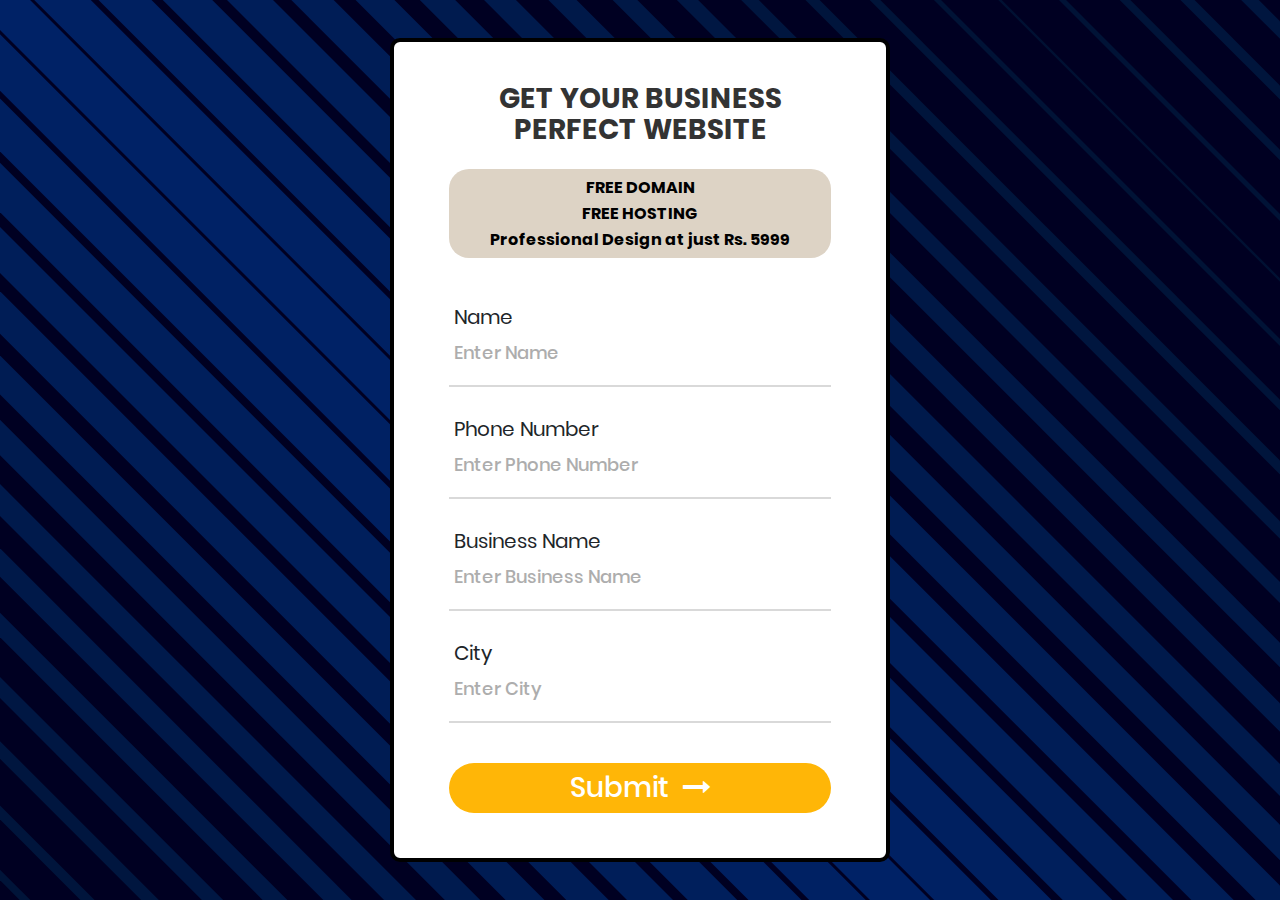
<file: index.html>
<!DOCTYPE html>
<html lang="en">

<head>

	<meta charset="UTF-8">
	<meta name="viewport" content="width=device-width, initial-scale=1">
	<!--===============================================================================================-->
	<link rel="icon" type="image/png" href="images/icons/favicon.ico" />
	<!--===============================================================================================-->
	<link rel="stylesheet" type="text/css" href="vendor/bootstrap/css/bootstrap.min.css">
	<!--===============================================================================================-->
	<link rel="stylesheet" type="text/css" href="fonts/font-awesome-4.7.0/css/font-awesome.min.css">
	<!--===============================================================================================-->
	<link rel="stylesheet" type="text/css" href="vendor/animate/animate.css">
	<!--===============================================================================================-->
	<link rel="stylesheet" type="text/css" href="vendor/css-hamburgers/hamburgers.min.css">
	<!--===============================================================================================-->
	<link rel="stylesheet" type="text/css" href="vendor/animsition/css/animsition.min.css">
	<!--===============================================================================================-->
	<link rel="stylesheet" type="text/css" href="vendor/select2/select2.min.css">
	<!--===============================================================================================-->
	<link rel="stylesheet" type="text/css" href="vendor/daterangepicker/daterangepicker.css">
	<!--===============================================================================================-->
	<link rel="stylesheet" type="text/css" href="css/util.css">
	<link rel="stylesheet" type="text/css" href="css/main.css">
	<!--===============================================================================================-->
	<link href="https://fonts.googleapis.com/css2?family=Roboto:wght@500&display=swap" rel="stylesheet">


	<!-- Favicon -->
	<link rel="icon" type="image/png" href="assets/img/favicon.png">
	<!-- Title -->
	<title>Website</title>

</head>

<body>


	<div class="container-contact100" id="book">

		<div class="wrap-contact100">
			<!-- <div class="top">
				<img src="logo.png">
			</div> -->
			<form class="contact100-form validate-form" id="contactForm">
				<span class="contact100-form-title">



					<h3>GET YOUR BUSINESS PERFECT WEBSITE</h3>

					<!--scrtch-->
					<!-- <div class="card">
						<img class="base" src="scratch.jpg" />
						<canvas id="scratch" width="300" height="200"></canvas>
					</div> -->

					<!-- <div style="background-color: #cd0a0a;border-radius: 20px;margin: 5px;padding-top: 3px;">
						<h6 class="blinking" style="font-family: 'Poppins', sans-serif;font-weight: 700;"
							style="padding: 0.5px;"><b> SCRATCH ABOVE TO GET ADDITIONAL DISCOUNT<b>

						</h6>
					</div> -->
					<!-- <style>
						.blinking {
							animation: blinkingText 1.2s infinite;
						}

						@keyframes blinkingText {
							0% {
								color: white;
							}

							49% {
								color: white;
							}

							60% {
								color: transparent;
							}

							99% {
								color: transparent;
							}

							100% {
								color: #000;
							}
						}
					</style> -->
					<!--scrtch-->
					<h6 class="mt-4">
						<ul style="background-color: #ddd3c5; color:black ; padding: 10px; border-radius: 20px;">
							<li>FREE DOMAIN</li>
							<li class="mt-2">FREE HOSTING</li>
							<li class="mt-2">Professional Design at just Rs. 5999</li>
						</ul>
					</h6>
					

				</span>

				<div class="wrap-input100 validate-input" data-validate="Name is required">
					<span class="label-input100">Name</span>
					<input class="input100" type="text" name="name" placeholder="Enter Name">
					<span class="focus-input100"></span>
				</div>
				<div class="wrap-input100 validate-input" data-validate="Phone Number is required">
					<span class="label-input100">Phone Number</span>
					<input class="input100" type="number" name="number" placeholder="Enter Phone Number">
					<span class="focus-input100"></span>
				</div>
				<div class="wrap-input100 validate-input" data-validate="Business Name is required">
					<span class="label-input100">Business Name</span>
					<input class="input100" type="text" name="business" placeholder="Enter Business Name">
					<span class="focus-input100"></span>
				</div>
				
				<div class="wrap-input100 validate-input" data-validate="City is required">
					<span class="label-input100">City</span>
					<input class="input100" type="text" name="city" placeholder="Enter City">
					<span class="focus-input100"></span>
				</div>





				<!-- <div class="wrap-input100 input100-select">
					<span class="label-input100">Select Class (CBSE only)</span>
					<div>
						<select class="selection-2" name="class">
							<option value=6>6th</option>
							<option value=7>7th</option>
							<option value=8>8th</option>
							<option value=9>9th</option>
							<option value=10>10th</option>
						</select>
					</div>
					<span class="focus-input100"></span>
				</div> -->



				<div class="container-contact100-form-btn">
					<div class="wrap-contact100-form-btn">
						<div class="contact100-form-bgbtn"></div>
						<button class="contact100-form-btn">
							<span style="margin:auto;">
								Submit
								<i class="fa fa-long-arrow-right m-l-7" aria-hidden="true"></i>
							</span>
						</button>
					</div>
				</div>
			</form>
		</div>
	</div>















	<div id="dropDownSelect1"></div>

	<!--===============================================================================================-->
	<script src="vendor/jquery/jquery-3.2.1.min.js"></script>
	<!--===============================================================================================-->
	<script src="vendor/animsition/js/animsition.min.js"></script>
	<!--===============================================================================================-->
	<script src="vendor/bootstrap/js/popper.js"></script>
	<script src="vendor/bootstrap/js/bootstrap.min.js"></script>
	<!--===============================================================================================-->
	<script src="vendor/select2/select2.min.js"></script>
	<script>
		$(".selection-2").select2({
			minimumResultsForSearch: 20,
			dropdownParent: $('#dropDownSelect1')
		});
	</script>
	<!--===============================================================================================-->
	<script src="vendor/daterangepicker/moment.min.js"></script>
	<script src="vendor/daterangepicker/daterangepicker.js"></script>
	<!--===============================================================================================-->
	<script src="vendor/countdowntime/countdowntime.js"></script>
	<!--===============================================================================================-->
	<script src="js/main.js"></script>
	<script src="contact2.js"></script>

	<!-- Global site tag (gtag.js) - Google Analytics -->

	<style>
		* {

			user-select: none;
		}

		.card {
			width: 280px;
			height: 200px;
			position: relative;
			margin: 10px auto;
			border: transparent;
		}

		#scratch {
			height: 200px;
			width: 280px;
			position: absolute;
			top: 0;
			left: 0;
			cursor: pointer;
			border: 0px;
		}

		.base {
			height: 200px;
			width: 280px;
			position: absolute;
			top: 0;
			left: 0;
			cursor: pointer;
			border: transparent;
			text-align: center;
		}

		#scratch {
			-webkit-tap-highlight-color: rgba(0, 0, 0, 0);
			-webkit-touch-callout: none;
			-webkit-user-select: none;
		}
	</style>
	<script>
		(function () {

			'use strict';

			var canvas = document.getElementById('scratch'),
				context = canvas.getContext('2d');

			// default value
			context.globalCompositeOperation = 'source-over';

			//----------------------------------------------------------------------------

			var x, y, radius;

			x = y = radius = 280 / 2;

			// fill circle
			context.beginPath();
			context.fillStyle = '#515151';
			context.rect(0, 0, 300, 300);
			context.fill();

			const image = new Image();
			image.onload = suru;
			image.src = "scratch-here.png"
			function suru() {
				context.drawImage(image, 0, 0, 300, 200)
			}

			/*	context.font = "20px sans-serif";
				context.fillStyle = '#ffffff';
				context.textAlign = "center";
				context.fillText("SCRATCH HERE FOR OFF" , canvas.width/2 , canvas.height/2);*/

			//----------------------------------------------------------------------------

			var isDrag = false;

			function clearArc(x, y) {
				context.globalCompositeOperation = 'destination-out';
				context.beginPath();
				context.arc(x, y, 20, 0, Math.PI * 2, false);
				context.fill();
			}

			canvas.addEventListener('mousedown', function (event) {
				isDrag = true;

				clearArc(event.offsetX, event.offsetY);
				judgeVisible();
			}, false);

			canvas.addEventListener('mousemove', function (event) {
				if (!isDrag) {
					return;
				}

				clearArc(event.offsetX, event.offsetY);
				judgeVisible();
			}, false);

			canvas.addEventListener('mouseup', function (event) {
				isDrag = false;
			}, false);

			canvas.addEventListener('mouseleave', function (event) {
				isDrag = false;
			}, false);

			//----------------------------------------------------------------------------

			canvas.addEventListener('touchstart', function (event) {
				if (event.targetTouches.length !== 1) {
					return;
				}

				event.preventDefault();

				isDrag = true;
				let rect = event.target.getBoundingClientRect(),
					x = event.touches[0].clientX - rect.left,
					y = event.touches[0].clientY - rect.top;

				clearArc(x, y);
				judgeVisible();
			}, false);

			canvas.addEventListener('touchmove', function (event) {
				if (!isDrag || event.targetTouches.length !== 1) {
					return;
				}

				event.preventDefault();
				let rect = event.target.getBoundingClientRect(),
					x = event.touches[0].clientX - rect.left,
					y = event.touches[0].clientY - rect.top;

				clearArc(x, y);
				judgeVisible();
			}, false);

			canvas.addEventListener('touchend', function (event) {
				isDrag = false;
			}, false);

			//----------------------------------------------------------------------------

			function judgeVisible() {
				var imageData = context.getImageData(0, 0, 300, 300),
					pixels = imageData.data,
					result = {},
					i, len;

				// count alpha values
				for (i = 3, len = pixels.length; i < len; i += 4) {
					result[pixels[i]] || (result[pixels[i]] = 0);
					result[pixels[i]]++;
				}
			}

			document.addEventListener('DOMContentLoaded', judgeVisible, false);

		}());
	</script>
</body>



</html>
</file>
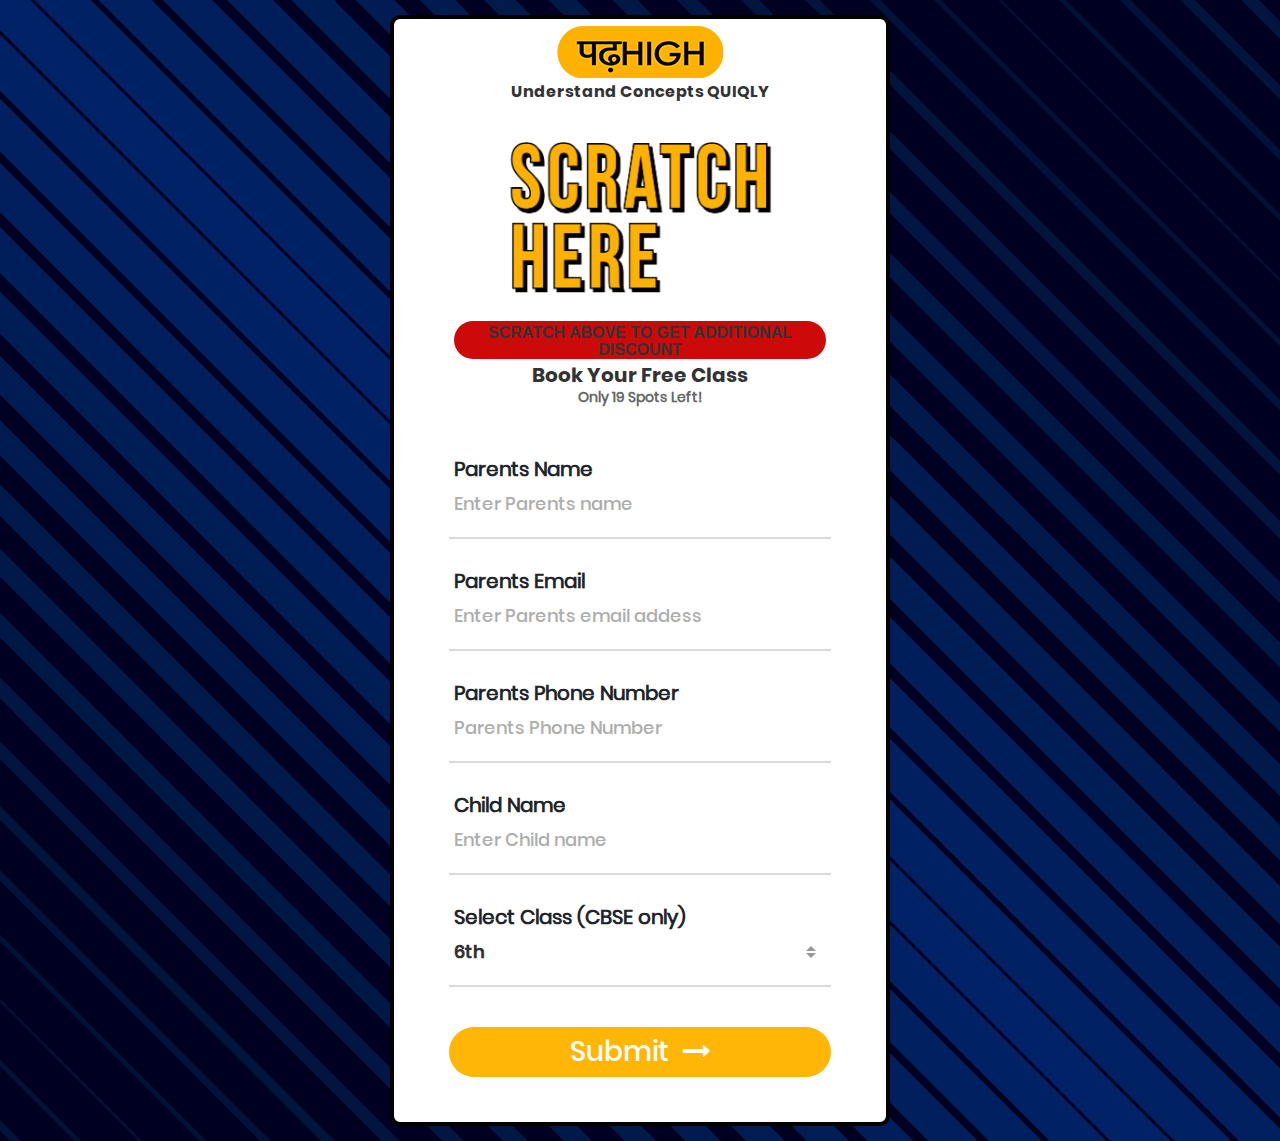
<file: contact2.html>
<!DOCTYPE html>
<html lang="en">

<head>
	
	<meta charset="UTF-8">
	<meta name="viewport" content="width=device-width, initial-scale=1">
	<!--===============================================================================================-->
	<link rel="icon" type="image/png" href="images/icons/favicon.ico" />
	<!--===============================================================================================-->
	<link rel="stylesheet" type="text/css" href="vendor/bootstrap/css/bootstrap.min.css">
	<!--===============================================================================================-->
	<link rel="stylesheet" type="text/css" href="fonts/font-awesome-4.7.0/css/font-awesome.min.css">
	<!--===============================================================================================-->
	<link rel="stylesheet" type="text/css" href="vendor/animate/animate.css">
	<!--===============================================================================================-->
	<link rel="stylesheet" type="text/css" href="vendor/css-hamburgers/hamburgers.min.css">
	<!--===============================================================================================-->
	<link rel="stylesheet" type="text/css" href="vendor/animsition/css/animsition.min.css">
	<!--===============================================================================================-->
	<link rel="stylesheet" type="text/css" href="vendor/select2/select2.min.css">
	<!--===============================================================================================-->
	<link rel="stylesheet" type="text/css" href="vendor/daterangepicker/daterangepicker.css">
	<!--===============================================================================================-->
	<link rel="stylesheet" type="text/css" href="css/util.css">
	<link rel="stylesheet" type="text/css" href="css/main.css">
	<!--===============================================================================================-->
    <link href="https://fonts.googleapis.com/css2?family=Roboto:wght@500&display=swap" rel="stylesheet">
	

<!-- Favicon -->
<link rel="icon" type="image/png" href="assets/img/favicon.png">
<!-- Title -->
<title>पढ़HIGH </title>

</head>

<body>


	<div class="container-contact100" id="book">

		<div class="wrap-contact100">
		    <div class="top">
						<img src="logo.png">
					</div>
			<form class="contact100-form validate-form" id="contactForm">
				<span class="contact100-form-title">
					


					<h6>Understand Concepts QUIQLY</h6>
        
					<!--scrtch-->
					<div class="card">
						<img class="base" src="scratch.jpg" />
						<canvas id="scratch" width="300" height="200"></canvas>
					</div>
                    
                    <div style="background-color: #cd0a0a;border-radius: 20px;margin: 5px;padding-top: 3px;">
								<h6 class="blinking" style="font-family: 'Poppins', sans-serif;font-weight: 700;" style="padding: 0.5px;"><b> SCRATCH ABOVE TO GET ADDITIONAL DISCOUNT<b> 

								</h6>
							</div>
						<style>
							.blinking{
		animation:blinkingText 1.2s infinite;
	}
	@keyframes blinkingText{
		0%{     color: white;    }
		49%{    color: white; }
		60%{    color: transparent; }
		99%{    color:transparent;  }
		100%{   color: #000;    }
	}
						</style>
					<!--scrtch-->
					<h5>Book Your Free Class</h5>
					<p>Only 19 Spots Left!</p>

				</span>

				<div class="wrap-input100 validate-input" data-validate="Name is required">
					<span class="label-input100">Parents Name</span>
					<input class="input100" type="text" name="parent" placeholder="Enter Parents name">
					<span class="focus-input100"></span>
				</div>

				<div class="wrap-input100 validate-input" data-validate="Valid email is required: ex@abc.xyz">
					<span class="label-input100">Parents Email</span>
					<input class="input100" type="text" name="email" placeholder="Enter Parents email addess">
					<span class="focus-input100"></span>
				</div>
				<div class="wrap-input100 validate-input" data-validate="Name is required">
					<span class="label-input100">Parents Phone Number</span>
					<input class="input100" type="number" name="number" placeholder="Parents Phone Number">
					<span class="focus-input100"></span>
				</div>
				<div class="wrap-input100 validate-input" data-validate="Name is required">
					<span class="label-input100">Child Name</span>
					<input class="input100" type="text" name="cname" placeholder="Enter Child name">
					<span class="focus-input100"></span>
				</div>





				<div class="wrap-input100 input100-select">
					<span class="label-input100">Select Class (CBSE only)</span>
					<div>
						<select class="selection-2" name="class">
							<option value=6>6th</option>
							<option value=7>7th</option>
							<option value=8>8th</option>
							<option value=9>9th</option>
							<option value=10>10th</option>
						</select>
					</div>
					<span class="focus-input100"></span>
				</div>



				<div class="container-contact100-form-btn">
					<div class="wrap-contact100-form-btn">
						<div class="contact100-form-bgbtn"></div>
						<button class="contact100-form-btn">
							<span style="margin:auto;">
								Submit
								<i class="fa fa-long-arrow-right m-l-7" aria-hidden="true"></i>
							</span>
						</button>
					</div>
				</div>
			</form>
		</div>
	</div>







	
	
	


	


	<div id="dropDownSelect1"></div>

	<!--===============================================================================================-->
	<script src="vendor/jquery/jquery-3.2.1.min.js"></script>
	<!--===============================================================================================-->
	<script src="vendor/animsition/js/animsition.min.js"></script>
	<!--===============================================================================================-->
	<script src="vendor/bootstrap/js/popper.js"></script>
	<script src="vendor/bootstrap/js/bootstrap.min.js"></script>
	<!--===============================================================================================-->
	<script src="vendor/select2/select2.min.js"></script>
	<script>
		$(".selection-2").select2({
			minimumResultsForSearch: 20,
			dropdownParent: $('#dropDownSelect1')
		});
	</script>
	<!--===============================================================================================-->
	<script src="vendor/daterangepicker/moment.min.js"></script>
	<script src="vendor/daterangepicker/daterangepicker.js"></script>
	<!--===============================================================================================-->
	<script src="vendor/countdowntime/countdowntime.js"></script>
	<!--===============================================================================================-->
	<script src="js/main.js"></script>
	<script src="contact2.js"></script>

	<!-- Global site tag (gtag.js) - Google Analytics -->

	<style>
	*{
	 
	  user-select: none; 
	}
		.card {
			width: 280px;
			height: 200px;
			position: relative;
			margin: 10px auto;
			border:transparent;
		}

		#scratch {
			height: 200px;
			width: 280px;
			position: absolute;
			top: 0;
			left: 0;
			cursor:pointer;
			border:0px;
		}

		.base {
		    	height: 200px;
			width: 280px;
			position: absolute;
			top: 0;
			left: 0;
			cursor:pointer;
		    border:transparent;
			text-align: center;
		}

		#scratch {
			-webkit-tap-highlight-color: rgba(0, 0, 0, 0);
			-webkit-touch-callout: none;
			-webkit-user-select: none;
		}
	</style>
	<script>
		(function () {

			'use strict';

			var canvas = document.getElementById('scratch'),
				context = canvas.getContext('2d');

			// default value
			context.globalCompositeOperation = 'source-over';

			//----------------------------------------------------------------------------

			var x, y, radius;

			x = y = radius = 280 / 2;

			// fill circle
			context.beginPath();
			context.fillStyle = '#515151';
			context.rect(0, 0, 300, 300);
			context.fill();
			
			const image = new Image();
			image.onload = suru;
			image.src = "scratch-here.png"
			function suru(){
				context.drawImage(image, 0, 0, 300, 200)
			}
			
		/*	context.font = "20px sans-serif";
			context.fillStyle = '#ffffff';
			context.textAlign = "center";
			context.fillText("SCRATCH HERE FOR OFF" , canvas.width/2 , canvas.height/2);*/

			//----------------------------------------------------------------------------

			var isDrag = false;

			function clearArc(x, y) {
				context.globalCompositeOperation = 'destination-out';
				context.beginPath();
				context.arc(x, y, 20, 0, Math.PI * 2, false);
				context.fill();
			}

			canvas.addEventListener('mousedown', function (event) {
				isDrag = true;

				clearArc(event.offsetX, event.offsetY);
				judgeVisible();
			}, false);

			canvas.addEventListener('mousemove', function (event) {
				if (!isDrag) {
					return;
				}

				clearArc(event.offsetX, event.offsetY);
				judgeVisible();
			}, false);

			canvas.addEventListener('mouseup', function (event) {
				isDrag = false;
			}, false);

			canvas.addEventListener('mouseleave', function (event) {
				isDrag = false;
			}, false);

			//----------------------------------------------------------------------------

			canvas.addEventListener('touchstart', function (event) {
				if (event.targetTouches.length !== 1) {
					return;
				}

				event.preventDefault();

				isDrag = true;
let rect = event.target.getBoundingClientRect(),
					x = event.touches[0].clientX- rect.left,
					y = event.touches[0].clientY - rect.top;

				clearArc(x, y);
				judgeVisible();
			}, false);

			canvas.addEventListener('touchmove', function (event) {
				if (!isDrag || event.targetTouches.length !== 1) {
					return;
				}

				event.preventDefault();
let rect = event.target.getBoundingClientRect(),
					x = event.touches[0].clientX- rect.left,
					y = event.touches[0].clientY - rect.top;

				clearArc(x, y);
				judgeVisible();
			}, false);

			canvas.addEventListener('touchend', function (event) {
				isDrag = false;
			}, false);

			//----------------------------------------------------------------------------

			function judgeVisible() {
				var imageData = context.getImageData(0, 0, 300, 300),
					pixels = imageData.data,
					result = {},
					i, len;

				// count alpha values
				for (i = 3, len = pixels.length; i < len; i += 4) {
					result[pixels[i]] || (result[pixels[i]] = 0);
					result[pixels[i]]++;
				}
			}

			document.addEventListener('DOMContentLoaded', judgeVisible, false);

		}());
	</script>
</body>



</html>
</file>
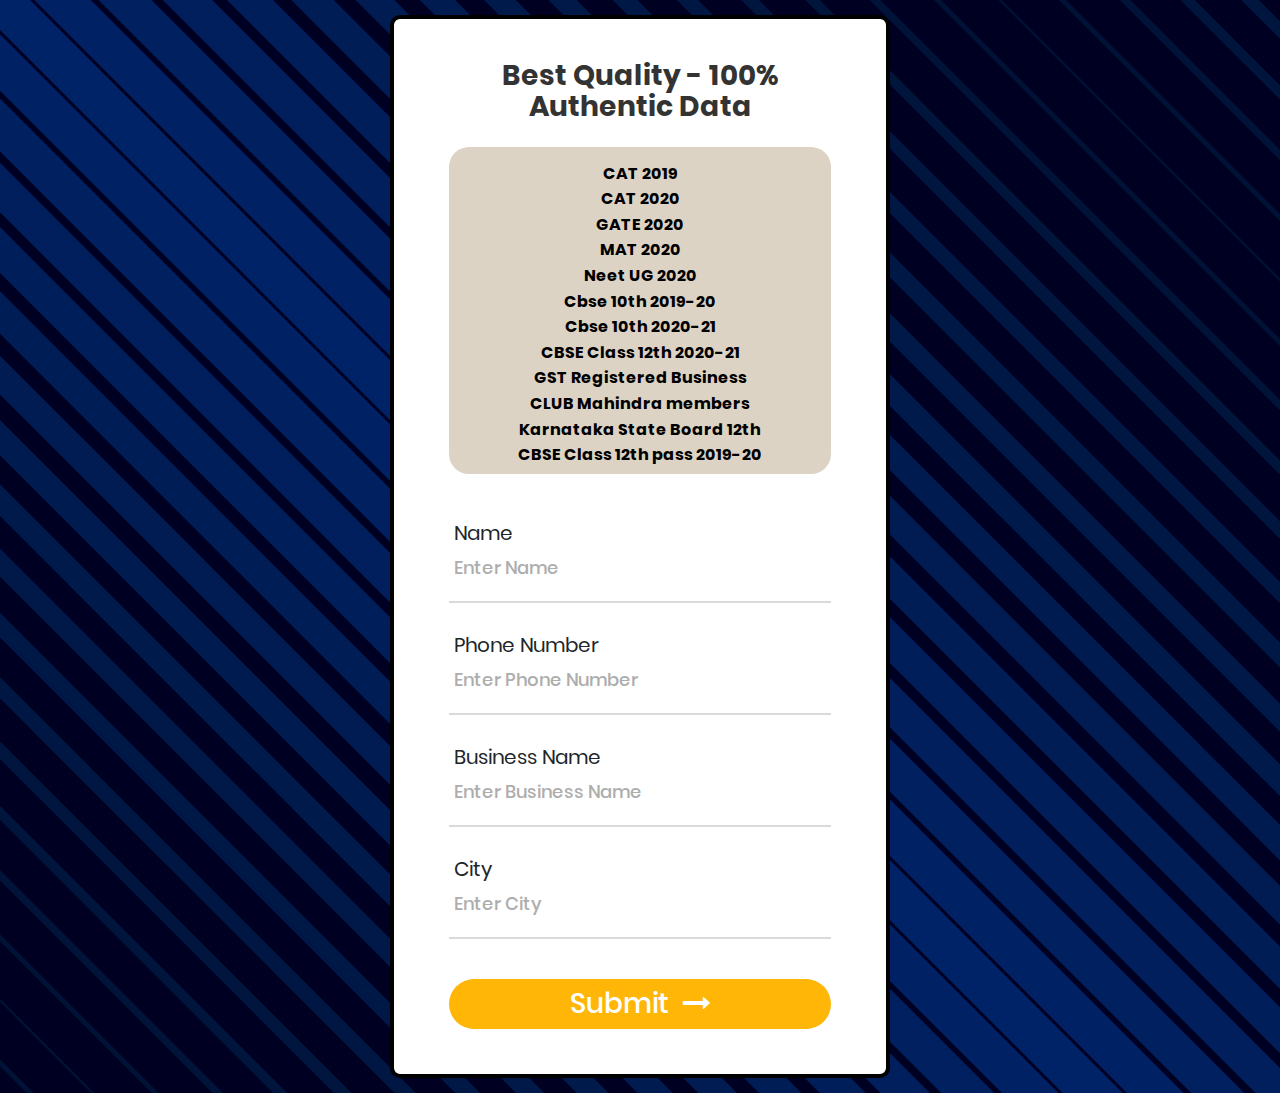
<file: quality.html>
<!DOCTYPE html>
<html lang="en">

<head>

    <meta charset="UTF-8">
    <meta name="viewport" content="width=device-width, initial-scale=1">
    <!--===============================================================================================-->
    <link rel="icon" type="image/png" href="images/icons/favicon.ico" />
    <!--===============================================================================================-->
    <link rel="stylesheet" type="text/css" href="vendor/bootstrap/css/bootstrap.min.css">
    <!--===============================================================================================-->
    <link rel="stylesheet" type="text/css" href="fonts/font-awesome-4.7.0/css/font-awesome.min.css">
    <!--===============================================================================================-->
    <link rel="stylesheet" type="text/css" href="vendor/animate/animate.css">
    <!--===============================================================================================-->
    <link rel="stylesheet" type="text/css" href="vendor/css-hamburgers/hamburgers.min.css">
    <!--===============================================================================================-->
    <link rel="stylesheet" type="text/css" href="vendor/animsition/css/animsition.min.css">
    <!--===============================================================================================-->
    <link rel="stylesheet" type="text/css" href="vendor/select2/select2.min.css">
    <!--===============================================================================================-->
    <link rel="stylesheet" type="text/css" href="vendor/daterangepicker/daterangepicker.css">
    <!--===============================================================================================-->
    <link rel="stylesheet" type="text/css" href="css/util.css">
    <link rel="stylesheet" type="text/css" href="css/main.css">
    <!--===============================================================================================-->
    <link href="https://fonts.googleapis.com/css2?family=Roboto:wght@500&display=swap" rel="stylesheet">


    <!-- Favicon -->
    <link rel="icon" type="image/png" href="assets/img/favicon.png">
    <!-- Title -->
    <title>Website</title>

</head>

<body>


    <div class="container-contact100" id="book">

        <div class="wrap-contact100">
            <!-- <div class="top">
				<img src="logo.png">
			</div> -->
            <form class="contact100-form validate-form" id="contactForm">
                <span class="contact100-form-title">



                    <h3>Best Quality - 100% Authentic Data </h3>

                    <!--scrtch-->
                    <!-- <div class="card">
						<img class="base" src="scratch.jpg" />
						<canvas id="scratch" width="300" height="200"></canvas>
					</div> -->

                    <!-- <div style="background-color: #cd0a0a;border-radius: 20px;margin: 5px;padding-top: 3px;">
						<h6 class="blinking" style="font-family: 'Poppins', sans-serif;font-weight: 700;"
							style="padding: 0.5px;"><b> SCRATCH ABOVE TO GET ADDITIONAL DISCOUNT<b>

						</h6>
					</div> -->
                    <!-- <style>
						.blinking {
							animation: blinkingText 1.2s infinite;
						}

						@keyframes blinkingText {
							0% {
								color: white;
							}

							49% {
								color: white;
							}

							60% {
								color: transparent;
							}

							99% {
								color: transparent;
							}

							100% {
								color: #000;
							}
						}
					</style> -->
                    <!--scrtch-->
                    <h6 class="mt-4">
                        <ul style="background-color: #ddd3c5; color:black ; padding: 10px; border-radius: 20px;">
                            <li class="mt-2">CAT 2019</li>
                            <li class="mt-2">CAT 2020</li>
                            <li class="mt-2">GATE 2020</li>
                            <li class="mt-2">MAT 2020</li>
                       
                         
                            <li class="mt-2">Neet UG 2020</li>
                           
                            
                           
                            
                          
                            
                       
                          
                           <li class="mt-2">Cbse 10th 2019-20</li>
                           <li class="mt-2">Cbse 10th 2020-21</li>
                           <li class="mt-2">CBSE Class 12th 2020-21</li>
                            <li class="mt-2">GST Registered Business</li>
                            <li class="mt-2">CLUB Mahindra members</li>
                            <li class="mt-2">Karnataka State Board 12th</li>
                            <li class="mt-2">CBSE Class 12th pass 2019-20</li>
                        </ul>
                    </h6>


                </span>

                <div class="wrap-input100 validate-input" data-validate="Name is required">
                    <span class="label-input100">Name</span>
                    <input class="input100" type="text" name="name" placeholder="Enter Name">
                    <span class="focus-input100"></span>
                </div>
                <div class="wrap-input100 validate-input" data-validate="Phone Number is required">
                    <span class="label-input100">Phone Number</span>
                    <input class="input100" type="number" name="number" placeholder="Enter Phone Number">
                    <span class="focus-input100"></span>
                </div>
                <div class="wrap-input100 validate-input" data-validate="Business Name is required">
                    <span class="label-input100">Business Name</span>
                    <input class="input100" type="text" name="business" placeholder="Enter Business Name">
                    <span class="focus-input100"></span>
                </div>

                <div class="wrap-input100 validate-input" data-validate="City is required">
                    <span class="label-input100">City</span>
                    <input class="input100" type="text" name="city" placeholder="Enter City">
                    <span class="focus-input100"></span>
                </div>





                <!-- <div class="wrap-input100 input100-select">
					<span class="label-input100">Select Class (CBSE only)</span>
					<div>
						<select class="selection-2" name="class">
							<option value=6>6th</option>
							<option value=7>7th</option>
							<option value=8>8th</option>
							<option value=9>9th</option>
							<option value=10>10th</option>
						</select>
					</div>
					<span class="focus-input100"></span>
				</div> -->



                <div class="container-contact100-form-btn">
                    <div class="wrap-contact100-form-btn">
                        <div class="contact100-form-bgbtn"></div>
                        <button class="contact100-form-btn">
                            <span style="margin:auto;">
                                Submit
                                <i class="fa fa-long-arrow-right m-l-7" aria-hidden="true"></i>
                            </span>
                        </button>
                    </div>
                </div>
            </form>
        </div>
    </div>















    <div id="dropDownSelect1"></div>

    <!--===============================================================================================-->
    <script src="vendor/jquery/jquery-3.2.1.min.js"></script>
    <!--===============================================================================================-->
    <script src="vendor/animsition/js/animsition.min.js"></script>
    <!--===============================================================================================-->
    <script src="vendor/bootstrap/js/popper.js"></script>
    <script src="vendor/bootstrap/js/bootstrap.min.js"></script>
    <!--===============================================================================================-->
    <script src="vendor/select2/select2.min.js"></script>
    <script>
        $(".selection-2").select2({
            minimumResultsForSearch: 20,
            dropdownParent: $('#dropDownSelect1')
        });
    </script>
    <!--===============================================================================================-->
    <script src="vendor/daterangepicker/moment.min.js"></script>
    <script src="vendor/daterangepicker/daterangepicker.js"></script>
    <!--===============================================================================================-->
    <script src="vendor/countdowntime/countdowntime.js"></script>
    <!--===============================================================================================-->
    <script src="js/main.js"></script>
    <script src="contact2.js"></script>

    <!-- Global site tag (gtag.js) - Google Analytics -->

    <style>
        * {

            user-select: none;
        }

        .card {
            width: 280px;
            height: 200px;
            position: relative;
            margin: 10px auto;
            border: transparent;
        }

        #scratch {
            height: 200px;
            width: 280px;
            position: absolute;
            top: 0;
            left: 0;
            cursor: pointer;
            border: 0px;
        }

        .base {
            height: 200px;
            width: 280px;
            position: absolute;
            top: 0;
            left: 0;
            cursor: pointer;
            border: transparent;
            text-align: center;
        }

        #scratch {
            -webkit-tap-highlight-color: rgba(0, 0, 0, 0);
            -webkit-touch-callout: none;
            -webkit-user-select: none;
        }
    </style>
    <script>
        (function () {

            'use strict';

            var canvas = document.getElementById('scratch'),
                context = canvas.getContext('2d');

            // default value
            context.globalCompositeOperation = 'source-over';

            //----------------------------------------------------------------------------

            var x, y, radius;

            x = y = radius = 280 / 2;

            // fill circle
            context.beginPath();
            context.fillStyle = '#515151';
            context.rect(0, 0, 300, 300);
            context.fill();

            const image = new Image();
            image.onload = suru;
            image.src = "scratch-here.png"
            function suru() {
                context.drawImage(image, 0, 0, 300, 200)
            }

            /*	context.font = "20px sans-serif";
                context.fillStyle = '#ffffff';
                context.textAlign = "center";
                context.fillText("SCRATCH HERE FOR OFF" , canvas.width/2 , canvas.height/2);*/

            //----------------------------------------------------------------------------

            var isDrag = false;

            function clearArc(x, y) {
                context.globalCompositeOperation = 'destination-out';
                context.beginPath();
                context.arc(x, y, 20, 0, Math.PI * 2, false);
                context.fill();
            }

            canvas.addEventListener('mousedown', function (event) {
                isDrag = true;

                clearArc(event.offsetX, event.offsetY);
                judgeVisible();
            }, false);

            canvas.addEventListener('mousemove', function (event) {
                if (!isDrag) {
                    return;
                }

                clearArc(event.offsetX, event.offsetY);
                judgeVisible();
            }, false);

            canvas.addEventListener('mouseup', function (event) {
                isDrag = false;
            }, false);

            canvas.addEventListener('mouseleave', function (event) {
                isDrag = false;
            }, false);

            //----------------------------------------------------------------------------

            canvas.addEventListener('touchstart', function (event) {
                if (event.targetTouches.length !== 1) {
                    return;
                }

                event.preventDefault();

                isDrag = true;
                let rect = event.target.getBoundingClientRect(),
                    x = event.touches[0].clientX - rect.left,
                    y = event.touches[0].clientY - rect.top;

                clearArc(x, y);
                judgeVisible();
            }, false);

            canvas.addEventListener('touchmove', function (event) {
                if (!isDrag || event.targetTouches.length !== 1) {
                    return;
                }

                event.preventDefault();
                let rect = event.target.getBoundingClientRect(),
                    x = event.touches[0].clientX - rect.left,
                    y = event.touches[0].clientY - rect.top;

                clearArc(x, y);
                judgeVisible();
            }, false);

            canvas.addEventListener('touchend', function (event) {
                isDrag = false;
            }, false);

            //----------------------------------------------------------------------------

            function judgeVisible() {
                var imageData = context.getImageData(0, 0, 300, 300),
                    pixels = imageData.data,
                    result = {},
                    i, len;

                // count alpha values
                for (i = 3, len = pixels.length; i < len; i += 4) {
                    result[pixels[i]] || (result[pixels[i]] = 0);
                    result[pixels[i]]++;
                }
            }

            document.addEventListener('DOMContentLoaded', judgeVisible, false);

        }());
    </script>
</body>



</html>
</file>
<file: vendor/daterangepicker/daterangepicker.css>
.daterangepicker {
  position: absolute;
  color: inherit;
  background-color: #fff;
  border-radius: 4px;
  width: 278px;
  padding: 4px;
  margin-top: 1px;
  top: 100px;
  left: 20px;
  /* Calendars */ }
  .daterangepicker:before, .daterangepicker:after {
    position: absolute;
    display: inline-block;
    border-bottom-color: rgba(0, 0, 0, 0.2);
    content: ''; }
  .daterangepicker:before {
    top: -7px;
    border-right: 7px solid transparent;
    border-left: 7px solid transparent;
    border-bottom: 7px solid #ccc; }
  .daterangepicker:after {
    top: -6px;
    border-right: 6px solid transparent;
    border-bottom: 6px solid #fff;
    border-left: 6px solid transparent; }
  .daterangepicker.opensleft:before {
    right: 9px; }
  .daterangepicker.opensleft:after {
    right: 10px; }
  .daterangepicker.openscenter:before {
    left: 0;
    right: 0;
    width: 0;
    margin-left: auto;
    margin-right: auto; }
  .daterangepicker.openscenter:after {
    left: 0;
    right: 0;
    width: 0;
    margin-left: auto;
    margin-right: auto; }
  .daterangepicker.opensright:before {
    left: 9px; }
  .daterangepicker.opensright:after {
    left: 10px; }
  .daterangepicker.dropup {
    margin-top: -5px; }
    .daterangepicker.dropup:before {
      top: initial;
      bottom: -7px;
      border-bottom: initial;
      border-top: 7px solid #ccc; }
    .daterangepicker.dropup:after {
      top: initial;
      bottom: -6px;
      border-bottom: initial;
      border-top: 6px solid #fff; }
  .daterangepicker.dropdown-menu {
    max-width: none;
    z-index: 3001; }
  .daterangepicker.single .ranges, .daterangepicker.single .calendar {
    float: none; }
  .daterangepicker.show-calendar .calendar {
    display: block; }
  .daterangepicker .calendar {
    display: none;
    max-width: 270px;
    margin: 4px; }
    .daterangepicker .calendar.single .calendar-table {
      border: none; }
    .daterangepicker .calendar th, .daterangepicker .calendar td {
      white-space: nowrap;
      text-align: center;
      min-width: 32px; }
  .daterangepicker .calendar-table {
    border: 1px solid #fff;
    padding: 4px;
    border-radius: 4px;
    background-color: #fff; }
  .daterangepicker table {
    width: 100%;
    margin: 0; }
  .daterangepicker td, .daterangepicker th {
    text-align: center;
    width: 20px;
    height: 20px;
    border-radius: 4px;
    border: 1px solid transparent;
    white-space: nowrap;
    cursor: pointer; }
    .daterangepicker td.available:hover, .daterangepicker th.available:hover {
      background-color: #eee;
      border-color: transparent;
      color: inherit; }
    .daterangepicker td.week, .daterangepicker th.week {
      font-size: 80%;
      color: #ccc; }
  .daterangepicker td.off, .daterangepicker td.off.in-range, .daterangepicker td.off.start-date, .daterangepicker td.off.end-date {
    background-color: #fff;
    border-color: transparent;
    color: #999; }
  .daterangepicker td.in-range {
    background-color: #ebf4f8;
    border-color: transparent;
    color: #000;
    border-radius: 0; }
  .daterangepicker td.start-date {
    border-radius: 4px 0 0 4px; }
  .daterangepicker td.end-date {
    border-radius: 0 4px 4px 0; }
  .daterangepicker td.start-date.end-date {
    border-radius: 4px; }
  .daterangepicker td.active, .daterangepicker td.active:hover {
    background-color: #357ebd;
    border-color: transparent;
    color: #fff; }
  .daterangepicker th.month {
    width: auto; }
  .daterangepicker td.disabled, .daterangepicker option.disabled {
    color: #999;
    cursor: not-allowed;
    text-decoration: line-through; }
  .daterangepicker select.monthselect, .daterangepicker select.yearselect {
    font-size: 12px;
    padding: 1px;
    height: auto;
    margin: 0;
    cursor: default; }
  .daterangepicker select.monthselect {
    margin-right: 2%;
    width: 56%; }
  .daterangepicker select.yearselect {
    width: 40%; }
  .daterangepicker select.hourselect, .daterangepicker select.minuteselect, .daterangepicker select.secondselect, .daterangepicker select.ampmselect {
    width: 50px;
    margin-bottom: 0; }
  .daterangepicker .input-mini {
    border: 1px solid #ccc;
    border-radius: 4px;
    color: #555;
    height: 30px;
    line-height: 30px;
    display: block;
    vertical-align: middle;
    margin: 0 0 5px 0;
    padding: 0 6px 0 28px;
    width: 100%; }
    .daterangepicker .input-mini.active {
      border: 1px solid #08c;
      border-radius: 4px; }
  .daterangepicker .daterangepicker_input {
    position: relative; }
    .daterangepicker .daterangepicker_input i {
      position: absolute;
      left: 8px;
      top: 8px; }
  .daterangepicker.rtl .input-mini {
    padding-right: 28px;
    padding-left: 6px; }
  .daterangepicker.rtl .daterangepicker_input i {
    left: auto;
    right: 8px; }
  .daterangepicker .calendar-time {
    text-align: center;
    margin: 5px auto;
    line-height: 30px;
    position: relative;
    padding-left: 28px; }
    .daterangepicker .calendar-time select.disabled {
      color: #ccc;
      cursor: not-allowed; }

.ranges {
  font-size: 11px;
  float: none;
  margin: 4px;
  text-align: left; }
  .ranges ul {
    list-style: none;
    margin: 0 auto;
    padding: 0;
    width: 100%; }
  .ranges li {
    font-size: 13px;
    background-color: #f5f5f5;
    border: 1px solid #f5f5f5;
    border-radius: 4px;
    color: #08c;
    padding: 3px 12px;
    margin-bottom: 8px;
    cursor: pointer; }
    .ranges li:hover {
      background-color: #08c;
      border: 1px solid #08c;
      color: #fff; }
    .ranges li.active {
      background-color: #08c;
      border: 1px solid #08c;
      color: #fff; }

/*  Larger Screen Styling */
@media (min-width: 564px) {
  .daterangepicker {
    width: auto; }
    .daterangepicker .ranges ul {
      width: 160px; }
    .daterangepicker.single .ranges ul {
      width: 100%; }
    .daterangepicker.single .calendar.left {
      clear: none; }
    .daterangepicker.single.ltr .ranges, .daterangepicker.single.ltr .calendar {
      float: left; }
    .daterangepicker.single.rtl .ranges, .daterangepicker.single.rtl .calendar {
      float: right; }
    .daterangepicker.ltr {
      direction: ltr;
      text-align: left; }
      .daterangepicker.ltr .calendar.left {
        clear: left;
        margin-right: 0; }
        .daterangepicker.ltr .calendar.left .calendar-table {
          border-right: none;
          border-top-right-radius: 0;
          border-bottom-right-radius: 0; }
      .daterangepicker.ltr .calendar.right {
        margin-left: 0; }
        .daterangepicker.ltr .calendar.right .calendar-table {
          border-left: none;
          border-top-left-radius: 0;
          border-bottom-left-radius: 0; }
      .daterangepicker.ltr .left .daterangepicker_input {
        padding-right: 12px; }
      .daterangepicker.ltr .calendar.left .calendar-table {
        padding-right: 12px; }
      .daterangepicker.ltr .ranges, .daterangepicker.ltr .calendar {
        float: left; }
    .daterangepicker.rtl {
      direction: rtl;
      text-align: right; }
      .daterangepicker.rtl .calendar.left {
        clear: right;
        margin-left: 0; }
        .daterangepicker.rtl .calendar.left .calendar-table {
          border-left: none;
          border-top-left-radius: 0;
          border-bottom-left-radius: 0; }
      .daterangepicker.rtl .calendar.right {
        margin-right: 0; }
        .daterangepicker.rtl .calendar.right .calendar-table {
          border-right: none;
          border-top-right-radius: 0;
          border-bottom-right-radius: 0; }
      .daterangepicker.rtl .left .daterangepicker_input {
        padding-left: 12px; }
      .daterangepicker.rtl .calendar.left .calendar-table {
        padding-left: 12px; }
      .daterangepicker.rtl .ranges, .daterangepicker.rtl .calendar {
        text-align: right;
        float: right; } }
@media (min-width: 730px) {
  .daterangepicker .ranges {
    width: auto; }
  .daterangepicker.ltr .ranges {
    float: left; }
  .daterangepicker.rtl .ranges {
    float: right; }
  .daterangepicker .calendar.left {
    clear: none !important; } }
</file>
<file: css/util.css>
/*[ FONT SIZE ]
///////////////////////////////////////////////////////////
*/
.fs-1 {font-size: 1px;}
.fs-2 {font-size: 2px;}
.fs-3 {font-size: 3px;}
.fs-4 {font-size: 4px;}
.fs-5 {font-size: 5px;}
.fs-6 {font-size: 6px;}
.fs-7 {font-size: 7px;}
.fs-8 {font-size: 8px;}
.fs-9 {font-size: 9px;}
.fs-10 {font-size: 10px;}
.fs-11 {font-size: 11px;}
.fs-12 {font-size: 12px;}
.fs-13 {font-size: 13px;}
.fs-14 {font-size: 14px;}
.fs-15 {font-size: 15px;}
.fs-16 {font-size: 16px;}
.fs-17 {font-size: 17px;}
.fs-18 {font-size: 18px;}
.fs-19 {font-size: 19px;}
.fs-20 {font-size: 20px;}
.fs-21 {font-size: 21px;}
.fs-22 {font-size: 22px;}
.fs-23 {font-size: 23px;}
.fs-24 {font-size: 24px;}
.fs-25 {font-size: 25px;}
.fs-26 {font-size: 26px;}
.fs-27 {font-size: 27px;}
.fs-28 {font-size: 28px;}
.fs-29 {font-size: 29px;}
.fs-30 {font-size: 30px;}
.fs-31 {font-size: 31px;}
.fs-32 {font-size: 32px;}
.fs-33 {font-size: 33px;}
.fs-34 {font-size: 34px;}
.fs-35 {font-size: 35px;}
.fs-36 {font-size: 36px;}
.fs-37 {font-size: 37px;}
.fs-38 {font-size: 38px;}
.fs-39 {font-size: 39px;}
.fs-40 {font-size: 40px;}
.fs-41 {font-size: 41px;}
.fs-42 {font-size: 42px;}
.fs-43 {font-size: 43px;}
.fs-44 {font-size: 44px;}
.fs-45 {font-size: 45px;}
.fs-46 {font-size: 46px;}
.fs-47 {font-size: 47px;}
.fs-48 {font-size: 48px;}
.fs-49 {font-size: 49px;}
.fs-50 {font-size: 50px;}
.fs-51 {font-size: 51px;}
.fs-52 {font-size: 52px;}
.fs-53 {font-size: 53px;}
.fs-54 {font-size: 54px;}
.fs-55 {font-size: 55px;}
.fs-56 {font-size: 56px;}
.fs-57 {font-size: 57px;}
.fs-58 {font-size: 58px;}
.fs-59 {font-size: 59px;}
.fs-60 {font-size: 60px;}
.fs-61 {font-size: 61px;}
.fs-62 {font-size: 62px;}
.fs-63 {font-size: 63px;}
.fs-64 {font-size: 64px;}
.fs-65 {font-size: 65px;}
.fs-66 {font-size: 66px;}
.fs-67 {font-size: 67px;}
.fs-68 {font-size: 68px;}
.fs-69 {font-size: 69px;}
.fs-70 {font-size: 70px;}
.fs-71 {font-size: 71px;}
.fs-72 {font-size: 72px;}
.fs-73 {font-size: 73px;}
.fs-74 {font-size: 74px;}
.fs-75 {font-size: 75px;}
.fs-76 {font-size: 76px;}
.fs-77 {font-size: 77px;}
.fs-78 {font-size: 78px;}
.fs-79 {font-size: 79px;}
.fs-80 {font-size: 80px;}
.fs-81 {font-size: 81px;}
.fs-82 {font-size: 82px;}
.fs-83 {font-size: 83px;}
.fs-84 {font-size: 84px;}
.fs-85 {font-size: 85px;}
.fs-86 {font-size: 86px;}
.fs-87 {font-size: 87px;}
.fs-88 {font-size: 88px;}
.fs-89 {font-size: 89px;}
.fs-90 {font-size: 90px;}
.fs-91 {font-size: 91px;}
.fs-92 {font-size: 92px;}
.fs-93 {font-size: 93px;}
.fs-94 {font-size: 94px;}
.fs-95 {font-size: 95px;}
.fs-96 {font-size: 96px;}
.fs-97 {font-size: 97px;}
.fs-98 {font-size: 98px;}
.fs-99 {font-size: 99px;}
.fs-100 {font-size: 100px;}
.fs-101 {font-size: 101px;}
.fs-102 {font-size: 102px;}
.fs-103 {font-size: 103px;}
.fs-104 {font-size: 104px;}
.fs-105 {font-size: 105px;}
.fs-106 {font-size: 106px;}
.fs-107 {font-size: 107px;}
.fs-108 {font-size: 108px;}
.fs-109 {font-size: 109px;}
.fs-110 {font-size: 110px;}
.fs-111 {font-size: 111px;}
.fs-112 {font-size: 112px;}
.fs-113 {font-size: 113px;}
.fs-114 {font-size: 114px;}
.fs-115 {font-size: 115px;}
.fs-116 {font-size: 116px;}
.fs-117 {font-size: 117px;}
.fs-118 {font-size: 118px;}
.fs-119 {font-size: 119px;}
.fs-120 {font-size: 120px;}
.fs-121 {font-size: 121px;}
.fs-122 {font-size: 122px;}
.fs-123 {font-size: 123px;}
.fs-124 {font-size: 124px;}
.fs-125 {font-size: 125px;}
.fs-126 {font-size: 126px;}
.fs-127 {font-size: 127px;}
.fs-128 {font-size: 128px;}
.fs-129 {font-size: 129px;}
.fs-130 {font-size: 130px;}
.fs-131 {font-size: 131px;}
.fs-132 {font-size: 132px;}
.fs-133 {font-size: 133px;}
.fs-134 {font-size: 134px;}
.fs-135 {font-size: 135px;}
.fs-136 {font-size: 136px;}
.fs-137 {font-size: 137px;}
.fs-138 {font-size: 138px;}
.fs-139 {font-size: 139px;}
.fs-140 {font-size: 140px;}
.fs-141 {font-size: 141px;}
.fs-142 {font-size: 142px;}
.fs-143 {font-size: 143px;}
.fs-144 {font-size: 144px;}
.fs-145 {font-size: 145px;}
.fs-146 {font-size: 146px;}
.fs-147 {font-size: 147px;}
.fs-148 {font-size: 148px;}
.fs-149 {font-size: 149px;}
.fs-150 {font-size: 150px;}
.fs-151 {font-size: 151px;}
.fs-152 {font-size: 152px;}
.fs-153 {font-size: 153px;}
.fs-154 {font-size: 154px;}
.fs-155 {font-size: 155px;}
.fs-156 {font-size: 156px;}
.fs-157 {font-size: 157px;}
.fs-158 {font-size: 158px;}
.fs-159 {font-size: 159px;}
.fs-160 {font-size: 160px;}
.fs-161 {font-size: 161px;}
.fs-162 {font-size: 162px;}
.fs-163 {font-size: 163px;}
.fs-164 {font-size: 164px;}
.fs-165 {font-size: 165px;}
.fs-166 {font-size: 166px;}
.fs-167 {font-size: 167px;}
.fs-168 {font-size: 168px;}
.fs-169 {font-size: 169px;}
.fs-170 {font-size: 170px;}
.fs-171 {font-size: 171px;}
.fs-172 {font-size: 172px;}
.fs-173 {font-size: 173px;}
.fs-174 {font-size: 174px;}
.fs-175 {font-size: 175px;}
.fs-176 {font-size: 176px;}
.fs-177 {font-size: 177px;}
.fs-178 {font-size: 178px;}
.fs-179 {font-size: 179px;}
.fs-180 {font-size: 180px;}
.fs-181 {font-size: 181px;}
.fs-182 {font-size: 182px;}
.fs-183 {font-size: 183px;}
.fs-184 {font-size: 184px;}
.fs-185 {font-size: 185px;}
.fs-186 {font-size: 186px;}
.fs-187 {font-size: 187px;}
.fs-188 {font-size: 188px;}
.fs-189 {font-size: 189px;}
.fs-190 {font-size: 190px;}
.fs-191 {font-size: 191px;}
.fs-192 {font-size: 192px;}
.fs-193 {font-size: 193px;}
.fs-194 {font-size: 194px;}
.fs-195 {font-size: 195px;}
.fs-196 {font-size: 196px;}
.fs-197 {font-size: 197px;}
.fs-198 {font-size: 198px;}
.fs-199 {font-size: 199px;}
.fs-200 {font-size: 200px;}

/*[ PADDING ]
///////////////////////////////////////////////////////////
*/
.p-t-0 {padding-top: 0px;}
.p-t-1 {padding-top: 1px;}
.p-t-2 {padding-top: 2px;}
.p-t-3 {padding-top: 3px;}
.p-t-4 {padding-top: 4px;}
.p-t-5 {padding-top: 5px;}
.p-t-6 {padding-top: 6px;}
.p-t-7 {padding-top: 7px;}
.p-t-8 {padding-top: 8px;}
.p-t-9 {padding-top: 9px;}
.p-t-10 {padding-top: 10px;}
.p-t-11 {padding-top: 11px;}
.p-t-12 {padding-top: 12px;}
.p-t-13 {padding-top: 13px;}
.p-t-14 {padding-top: 14px;}
.p-t-15 {padding-top: 15px;}
.p-t-16 {padding-top: 16px;}
.p-t-17 {padding-top: 17px;}
.p-t-18 {padding-top: 18px;}
.p-t-19 {padding-top: 19px;}
.p-t-20 {padding-top: 20px;}
.p-t-21 {padding-top: 21px;}
.p-t-22 {padding-top: 22px;}
.p-t-23 {padding-top: 23px;}
.p-t-24 {padding-top: 24px;}
.p-t-25 {padding-top: 25px;}
.p-t-26 {padding-top: 26px;}
.p-t-27 {padding-top: 27px;}
.p-t-28 {padding-top: 28px;}
.p-t-29 {padding-top: 29px;}
.p-t-30 {padding-top: 30px;}
.p-t-31 {padding-top: 31px;}
.p-t-32 {padding-top: 32px;}
.p-t-33 {padding-top: 33px;}
.p-t-34 {padding-top: 34px;}
.p-t-35 {padding-top: 35px;}
.p-t-36 {padding-top: 36px;}
.p-t-37 {padding-top: 37px;}
.p-t-38 {padding-top: 38px;}
.p-t-39 {padding-top: 39px;}
.p-t-40 {padding-top: 40px;}
.p-t-41 {padding-top: 41px;}
.p-t-42 {padding-top: 42px;}
.p-t-43 {padding-top: 43px;}
.p-t-44 {padding-top: 44px;}
.p-t-45 {padding-top: 45px;}
.p-t-46 {padding-top: 46px;}
.p-t-47 {padding-top: 47px;}
.p-t-48 {padding-top: 48px;}
.p-t-49 {padding-top: 49px;}
.p-t-50 {padding-top: 50px;}
.p-t-51 {padding-top: 51px;}
.p-t-52 {padding-top: 52px;}
.p-t-53 {padding-top: 53px;}
.p-t-54 {padding-top: 54px;}
.p-t-55 {padding-top: 55px;}
.p-t-56 {padding-top: 56px;}
.p-t-57 {padding-top: 57px;}
.p-t-58 {padding-top: 58px;}
.p-t-59 {padding-top: 59px;}
.p-t-60 {padding-top: 60px;}
.p-t-61 {padding-top: 61px;}
.p-t-62 {padding-top: 62px;}
.p-t-63 {padding-top: 63px;}
.p-t-64 {padding-top: 64px;}
.p-t-65 {padding-top: 65px;}
.p-t-66 {padding-top: 66px;}
.p-t-67 {padding-top: 67px;}
.p-t-68 {padding-top: 68px;}
.p-t-69 {padding-top: 69px;}
.p-t-70 {padding-top: 70px;}
.p-t-71 {padding-top: 71px;}
.p-t-72 {padding-top: 72px;}
.p-t-73 {padding-top: 73px;}
.p-t-74 {padding-top: 74px;}
.p-t-75 {padding-top: 75px;}
.p-t-76 {padding-top: 76px;}
.p-t-77 {padding-top: 77px;}
.p-t-78 {padding-top: 78px;}
.p-t-79 {padding-top: 79px;}
.p-t-80 {padding-top: 80px;}
.p-t-81 {padding-top: 81px;}
.p-t-82 {padding-top: 82px;}
.p-t-83 {padding-top: 83px;}
.p-t-84 {padding-top: 84px;}
.p-t-85 {padding-top: 85px;}
.p-t-86 {padding-top: 86px;}
.p-t-87 {padding-top: 87px;}
.p-t-88 {padding-top: 88px;}
.p-t-89 {padding-top: 89px;}
.p-t-90 {padding-top: 90px;}
.p-t-91 {padding-top: 91px;}
.p-t-92 {padding-top: 92px;}
.p-t-93 {padding-top: 93px;}
.p-t-94 {padding-top: 94px;}
.p-t-95 {padding-top: 95px;}
.p-t-96 {padding-top: 96px;}
.p-t-97 {padding-top: 97px;}
.p-t-98 {padding-top: 98px;}
.p-t-99 {padding-top: 99px;}
.p-t-100 {padding-top: 100px;}
.p-t-101 {padding-top: 101px;}
.p-t-102 {padding-top: 102px;}
.p-t-103 {padding-top: 103px;}
.p-t-104 {padding-top: 104px;}
.p-t-105 {padding-top: 105px;}
.p-t-106 {padding-top: 106px;}
.p-t-107 {padding-top: 107px;}
.p-t-108 {padding-top: 108px;}
.p-t-109 {padding-top: 109px;}
.p-t-110 {padding-top: 110px;}
.p-t-111 {padding-top: 111px;}
.p-t-112 {padding-top: 112px;}
.p-t-113 {padding-top: 113px;}
.p-t-114 {padding-top: 114px;}
.p-t-115 {padding-top: 115px;}
.p-t-116 {padding-top: 116px;}
.p-t-117 {padding-top: 117px;}
.p-t-118 {padding-top: 118px;}
.p-t-119 {padding-top: 119px;}
.p-t-120 {padding-top: 120px;}
.p-t-121 {padding-top: 121px;}
.p-t-122 {padding-top: 122px;}
.p-t-123 {padding-top: 123px;}
.p-t-124 {padding-top: 124px;}
.p-t-125 {padding-top: 125px;}
.p-t-126 {padding-top: 126px;}
.p-t-127 {padding-top: 127px;}
.p-t-128 {padding-top: 128px;}
.p-t-129 {padding-top: 129px;}
.p-t-130 {padding-top: 130px;}
.p-t-131 {padding-top: 131px;}
.p-t-132 {padding-top: 132px;}
.p-t-133 {padding-top: 133px;}
.p-t-134 {padding-top: 134px;}
.p-t-135 {padding-top: 135px;}
.p-t-136 {padding-top: 136px;}
.p-t-137 {padding-top: 137px;}
.p-t-138 {padding-top: 138px;}
.p-t-139 {padding-top: 139px;}
.p-t-140 {padding-top: 140px;}
.p-t-141 {padding-top: 141px;}
.p-t-142 {padding-top: 142px;}
.p-t-143 {padding-top: 143px;}
.p-t-144 {padding-top: 144px;}
.p-t-145 {padding-top: 145px;}
.p-t-146 {padding-top: 146px;}
.p-t-147 {padding-top: 147px;}
.p-t-148 {padding-top: 148px;}
.p-t-149 {padding-top: 149px;}
.p-t-150 {padding-top: 150px;}
.p-t-151 {padding-top: 151px;}
.p-t-152 {padding-top: 152px;}
.p-t-153 {padding-top: 153px;}
.p-t-154 {padding-top: 154px;}
.p-t-155 {padding-top: 155px;}
.p-t-156 {padding-top: 156px;}
.p-t-157 {padding-top: 157px;}
.p-t-158 {padding-top: 158px;}
.p-t-159 {padding-top: 159px;}
.p-t-160 {padding-top: 160px;}
.p-t-161 {padding-top: 161px;}
.p-t-162 {padding-top: 162px;}
.p-t-163 {padding-top: 163px;}
.p-t-164 {padding-top: 164px;}
.p-t-165 {padding-top: 165px;}
.p-t-166 {padding-top: 166px;}
.p-t-167 {padding-top: 167px;}
.p-t-168 {padding-top: 168px;}
.p-t-169 {padding-top: 169px;}
.p-t-170 {padding-top: 170px;}
.p-t-171 {padding-top: 171px;}
.p-t-172 {padding-top: 172px;}
.p-t-173 {padding-top: 173px;}
.p-t-174 {padding-top: 174px;}
.p-t-175 {padding-top: 175px;}
.p-t-176 {padding-top: 176px;}
.p-t-177 {padding-top: 177px;}
.p-t-178 {padding-top: 178px;}
.p-t-179 {padding-top: 179px;}
.p-t-180 {padding-top: 180px;}
.p-t-181 {padding-top: 181px;}
.p-t-182 {padding-top: 182px;}
.p-t-183 {padding-top: 183px;}
.p-t-184 {padding-top: 184px;}
.p-t-185 {padding-top: 185px;}
.p-t-186 {padding-top: 186px;}
.p-t-187 {padding-top: 187px;}
.p-t-188 {padding-top: 188px;}
.p-t-189 {padding-top: 189px;}
.p-t-190 {padding-top: 190px;}
.p-t-191 {padding-top: 191px;}
.p-t-192 {padding-top: 192px;}
.p-t-193 {padding-top: 193px;}
.p-t-194 {padding-top: 194px;}
.p-t-195 {padding-top: 195px;}
.p-t-196 {padding-top: 196px;}
.p-t-197 {padding-top: 197px;}
.p-t-198 {padding-top: 198px;}
.p-t-199 {padding-top: 199px;}
.p-t-200 {padding-top: 200px;}
.p-t-201 {padding-top: 201px;}
.p-t-202 {padding-top: 202px;}
.p-t-203 {padding-top: 203px;}
.p-t-204 {padding-top: 204px;}
.p-t-205 {padding-top: 205px;}
.p-t-206 {padding-top: 206px;}
.p-t-207 {padding-top: 207px;}
.p-t-208 {padding-top: 208px;}
.p-t-209 {padding-top: 209px;}
.p-t-210 {padding-top: 210px;}
.p-t-211 {padding-top: 211px;}
.p-t-212 {padding-top: 212px;}
.p-t-213 {padding-top: 213px;}
.p-t-214 {padding-top: 214px;}
.p-t-215 {padding-top: 215px;}
.p-t-216 {padding-top: 216px;}
.p-t-217 {padding-top: 217px;}
.p-t-218 {padding-top: 218px;}
.p-t-219 {padding-top: 219px;}
.p-t-220 {padding-top: 220px;}
.p-t-221 {padding-top: 221px;}
.p-t-222 {padding-top: 222px;}
.p-t-223 {padding-top: 223px;}
.p-t-224 {padding-top: 224px;}
.p-t-225 {padding-top: 225px;}
.p-t-226 {padding-top: 226px;}
.p-t-227 {padding-top: 227px;}
.p-t-228 {padding-top: 228px;}
.p-t-229 {padding-top: 229px;}
.p-t-230 {padding-top: 230px;}
.p-t-231 {padding-top: 231px;}
.p-t-232 {padding-top: 232px;}
.p-t-233 {padding-top: 233px;}
.p-t-234 {padding-top: 234px;}
.p-t-235 {padding-top: 235px;}
.p-t-236 {padding-top: 236px;}
.p-t-237 {padding-top: 237px;}
.p-t-238 {padding-top: 238px;}
.p-t-239 {padding-top: 239px;}
.p-t-240 {padding-top: 240px;}
.p-t-241 {padding-top: 241px;}
.p-t-242 {padding-top: 242px;}
.p-t-243 {padding-top: 243px;}
.p-t-244 {padding-top: 244px;}
.p-t-245 {padding-top: 245px;}
.p-t-246 {padding-top: 246px;}
.p-t-247 {padding-top: 247px;}
.p-t-248 {padding-top: 248px;}
.p-t-249 {padding-top: 249px;}
.p-t-250 {padding-top: 250px;}
.p-b-0 {padding-bottom: 0px;}
.p-b-1 {padding-bottom: 1px;}
.p-b-2 {padding-bottom: 2px;}
.p-b-3 {padding-bottom: 3px;}
.p-b-4 {padding-bottom: 4px;}
.p-b-5 {padding-bottom: 5px;}
.p-b-6 {padding-bottom: 6px;}
.p-b-7 {padding-bottom: 7px;}
.p-b-8 {padding-bottom: 8px;}
.p-b-9 {padding-bottom: 9px;}
.p-b-10 {padding-bottom: 10px;}
.p-b-11 {padding-bottom: 11px;}
.p-b-12 {padding-bottom: 12px;}
.p-b-13 {padding-bottom: 13px;}
.p-b-14 {padding-bottom: 14px;}
.p-b-15 {padding-bottom: 15px;}
.p-b-16 {padding-bottom: 16px;}
.p-b-17 {padding-bottom: 17px;}
.p-b-18 {padding-bottom: 18px;}
.p-b-19 {padding-bottom: 19px;}
.p-b-20 {padding-bottom: 20px;}
.p-b-21 {padding-bottom: 21px;}
.p-b-22 {padding-bottom: 22px;}
.p-b-23 {padding-bottom: 23px;}
.p-b-24 {padding-bottom: 24px;}
.p-b-25 {padding-bottom: 25px;}
.p-b-26 {padding-bottom: 26px;}
.p-b-27 {padding-bottom: 27px;}
.p-b-28 {padding-bottom: 28px;}
.p-b-29 {padding-bottom: 29px;}
.p-b-30 {padding-bottom: 30px;}
.p-b-31 {padding-bottom: 31px;}
.p-b-32 {padding-bottom: 32px;}
.p-b-33 {padding-bottom: 33px;}
.p-b-34 {padding-bottom: 34px;}
.p-b-35 {padding-bottom: 35px;}
.p-b-36 {padding-bottom: 36px;}
.p-b-37 {padding-bottom: 37px;}
.p-b-38 {padding-bottom: 38px;}
.p-b-39 {padding-bottom: 39px;}
.p-b-40 {padding-bottom: 40px;}
.p-b-41 {padding-bottom: 41px;}
.p-b-42 {padding-bottom: 42px;}
.p-b-43 {padding-bottom: 43px;}
.p-b-44 {padding-bottom: 44px;}
.p-b-45 {padding-bottom: 45px;}
.p-b-46 {padding-bottom: 46px;}
.p-b-47 {padding-bottom: 47px;}
.p-b-48 {padding-bottom: 48px;}
.p-b-49 {padding-bottom: 49px;}
.p-b-50 {padding-bottom: 50px;}
.p-b-51 {padding-bottom: 51px;}
.p-b-52 {padding-bottom: 52px;}
.p-b-53 {padding-bottom: 53px;}
.p-b-54 {padding-bottom: 54px;}
.p-b-55 {padding-bottom: 55px;}
.p-b-56 {padding-bottom: 56px;}
.p-b-57 {padding-bottom: 57px;}
.p-b-58 {padding-bottom: 58px;}
.p-b-59 {padding-bottom: 59px;}
.p-b-60 {padding-bottom: 60px;}
.p-b-61 {padding-bottom: 61px;}
.p-b-62 {padding-bottom: 62px;}
.p-b-63 {padding-bottom: 63px;}
.p-b-64 {padding-bottom: 64px;}
.p-b-65 {padding-bottom: 65px;}
.p-b-66 {padding-bottom: 66px;}
.p-b-67 {padding-bottom: 67px;}
.p-b-68 {padding-bottom: 68px;}
.p-b-69 {padding-bottom: 69px;}
.p-b-70 {padding-bottom: 70px;}
.p-b-71 {padding-bottom: 71px;}
.p-b-72 {padding-bottom: 72px;}
.p-b-73 {padding-bottom: 73px;}
.p-b-74 {padding-bottom: 74px;}
.p-b-75 {padding-bottom: 75px;}
.p-b-76 {padding-bottom: 76px;}
.p-b-77 {padding-bottom: 77px;}
.p-b-78 {padding-bottom: 78px;}
.p-b-79 {padding-bottom: 79px;}
.p-b-80 {padding-bottom: 80px;}
.p-b-81 {padding-bottom: 81px;}
.p-b-82 {padding-bottom: 82px;}
.p-b-83 {padding-bottom: 83px;}
.p-b-84 {padding-bottom: 84px;}
.p-b-85 {padding-bottom: 85px;}
.p-b-86 {padding-bottom: 86px;}
.p-b-87 {padding-bottom: 87px;}
.p-b-88 {padding-bottom: 88px;}
.p-b-89 {padding-bottom: 89px;}
.p-b-90 {padding-bottom: 90px;}
.p-b-91 {padding-bottom: 91px;}
.p-b-92 {padding-bottom: 92px;}
.p-b-93 {padding-bottom: 93px;}
.p-b-94 {padding-bottom: 94px;}
.p-b-95 {padding-bottom: 95px;}
.p-b-96 {padding-bottom: 96px;}
.p-b-97 {padding-bottom: 97px;}
.p-b-98 {padding-bottom: 98px;}
.p-b-99 {padding-bottom: 99px;}
.p-b-100 {padding-bottom: 100px;}
.p-b-101 {padding-bottom: 101px;}
.p-b-102 {padding-bottom: 102px;}
.p-b-103 {padding-bottom: 103px;}
.p-b-104 {padding-bottom: 104px;}
.p-b-105 {padding-bottom: 105px;}
.p-b-106 {padding-bottom: 106px;}
.p-b-107 {padding-bottom: 107px;}
.p-b-108 {padding-bottom: 108px;}
.p-b-109 {padding-bottom: 109px;}
.p-b-110 {padding-bottom: 110px;}
.p-b-111 {padding-bottom: 111px;}
.p-b-112 {padding-bottom: 112px;}
.p-b-113 {padding-bottom: 113px;}
.p-b-114 {padding-bottom: 114px;}
.p-b-115 {padding-bottom: 115px;}
.p-b-116 {padding-bottom: 116px;}
.p-b-117 {padding-bottom: 117px;}
.p-b-118 {padding-bottom: 118px;}
.p-b-119 {padding-bottom: 119px;}
.p-b-120 {padding-bottom: 120px;}
.p-b-121 {padding-bottom: 121px;}
.p-b-122 {padding-bottom: 122px;}
.p-b-123 {padding-bottom: 123px;}
.p-b-124 {padding-bottom: 124px;}
.p-b-125 {padding-bottom: 125px;}
.p-b-126 {padding-bottom: 126px;}
.p-b-127 {padding-bottom: 127px;}
.p-b-128 {padding-bottom: 128px;}
.p-b-129 {padding-bottom: 129px;}
.p-b-130 {padding-bottom: 130px;}
.p-b-131 {padding-bottom: 131px;}
.p-b-132 {padding-bottom: 132px;}
.p-b-133 {padding-bottom: 133px;}
.p-b-134 {padding-bottom: 134px;}
.p-b-135 {padding-bottom: 135px;}
.p-b-136 {padding-bottom: 136px;}
.p-b-137 {padding-bottom: 137px;}
.p-b-138 {padding-bottom: 138px;}
.p-b-139 {padding-bottom: 139px;}
.p-b-140 {padding-bottom: 140px;}
.p-b-141 {padding-bottom: 141px;}
.p-b-142 {padding-bottom: 142px;}
.p-b-143 {padding-bottom: 143px;}
.p-b-144 {padding-bottom: 144px;}
.p-b-145 {padding-bottom: 145px;}
.p-b-146 {padding-bottom: 146px;}
.p-b-147 {padding-bottom: 147px;}
.p-b-148 {padding-bottom: 148px;}
.p-b-149 {padding-bottom: 149px;}
.p-b-150 {padding-bottom: 150px;}
.p-b-151 {padding-bottom: 151px;}
.p-b-152 {padding-bottom: 152px;}
.p-b-153 {padding-bottom: 153px;}
.p-b-154 {padding-bottom: 154px;}
.p-b-155 {padding-bottom: 155px;}
.p-b-156 {padding-bottom: 156px;}
.p-b-157 {padding-bottom: 157px;}
.p-b-158 {padding-bottom: 158px;}
.p-b-159 {padding-bottom: 159px;}
.p-b-160 {padding-bottom: 160px;}
.p-b-161 {padding-bottom: 161px;}
.p-b-162 {padding-bottom: 162px;}
.p-b-163 {padding-bottom: 163px;}
.p-b-164 {padding-bottom: 164px;}
.p-b-165 {padding-bottom: 165px;}
.p-b-166 {padding-bottom: 166px;}
.p-b-167 {padding-bottom: 167px;}
.p-b-168 {padding-bottom: 168px;}
.p-b-169 {padding-bottom: 169px;}
.p-b-170 {padding-bottom: 170px;}
.p-b-171 {padding-bottom: 171px;}
.p-b-172 {padding-bottom: 172px;}
.p-b-173 {padding-bottom: 173px;}
.p-b-174 {padding-bottom: 174px;}
.p-b-175 {padding-bottom: 175px;}
.p-b-176 {padding-bottom: 176px;}
.p-b-177 {padding-bottom: 177px;}
.p-b-178 {padding-bottom: 178px;}
.p-b-179 {padding-bottom: 179px;}
.p-b-180 {padding-bottom: 180px;}
.p-b-181 {padding-bottom: 181px;}
.p-b-182 {padding-bottom: 182px;}
.p-b-183 {padding-bottom: 183px;}
.p-b-184 {padding-bottom: 184px;}
.p-b-185 {padding-bottom: 185px;}
.p-b-186 {padding-bottom: 186px;}
.p-b-187 {padding-bottom: 187px;}
.p-b-188 {padding-bottom: 188px;}
.p-b-189 {padding-bottom: 189px;}
.p-b-190 {padding-bottom: 190px;}
.p-b-191 {padding-bottom: 191px;}
.p-b-192 {padding-bottom: 192px;}
.p-b-193 {padding-bottom: 193px;}
.p-b-194 {padding-bottom: 194px;}
.p-b-195 {padding-bottom: 195px;}
.p-b-196 {padding-bottom: 196px;}
.p-b-197 {padding-bottom: 197px;}
.p-b-198 {padding-bottom: 198px;}
.p-b-199 {padding-bottom: 199px;}
.p-b-200 {padding-bottom: 200px;}
.p-b-201 {padding-bottom: 201px;}
.p-b-202 {padding-bottom: 202px;}
.p-b-203 {padding-bottom: 203px;}
.p-b-204 {padding-bottom: 204px;}
.p-b-205 {padding-bottom: 205px;}
.p-b-206 {padding-bottom: 206px;}
.p-b-207 {padding-bottom: 207px;}
.p-b-208 {padding-bottom: 208px;}
.p-b-209 {padding-bottom: 209px;}
.p-b-210 {padding-bottom: 210px;}
.p-b-211 {padding-bottom: 211px;}
.p-b-212 {padding-bottom: 212px;}
.p-b-213 {padding-bottom: 213px;}
.p-b-214 {padding-bottom: 214px;}
.p-b-215 {padding-bottom: 215px;}
.p-b-216 {padding-bottom: 216px;}
.p-b-217 {padding-bottom: 217px;}
.p-b-218 {padding-bottom: 218px;}
.p-b-219 {padding-bottom: 219px;}
.p-b-220 {padding-bottom: 220px;}
.p-b-221 {padding-bottom: 221px;}
.p-b-222 {padding-bottom: 222px;}
.p-b-223 {padding-bottom: 223px;}
.p-b-224 {padding-bottom: 224px;}
.p-b-225 {padding-bottom: 225px;}
.p-b-226 {padding-bottom: 226px;}
.p-b-227 {padding-bottom: 227px;}
.p-b-228 {padding-bottom: 228px;}
.p-b-229 {padding-bottom: 229px;}
.p-b-230 {padding-bottom: 230px;}
.p-b-231 {padding-bottom: 231px;}
.p-b-232 {padding-bottom: 232px;}
.p-b-233 {padding-bottom: 233px;}
.p-b-234 {padding-bottom: 234px;}
.p-b-235 {padding-bottom: 235px;}
.p-b-236 {padding-bottom: 236px;}
.p-b-237 {padding-bottom: 237px;}
.p-b-238 {padding-bottom: 238px;}
.p-b-239 {padding-bottom: 239px;}
.p-b-240 {padding-bottom: 240px;}
.p-b-241 {padding-bottom: 241px;}
.p-b-242 {padding-bottom: 242px;}
.p-b-243 {padding-bottom: 243px;}
.p-b-244 {padding-bottom: 244px;}
.p-b-245 {padding-bottom: 245px;}
.p-b-246 {padding-bottom: 246px;}
.p-b-247 {padding-bottom: 247px;}
.p-b-248 {padding-bottom: 248px;}
.p-b-249 {padding-bottom: 249px;}
.p-b-250 {padding-bottom: 250px;}
.p-l-0 {padding-left: 0px;}
.p-l-1 {padding-left: 1px;}
.p-l-2 {padding-left: 2px;}
.p-l-3 {padding-left: 3px;}
.p-l-4 {padding-left: 4px;}
.p-l-5 {padding-left: 5px;}
.p-l-6 {padding-left: 6px;}
.p-l-7 {padding-left: 7px;}
.p-l-8 {padding-left: 8px;}
.p-l-9 {padding-left: 9px;}
.p-l-10 {padding-left: 10px;}
.p-l-11 {padding-left: 11px;}
.p-l-12 {padding-left: 12px;}
.p-l-13 {padding-left: 13px;}
.p-l-14 {padding-left: 14px;}
.p-l-15 {padding-left: 15px;}
.p-l-16 {padding-left: 16px;}
.p-l-17 {padding-left: 17px;}
.p-l-18 {padding-left: 18px;}
.p-l-19 {padding-left: 19px;}
.p-l-20 {padding-left: 20px;}
.p-l-21 {padding-left: 21px;}
.p-l-22 {padding-left: 22px;}
.p-l-23 {padding-left: 23px;}
.p-l-24 {padding-left: 24px;}
.p-l-25 {padding-left: 25px;}
.p-l-26 {padding-left: 26px;}
.p-l-27 {padding-left: 27px;}
.p-l-28 {padding-left: 28px;}
.p-l-29 {padding-left: 29px;}
.p-l-30 {padding-left: 30px;}
.p-l-31 {padding-left: 31px;}
.p-l-32 {padding-left: 32px;}
.p-l-33 {padding-left: 33px;}
.p-l-34 {padding-left: 34px;}
.p-l-35 {padding-left: 35px;}
.p-l-36 {padding-left: 36px;}
.p-l-37 {padding-left: 37px;}
.p-l-38 {padding-left: 38px;}
.p-l-39 {padding-left: 39px;}
.p-l-40 {padding-left: 40px;}
.p-l-41 {padding-left: 41px;}
.p-l-42 {padding-left: 42px;}
.p-l-43 {padding-left: 43px;}
.p-l-44 {padding-left: 44px;}
.p-l-45 {padding-left: 45px;}
.p-l-46 {padding-left: 46px;}
.p-l-47 {padding-left: 47px;}
.p-l-48 {padding-left: 48px;}
.p-l-49 {padding-left: 49px;}
.p-l-50 {padding-left: 50px;}
.p-l-51 {padding-left: 51px;}
.p-l-52 {padding-left: 52px;}
.p-l-53 {padding-left: 53px;}
.p-l-54 {padding-left: 54px;}
.p-l-55 {padding-left: 55px;}
.p-l-56 {padding-left: 56px;}
.p-l-57 {padding-left: 57px;}
.p-l-58 {padding-left: 58px;}
.p-l-59 {padding-left: 59px;}
.p-l-60 {padding-left: 60px;}
.p-l-61 {padding-left: 61px;}
.p-l-62 {padding-left: 62px;}
.p-l-63 {padding-left: 63px;}
.p-l-64 {padding-left: 64px;}
.p-l-65 {padding-left: 65px;}
.p-l-66 {padding-left: 66px;}
.p-l-67 {padding-left: 67px;}
.p-l-68 {padding-left: 68px;}
.p-l-69 {padding-left: 69px;}
.p-l-70 {padding-left: 70px;}
.p-l-71 {padding-left: 71px;}
.p-l-72 {padding-left: 72px;}
.p-l-73 {padding-left: 73px;}
.p-l-74 {padding-left: 74px;}
.p-l-75 {padding-left: 75px;}
.p-l-76 {padding-left: 76px;}
.p-l-77 {padding-left: 77px;}
.p-l-78 {padding-left: 78px;}
.p-l-79 {padding-left: 79px;}
.p-l-80 {padding-left: 80px;}
.p-l-81 {padding-left: 81px;}
.p-l-82 {padding-left: 82px;}
.p-l-83 {padding-left: 83px;}
.p-l-84 {padding-left: 84px;}
.p-l-85 {padding-left: 85px;}
.p-l-86 {padding-left: 86px;}
.p-l-87 {padding-left: 87px;}
.p-l-88 {padding-left: 88px;}
.p-l-89 {padding-left: 89px;}
.p-l-90 {padding-left: 90px;}
.p-l-91 {padding-left: 91px;}
.p-l-92 {padding-left: 92px;}
.p-l-93 {padding-left: 93px;}
.p-l-94 {padding-left: 94px;}
.p-l-95 {padding-left: 95px;}
.p-l-96 {padding-left: 96px;}
.p-l-97 {padding-left: 97px;}
.p-l-98 {padding-left: 98px;}
.p-l-99 {padding-left: 99px;}
.p-l-100 {padding-left: 100px;}
.p-l-101 {padding-left: 101px;}
.p-l-102 {padding-left: 102px;}
.p-l-103 {padding-left: 103px;}
.p-l-104 {padding-left: 104px;}
.p-l-105 {padding-left: 105px;}
.p-l-106 {padding-left: 106px;}
.p-l-107 {padding-left: 107px;}
.p-l-108 {padding-left: 108px;}
.p-l-109 {padding-left: 109px;}
.p-l-110 {padding-left: 110px;}
.p-l-111 {padding-left: 111px;}
.p-l-112 {padding-left: 112px;}
.p-l-113 {padding-left: 113px;}
.p-l-114 {padding-left: 114px;}
.p-l-115 {padding-left: 115px;}
.p-l-116 {padding-left: 116px;}
.p-l-117 {padding-left: 117px;}
.p-l-118 {padding-left: 118px;}
.p-l-119 {padding-left: 119px;}
.p-l-120 {padding-left: 120px;}
.p-l-121 {padding-left: 121px;}
.p-l-122 {padding-left: 122px;}
.p-l-123 {padding-left: 123px;}
.p-l-124 {padding-left: 124px;}
.p-l-125 {padding-left: 125px;}
.p-l-126 {padding-left: 126px;}
.p-l-127 {padding-left: 127px;}
.p-l-128 {padding-left: 128px;}
.p-l-129 {padding-left: 129px;}
.p-l-130 {padding-left: 130px;}
.p-l-131 {padding-left: 131px;}
.p-l-132 {padding-left: 132px;}
.p-l-133 {padding-left: 133px;}
.p-l-134 {padding-left: 134px;}
.p-l-135 {padding-left: 135px;}
.p-l-136 {padding-left: 136px;}
.p-l-137 {padding-left: 137px;}
.p-l-138 {padding-left: 138px;}
.p-l-139 {padding-left: 139px;}
.p-l-140 {padding-left: 140px;}
.p-l-141 {padding-left: 141px;}
.p-l-142 {padding-left: 142px;}
.p-l-143 {padding-left: 143px;}
.p-l-144 {padding-left: 144px;}
.p-l-145 {padding-left: 145px;}
.p-l-146 {padding-left: 146px;}
.p-l-147 {padding-left: 147px;}
.p-l-148 {padding-left: 148px;}
.p-l-149 {padding-left: 149px;}
.p-l-150 {padding-left: 150px;}
.p-l-151 {padding-left: 151px;}
.p-l-152 {padding-left: 152px;}
.p-l-153 {padding-left: 153px;}
.p-l-154 {padding-left: 154px;}
.p-l-155 {padding-left: 155px;}
.p-l-156 {padding-left: 156px;}
.p-l-157 {padding-left: 157px;}
.p-l-158 {padding-left: 158px;}
.p-l-159 {padding-left: 159px;}
.p-l-160 {padding-left: 160px;}
.p-l-161 {padding-left: 161px;}
.p-l-162 {padding-left: 162px;}
.p-l-163 {padding-left: 163px;}
.p-l-164 {padding-left: 164px;}
.p-l-165 {padding-left: 165px;}
.p-l-166 {padding-left: 166px;}
.p-l-167 {padding-left: 167px;}
.p-l-168 {padding-left: 168px;}
.p-l-169 {padding-left: 169px;}
.p-l-170 {padding-left: 170px;}
.p-l-171 {padding-left: 171px;}
.p-l-172 {padding-left: 172px;}
.p-l-173 {padding-left: 173px;}
.p-l-174 {padding-left: 174px;}
.p-l-175 {padding-left: 175px;}
.p-l-176 {padding-left: 176px;}
.p-l-177 {padding-left: 177px;}
.p-l-178 {padding-left: 178px;}
.p-l-179 {padding-left: 179px;}
.p-l-180 {padding-left: 180px;}
.p-l-181 {padding-left: 181px;}
.p-l-182 {padding-left: 182px;}
.p-l-183 {padding-left: 183px;}
.p-l-184 {padding-left: 184px;}
.p-l-185 {padding-left: 185px;}
.p-l-186 {padding-left: 186px;}
.p-l-187 {padding-left: 187px;}
.p-l-188 {padding-left: 188px;}
.p-l-189 {padding-left: 189px;}
.p-l-190 {padding-left: 190px;}
.p-l-191 {padding-left: 191px;}
.p-l-192 {padding-left: 192px;}
.p-l-193 {padding-left: 193px;}
.p-l-194 {padding-left: 194px;}
.p-l-195 {padding-left: 195px;}
.p-l-196 {padding-left: 196px;}
.p-l-197 {padding-left: 197px;}
.p-l-198 {padding-left: 198px;}
.p-l-199 {padding-left: 199px;}
.p-l-200 {padding-left: 200px;}
.p-l-201 {padding-left: 201px;}
.p-l-202 {padding-left: 202px;}
.p-l-203 {padding-left: 203px;}
.p-l-204 {padding-left: 204px;}
.p-l-205 {padding-left: 205px;}
.p-l-206 {padding-left: 206px;}
.p-l-207 {padding-left: 207px;}
.p-l-208 {padding-left: 208px;}
.p-l-209 {padding-left: 209px;}
.p-l-210 {padding-left: 210px;}
.p-l-211 {padding-left: 211px;}
.p-l-212 {padding-left: 212px;}
.p-l-213 {padding-left: 213px;}
.p-l-214 {padding-left: 214px;}
.p-l-215 {padding-left: 215px;}
.p-l-216 {padding-left: 216px;}
.p-l-217 {padding-left: 217px;}
.p-l-218 {padding-left: 218px;}
.p-l-219 {padding-left: 219px;}
.p-l-220 {padding-left: 220px;}
.p-l-221 {padding-left: 221px;}
.p-l-222 {padding-left: 222px;}
.p-l-223 {padding-left: 223px;}
.p-l-224 {padding-left: 224px;}
.p-l-225 {padding-left: 225px;}
.p-l-226 {padding-left: 226px;}
.p-l-227 {padding-left: 227px;}
.p-l-228 {padding-left: 228px;}
.p-l-229 {padding-left: 229px;}
.p-l-230 {padding-left: 230px;}
.p-l-231 {padding-left: 231px;}
.p-l-232 {padding-left: 232px;}
.p-l-233 {padding-left: 233px;}
.p-l-234 {padding-left: 234px;}
.p-l-235 {padding-left: 235px;}
.p-l-236 {padding-left: 236px;}
.p-l-237 {padding-left: 237px;}
.p-l-238 {padding-left: 238px;}
.p-l-239 {padding-left: 239px;}
.p-l-240 {padding-left: 240px;}
.p-l-241 {padding-left: 241px;}
.p-l-242 {padding-left: 242px;}
.p-l-243 {padding-left: 243px;}
.p-l-244 {padding-left: 244px;}
.p-l-245 {padding-left: 245px;}
.p-l-246 {padding-left: 246px;}
.p-l-247 {padding-left: 247px;}
.p-l-248 {padding-left: 248px;}
.p-l-249 {padding-left: 249px;}
.p-l-250 {padding-left: 250px;}
.p-r-0 {padding-right: 0px;}
.p-r-1 {padding-right: 1px;}
.p-r-2 {padding-right: 2px;}
.p-r-3 {padding-right: 3px;}
.p-r-4 {padding-right: 4px;}
.p-r-5 {padding-right: 5px;}
.p-r-6 {padding-right: 6px;}
.p-r-7 {padding-right: 7px;}
.p-r-8 {padding-right: 8px;}
.p-r-9 {padding-right: 9px;}
.p-r-10 {padding-right: 10px;}
.p-r-11 {padding-right: 11px;}
.p-r-12 {padding-right: 12px;}
.p-r-13 {padding-right: 13px;}
.p-r-14 {padding-right: 14px;}
.p-r-15 {padding-right: 15px;}
.p-r-16 {padding-right: 16px;}
.p-r-17 {padding-right: 17px;}
.p-r-18 {padding-right: 18px;}
.p-r-19 {padding-right: 19px;}
.p-r-20 {padding-right: 20px;}
.p-r-21 {padding-right: 21px;}
.p-r-22 {padding-right: 22px;}
.p-r-23 {padding-right: 23px;}
.p-r-24 {padding-right: 24px;}
.p-r-25 {padding-right: 25px;}
.p-r-26 {padding-right: 26px;}
.p-r-27 {padding-right: 27px;}
.p-r-28 {padding-right: 28px;}
.p-r-29 {padding-right: 29px;}
.p-r-30 {padding-right: 30px;}
.p-r-31 {padding-right: 31px;}
.p-r-32 {padding-right: 32px;}
.p-r-33 {padding-right: 33px;}
.p-r-34 {padding-right: 34px;}
.p-r-35 {padding-right: 35px;}
.p-r-36 {padding-right: 36px;}
.p-r-37 {padding-right: 37px;}
.p-r-38 {padding-right: 38px;}
.p-r-39 {padding-right: 39px;}
.p-r-40 {padding-right: 40px;}
.p-r-41 {padding-right: 41px;}
.p-r-42 {padding-right: 42px;}
.p-r-43 {padding-right: 43px;}
.p-r-44 {padding-right: 44px;}
.p-r-45 {padding-right: 45px;}
.p-r-46 {padding-right: 46px;}
.p-r-47 {padding-right: 47px;}
.p-r-48 {padding-right: 48px;}
.p-r-49 {padding-right: 49px;}
.p-r-50 {padding-right: 50px;}
.p-r-51 {padding-right: 51px;}
.p-r-52 {padding-right: 52px;}
.p-r-53 {padding-right: 53px;}
.p-r-54 {padding-right: 54px;}
.p-r-55 {padding-right: 55px;}
.p-r-56 {padding-right: 56px;}
.p-r-57 {padding-right: 57px;}
.p-r-58 {padding-right: 58px;}
.p-r-59 {padding-right: 59px;}
.p-r-60 {padding-right: 60px;}
.p-r-61 {padding-right: 61px;}
.p-r-62 {padding-right: 62px;}
.p-r-63 {padding-right: 63px;}
.p-r-64 {padding-right: 64px;}
.p-r-65 {padding-right: 65px;}
.p-r-66 {padding-right: 66px;}
.p-r-67 {padding-right: 67px;}
.p-r-68 {padding-right: 68px;}
.p-r-69 {padding-right: 69px;}
.p-r-70 {padding-right: 70px;}
.p-r-71 {padding-right: 71px;}
.p-r-72 {padding-right: 72px;}
.p-r-73 {padding-right: 73px;}
.p-r-74 {padding-right: 74px;}
.p-r-75 {padding-right: 75px;}
.p-r-76 {padding-right: 76px;}
.p-r-77 {padding-right: 77px;}
.p-r-78 {padding-right: 78px;}
.p-r-79 {padding-right: 79px;}
.p-r-80 {padding-right: 80px;}
.p-r-81 {padding-right: 81px;}
.p-r-82 {padding-right: 82px;}
.p-r-83 {padding-right: 83px;}
.p-r-84 {padding-right: 84px;}
.p-r-85 {padding-right: 85px;}
.p-r-86 {padding-right: 86px;}
.p-r-87 {padding-right: 87px;}
.p-r-88 {padding-right: 88px;}
.p-r-89 {padding-right: 89px;}
.p-r-90 {padding-right: 90px;}
.p-r-91 {padding-right: 91px;}
.p-r-92 {padding-right: 92px;}
.p-r-93 {padding-right: 93px;}
.p-r-94 {padding-right: 94px;}
.p-r-95 {padding-right: 95px;}
.p-r-96 {padding-right: 96px;}
.p-r-97 {padding-right: 97px;}
.p-r-98 {padding-right: 98px;}
.p-r-99 {padding-right: 99px;}
.p-r-100 {padding-right: 100px;}
.p-r-101 {padding-right: 101px;}
.p-r-102 {padding-right: 102px;}
.p-r-103 {padding-right: 103px;}
.p-r-104 {padding-right: 104px;}
.p-r-105 {padding-right: 105px;}
.p-r-106 {padding-right: 106px;}
.p-r-107 {padding-right: 107px;}
.p-r-108 {padding-right: 108px;}
.p-r-109 {padding-right: 109px;}
.p-r-110 {padding-right: 110px;}
.p-r-111 {padding-right: 111px;}
.p-r-112 {padding-right: 112px;}
.p-r-113 {padding-right: 113px;}
.p-r-114 {padding-right: 114px;}
.p-r-115 {padding-right: 115px;}
.p-r-116 {padding-right: 116px;}
.p-r-117 {padding-right: 117px;}
.p-r-118 {padding-right: 118px;}
.p-r-119 {padding-right: 119px;}
.p-r-120 {padding-right: 120px;}
.p-r-121 {padding-right: 121px;}
.p-r-122 {padding-right: 122px;}
.p-r-123 {padding-right: 123px;}
.p-r-124 {padding-right: 124px;}
.p-r-125 {padding-right: 125px;}
.p-r-126 {padding-right: 126px;}
.p-r-127 {padding-right: 127px;}
.p-r-128 {padding-right: 128px;}
.p-r-129 {padding-right: 129px;}
.p-r-130 {padding-right: 130px;}
.p-r-131 {padding-right: 131px;}
.p-r-132 {padding-right: 132px;}
.p-r-133 {padding-right: 133px;}
.p-r-134 {padding-right: 134px;}
.p-r-135 {padding-right: 135px;}
.p-r-136 {padding-right: 136px;}
.p-r-137 {padding-right: 137px;}
.p-r-138 {padding-right: 138px;}
.p-r-139 {padding-right: 139px;}
.p-r-140 {padding-right: 140px;}
.p-r-141 {padding-right: 141px;}
.p-r-142 {padding-right: 142px;}
.p-r-143 {padding-right: 143px;}
.p-r-144 {padding-right: 144px;}
.p-r-145 {padding-right: 145px;}
.p-r-146 {padding-right: 146px;}
.p-r-147 {padding-right: 147px;}
.p-r-148 {padding-right: 148px;}
.p-r-149 {padding-right: 149px;}
.p-r-150 {padding-right: 150px;}
.p-r-151 {padding-right: 151px;}
.p-r-152 {padding-right: 152px;}
.p-r-153 {padding-right: 153px;}
.p-r-154 {padding-right: 154px;}
.p-r-155 {padding-right: 155px;}
.p-r-156 {padding-right: 156px;}
.p-r-157 {padding-right: 157px;}
.p-r-158 {padding-right: 158px;}
.p-r-159 {padding-right: 159px;}
.p-r-160 {padding-right: 160px;}
.p-r-161 {padding-right: 161px;}
.p-r-162 {padding-right: 162px;}
.p-r-163 {padding-right: 163px;}
.p-r-164 {padding-right: 164px;}
.p-r-165 {padding-right: 165px;}
.p-r-166 {padding-right: 166px;}
.p-r-167 {padding-right: 167px;}
.p-r-168 {padding-right: 168px;}
.p-r-169 {padding-right: 169px;}
.p-r-170 {padding-right: 170px;}
.p-r-171 {padding-right: 171px;}
.p-r-172 {padding-right: 172px;}
.p-r-173 {padding-right: 173px;}
.p-r-174 {padding-right: 174px;}
.p-r-175 {padding-right: 175px;}
.p-r-176 {padding-right: 176px;}
.p-r-177 {padding-right: 177px;}
.p-r-178 {padding-right: 178px;}
.p-r-179 {padding-right: 179px;}
.p-r-180 {padding-right: 180px;}
.p-r-181 {padding-right: 181px;}
.p-r-182 {padding-right: 182px;}
.p-r-183 {padding-right: 183px;}
.p-r-184 {padding-right: 184px;}
.p-r-185 {padding-right: 185px;}
.p-r-186 {padding-right: 186px;}
.p-r-187 {padding-right: 187px;}
.p-r-188 {padding-right: 188px;}
.p-r-189 {padding-right: 189px;}
.p-r-190 {padding-right: 190px;}
.p-r-191 {padding-right: 191px;}
.p-r-192 {padding-right: 192px;}
.p-r-193 {padding-right: 193px;}
.p-r-194 {padding-right: 194px;}
.p-r-195 {padding-right: 195px;}
.p-r-196 {padding-right: 196px;}
.p-r-197 {padding-right: 197px;}
.p-r-198 {padding-right: 198px;}
.p-r-199 {padding-right: 199px;}
.p-r-200 {padding-right: 200px;}
.p-r-201 {padding-right: 201px;}
.p-r-202 {padding-right: 202px;}
.p-r-203 {padding-right: 203px;}
.p-r-204 {padding-right: 204px;}
.p-r-205 {padding-right: 205px;}
.p-r-206 {padding-right: 206px;}
.p-r-207 {padding-right: 207px;}
.p-r-208 {padding-right: 208px;}
.p-r-209 {padding-right: 209px;}
.p-r-210 {padding-right: 210px;}
.p-r-211 {padding-right: 211px;}
.p-r-212 {padding-right: 212px;}
.p-r-213 {padding-right: 213px;}
.p-r-214 {padding-right: 214px;}
.p-r-215 {padding-right: 215px;}
.p-r-216 {padding-right: 216px;}
.p-r-217 {padding-right: 217px;}
.p-r-218 {padding-right: 218px;}
.p-r-219 {padding-right: 219px;}
.p-r-220 {padding-right: 220px;}
.p-r-221 {padding-right: 221px;}
.p-r-222 {padding-right: 222px;}
.p-r-223 {padding-right: 223px;}
.p-r-224 {padding-right: 224px;}
.p-r-225 {padding-right: 225px;}
.p-r-226 {padding-right: 226px;}
.p-r-227 {padding-right: 227px;}
.p-r-228 {padding-right: 228px;}
.p-r-229 {padding-right: 229px;}
.p-r-230 {padding-right: 230px;}
.p-r-231 {padding-right: 231px;}
.p-r-232 {padding-right: 232px;}
.p-r-233 {padding-right: 233px;}
.p-r-234 {padding-right: 234px;}
.p-r-235 {padding-right: 235px;}
.p-r-236 {padding-right: 236px;}
.p-r-237 {padding-right: 237px;}
.p-r-238 {padding-right: 238px;}
.p-r-239 {padding-right: 239px;}
.p-r-240 {padding-right: 240px;}
.p-r-241 {padding-right: 241px;}
.p-r-242 {padding-right: 242px;}
.p-r-243 {padding-right: 243px;}
.p-r-244 {padding-right: 244px;}
.p-r-245 {padding-right: 245px;}
.p-r-246 {padding-right: 246px;}
.p-r-247 {padding-right: 247px;}
.p-r-248 {padding-right: 248px;}
.p-r-249 {padding-right: 249px;}
.p-r-250 {padding-right: 250px;}

/*[ MARGIN ]
///////////////////////////////////////////////////////////
*/
.m-t-0 {margin-top: 0px;}
.m-t-1 {margin-top: 1px;}
.m-t-2 {margin-top: 2px;}
.m-t-3 {margin-top: 3px;}
.m-t-4 {margin-top: 4px;}
.m-t-5 {margin-top: 5px;}
.m-t-6 {margin-top: 6px;}
.m-t-7 {margin-top: 7px;}
.m-t-8 {margin-top: 8px;}
.m-t-9 {margin-top: 9px;}
.m-t-10 {margin-top: 10px;}
.m-t-11 {margin-top: 11px;}
.m-t-12 {margin-top: 12px;}
.m-t-13 {margin-top: 13px;}
.m-t-14 {margin-top: 14px;}
.m-t-15 {margin-top: 15px;}
.m-t-16 {margin-top: 16px;}
.m-t-17 {margin-top: 17px;}
.m-t-18 {margin-top: 18px;}
.m-t-19 {margin-top: 19px;}
.m-t-20 {margin-top: 20px;}
.m-t-21 {margin-top: 21px;}
.m-t-22 {margin-top: 22px;}
.m-t-23 {margin-top: 23px;}
.m-t-24 {margin-top: 24px;}
.m-t-25 {margin-top: 25px;}
.m-t-26 {margin-top: 26px;}
.m-t-27 {margin-top: 27px;}
.m-t-28 {margin-top: 28px;}
.m-t-29 {margin-top: 29px;}
.m-t-30 {margin-top: 30px;}
.m-t-31 {margin-top: 31px;}
.m-t-32 {margin-top: 32px;}
.m-t-33 {margin-top: 33px;}
.m-t-34 {margin-top: 34px;}
.m-t-35 {margin-top: 35px;}
.m-t-36 {margin-top: 36px;}
.m-t-37 {margin-top: 37px;}
.m-t-38 {margin-top: 38px;}
.m-t-39 {margin-top: 39px;}
.m-t-40 {margin-top: 40px;}
.m-t-41 {margin-top: 41px;}
.m-t-42 {margin-top: 42px;}
.m-t-43 {margin-top: 43px;}
.m-t-44 {margin-top: 44px;}
.m-t-45 {margin-top: 45px;}
.m-t-46 {margin-top: 46px;}
.m-t-47 {margin-top: 47px;}
.m-t-48 {margin-top: 48px;}
.m-t-49 {margin-top: 49px;}
.m-t-50 {margin-top: 50px;}
.m-t-51 {margin-top: 51px;}
.m-t-52 {margin-top: 52px;}
.m-t-53 {margin-top: 53px;}
.m-t-54 {margin-top: 54px;}
.m-t-55 {margin-top: 55px;}
.m-t-56 {margin-top: 56px;}
.m-t-57 {margin-top: 57px;}
.m-t-58 {margin-top: 58px;}
.m-t-59 {margin-top: 59px;}
.m-t-60 {margin-top: 60px;}
.m-t-61 {margin-top: 61px;}
.m-t-62 {margin-top: 62px;}
.m-t-63 {margin-top: 63px;}
.m-t-64 {margin-top: 64px;}
.m-t-65 {margin-top: 65px;}
.m-t-66 {margin-top: 66px;}
.m-t-67 {margin-top: 67px;}
.m-t-68 {margin-top: 68px;}
.m-t-69 {margin-top: 69px;}
.m-t-70 {margin-top: 70px;}
.m-t-71 {margin-top: 71px;}
.m-t-72 {margin-top: 72px;}
.m-t-73 {margin-top: 73px;}
.m-t-74 {margin-top: 74px;}
.m-t-75 {margin-top: 75px;}
.m-t-76 {margin-top: 76px;}
.m-t-77 {margin-top: 77px;}
.m-t-78 {margin-top: 78px;}
.m-t-79 {margin-top: 79px;}
.m-t-80 {margin-top: 80px;}
.m-t-81 {margin-top: 81px;}
.m-t-82 {margin-top: 82px;}
.m-t-83 {margin-top: 83px;}
.m-t-84 {margin-top: 84px;}
.m-t-85 {margin-top: 85px;}
.m-t-86 {margin-top: 86px;}
.m-t-87 {margin-top: 87px;}
.m-t-88 {margin-top: 88px;}
.m-t-89 {margin-top: 89px;}
.m-t-90 {margin-top: 90px;}
.m-t-91 {margin-top: 91px;}
.m-t-92 {margin-top: 92px;}
.m-t-93 {margin-top: 93px;}
.m-t-94 {margin-top: 94px;}
.m-t-95 {margin-top: 95px;}
.m-t-96 {margin-top: 96px;}
.m-t-97 {margin-top: 97px;}
.m-t-98 {margin-top: 98px;}
.m-t-99 {margin-top: 99px;}
.m-t-100 {margin-top: 100px;}
.m-t-101 {margin-top: 101px;}
.m-t-102 {margin-top: 102px;}
.m-t-103 {margin-top: 103px;}
.m-t-104 {margin-top: 104px;}
.m-t-105 {margin-top: 105px;}
.m-t-106 {margin-top: 106px;}
.m-t-107 {margin-top: 107px;}
.m-t-108 {margin-top: 108px;}
.m-t-109 {margin-top: 109px;}
.m-t-110 {margin-top: 110px;}
.m-t-111 {margin-top: 111px;}
.m-t-112 {margin-top: 112px;}
.m-t-113 {margin-top: 113px;}
.m-t-114 {margin-top: 114px;}
.m-t-115 {margin-top: 115px;}
.m-t-116 {margin-top: 116px;}
.m-t-117 {margin-top: 117px;}
.m-t-118 {margin-top: 118px;}
.m-t-119 {margin-top: 119px;}
.m-t-120 {margin-top: 120px;}
.m-t-121 {margin-top: 121px;}
.m-t-122 {margin-top: 122px;}
.m-t-123 {margin-top: 123px;}
.m-t-124 {margin-top: 124px;}
.m-t-125 {margin-top: 125px;}
.m-t-126 {margin-top: 126px;}
.m-t-127 {margin-top: 127px;}
.m-t-128 {margin-top: 128px;}
.m-t-129 {margin-top: 129px;}
.m-t-130 {margin-top: 130px;}
.m-t-131 {margin-top: 131px;}
.m-t-132 {margin-top: 132px;}
.m-t-133 {margin-top: 133px;}
.m-t-134 {margin-top: 134px;}
.m-t-135 {margin-top: 135px;}
.m-t-136 {margin-top: 136px;}
.m-t-137 {margin-top: 137px;}
.m-t-138 {margin-top: 138px;}
.m-t-139 {margin-top: 139px;}
.m-t-140 {margin-top: 140px;}
.m-t-141 {margin-top: 141px;}
.m-t-142 {margin-top: 142px;}
.m-t-143 {margin-top: 143px;}
.m-t-144 {margin-top: 144px;}
.m-t-145 {margin-top: 145px;}
.m-t-146 {margin-top: 146px;}
.m-t-147 {margin-top: 147px;}
.m-t-148 {margin-top: 148px;}
.m-t-149 {margin-top: 149px;}
.m-t-150 {margin-top: 150px;}
.m-t-151 {margin-top: 151px;}
.m-t-152 {margin-top: 152px;}
.m-t-153 {margin-top: 153px;}
.m-t-154 {margin-top: 154px;}
.m-t-155 {margin-top: 155px;}
.m-t-156 {margin-top: 156px;}
.m-t-157 {margin-top: 157px;}
.m-t-158 {margin-top: 158px;}
.m-t-159 {margin-top: 159px;}
.m-t-160 {margin-top: 160px;}
.m-t-161 {margin-top: 161px;}
.m-t-162 {margin-top: 162px;}
.m-t-163 {margin-top: 163px;}
.m-t-164 {margin-top: 164px;}
.m-t-165 {margin-top: 165px;}
.m-t-166 {margin-top: 166px;}
.m-t-167 {margin-top: 167px;}
.m-t-168 {margin-top: 168px;}
.m-t-169 {margin-top: 169px;}
.m-t-170 {margin-top: 170px;}
.m-t-171 {margin-top: 171px;}
.m-t-172 {margin-top: 172px;}
.m-t-173 {margin-top: 173px;}
.m-t-174 {margin-top: 174px;}
.m-t-175 {margin-top: 175px;}
.m-t-176 {margin-top: 176px;}
.m-t-177 {margin-top: 177px;}
.m-t-178 {margin-top: 178px;}
.m-t-179 {margin-top: 179px;}
.m-t-180 {margin-top: 180px;}
.m-t-181 {margin-top: 181px;}
.m-t-182 {margin-top: 182px;}
.m-t-183 {margin-top: 183px;}
.m-t-184 {margin-top: 184px;}
.m-t-185 {margin-top: 185px;}
.m-t-186 {margin-top: 186px;}
.m-t-187 {margin-top: 187px;}
.m-t-188 {margin-top: 188px;}
.m-t-189 {margin-top: 189px;}
.m-t-190 {margin-top: 190px;}
.m-t-191 {margin-top: 191px;}
.m-t-192 {margin-top: 192px;}
.m-t-193 {margin-top: 193px;}
.m-t-194 {margin-top: 194px;}
.m-t-195 {margin-top: 195px;}
.m-t-196 {margin-top: 196px;}
.m-t-197 {margin-top: 197px;}
.m-t-198 {margin-top: 198px;}
.m-t-199 {margin-top: 199px;}
.m-t-200 {margin-top: 200px;}
.m-t-201 {margin-top: 201px;}
.m-t-202 {margin-top: 202px;}
.m-t-203 {margin-top: 203px;}
.m-t-204 {margin-top: 204px;}
.m-t-205 {margin-top: 205px;}
.m-t-206 {margin-top: 206px;}
.m-t-207 {margin-top: 207px;}
.m-t-208 {margin-top: 208px;}
.m-t-209 {margin-top: 209px;}
.m-t-210 {margin-top: 210px;}
.m-t-211 {margin-top: 211px;}
.m-t-212 {margin-top: 212px;}
.m-t-213 {margin-top: 213px;}
.m-t-214 {margin-top: 214px;}
.m-t-215 {margin-top: 215px;}
.m-t-216 {margin-top: 216px;}
.m-t-217 {margin-top: 217px;}
.m-t-218 {margin-top: 218px;}
.m-t-219 {margin-top: 219px;}
.m-t-220 {margin-top: 220px;}
.m-t-221 {margin-top: 221px;}
.m-t-222 {margin-top: 222px;}
.m-t-223 {margin-top: 223px;}
.m-t-224 {margin-top: 224px;}
.m-t-225 {margin-top: 225px;}
.m-t-226 {margin-top: 226px;}
.m-t-227 {margin-top: 227px;}
.m-t-228 {margin-top: 228px;}
.m-t-229 {margin-top: 229px;}
.m-t-230 {margin-top: 230px;}
.m-t-231 {margin-top: 231px;}
.m-t-232 {margin-top: 232px;}
.m-t-233 {margin-top: 233px;}
.m-t-234 {margin-top: 234px;}
.m-t-235 {margin-top: 235px;}
.m-t-236 {margin-top: 236px;}
.m-t-237 {margin-top: 237px;}
.m-t-238 {margin-top: 238px;}
.m-t-239 {margin-top: 239px;}
.m-t-240 {margin-top: 240px;}
.m-t-241 {margin-top: 241px;}
.m-t-242 {margin-top: 242px;}
.m-t-243 {margin-top: 243px;}
.m-t-244 {margin-top: 244px;}
.m-t-245 {margin-top: 245px;}
.m-t-246 {margin-top: 246px;}
.m-t-247 {margin-top: 247px;}
.m-t-248 {margin-top: 248px;}
.m-t-249 {margin-top: 249px;}
.m-t-250 {margin-top: 250px;}
.m-b-0 {margin-bottom: 0px;}
.m-b-1 {margin-bottom: 1px;}
.m-b-2 {margin-bottom: 2px;}
.m-b-3 {margin-bottom: 3px;}
.m-b-4 {margin-bottom: 4px;}
.m-b-5 {margin-bottom: 5px;}
.m-b-6 {margin-bottom: 6px;}
.m-b-7 {margin-bottom: 7px;}
.m-b-8 {margin-bottom: 8px;}
.m-b-9 {margin-bottom: 9px;}
.m-b-10 {margin-bottom: 10px;}
.m-b-11 {margin-bottom: 11px;}
.m-b-12 {margin-bottom: 12px;}
.m-b-13 {margin-bottom: 13px;}
.m-b-14 {margin-bottom: 14px;}
.m-b-15 {margin-bottom: 15px;}
.m-b-16 {margin-bottom: 16px;}
.m-b-17 {margin-bottom: 17px;}
.m-b-18 {margin-bottom: 18px;}
.m-b-19 {margin-bottom: 19px;}
.m-b-20 {margin-bottom: 20px;}
.m-b-21 {margin-bottom: 21px;}
.m-b-22 {margin-bottom: 22px;}
.m-b-23 {margin-bottom: 23px;}
.m-b-24 {margin-bottom: 24px;}
.m-b-25 {margin-bottom: 25px;}
.m-b-26 {margin-bottom: 26px;}
.m-b-27 {margin-bottom: 27px;}
.m-b-28 {margin-bottom: 28px;}
.m-b-29 {margin-bottom: 29px;}
.m-b-30 {margin-bottom: 30px;}
.m-b-31 {margin-bottom: 31px;}
.m-b-32 {margin-bottom: 32px;}
.m-b-33 {margin-bottom: 33px;}
.m-b-34 {margin-bottom: 34px;}
.m-b-35 {margin-bottom: 35px;}
.m-b-36 {margin-bottom: 36px;}
.m-b-37 {margin-bottom: 37px;}
.m-b-38 {margin-bottom: 38px;}
.m-b-39 {margin-bottom: 39px;}
.m-b-40 {margin-bottom: 40px;}
.m-b-41 {margin-bottom: 41px;}
.m-b-42 {margin-bottom: 42px;}
.m-b-43 {margin-bottom: 43px;}
.m-b-44 {margin-bottom: 44px;}
.m-b-45 {margin-bottom: 45px;}
.m-b-46 {margin-bottom: 46px;}
.m-b-47 {margin-bottom: 47px;}
.m-b-48 {margin-bottom: 48px;}
.m-b-49 {margin-bottom: 49px;}
.m-b-50 {margin-bottom: 50px;}
.m-b-51 {margin-bottom: 51px;}
.m-b-52 {margin-bottom: 52px;}
.m-b-53 {margin-bottom: 53px;}
.m-b-54 {margin-bottom: 54px;}
.m-b-55 {margin-bottom: 55px;}
.m-b-56 {margin-bottom: 56px;}
.m-b-57 {margin-bottom: 57px;}
.m-b-58 {margin-bottom: 58px;}
.m-b-59 {margin-bottom: 59px;}
.m-b-60 {margin-bottom: 60px;}
.m-b-61 {margin-bottom: 61px;}
.m-b-62 {margin-bottom: 62px;}
.m-b-63 {margin-bottom: 63px;}
.m-b-64 {margin-bottom: 64px;}
.m-b-65 {margin-bottom: 65px;}
.m-b-66 {margin-bottom: 66px;}
.m-b-67 {margin-bottom: 67px;}
.m-b-68 {margin-bottom: 68px;}
.m-b-69 {margin-bottom: 69px;}
.m-b-70 {margin-bottom: 70px;}
.m-b-71 {margin-bottom: 71px;}
.m-b-72 {margin-bottom: 72px;}
.m-b-73 {margin-bottom: 73px;}
.m-b-74 {margin-bottom: 74px;}
.m-b-75 {margin-bottom: 75px;}
.m-b-76 {margin-bottom: 76px;}
.m-b-77 {margin-bottom: 77px;}
.m-b-78 {margin-bottom: 78px;}
.m-b-79 {margin-bottom: 79px;}
.m-b-80 {margin-bottom: 80px;}
.m-b-81 {margin-bottom: 81px;}
.m-b-82 {margin-bottom: 82px;}
.m-b-83 {margin-bottom: 83px;}
.m-b-84 {margin-bottom: 84px;}
.m-b-85 {margin-bottom: 85px;}
.m-b-86 {margin-bottom: 86px;}
.m-b-87 {margin-bottom: 87px;}
.m-b-88 {margin-bottom: 88px;}
.m-b-89 {margin-bottom: 89px;}
.m-b-90 {margin-bottom: 90px;}
.m-b-91 {margin-bottom: 91px;}
.m-b-92 {margin-bottom: 92px;}
.m-b-93 {margin-bottom: 93px;}
.m-b-94 {margin-bottom: 94px;}
.m-b-95 {margin-bottom: 95px;}
.m-b-96 {margin-bottom: 96px;}
.m-b-97 {margin-bottom: 97px;}
.m-b-98 {margin-bottom: 98px;}
.m-b-99 {margin-bottom: 99px;}
.m-b-100 {margin-bottom: 100px;}
.m-b-101 {margin-bottom: 101px;}
.m-b-102 {margin-bottom: 102px;}
.m-b-103 {margin-bottom: 103px;}
.m-b-104 {margin-bottom: 104px;}
.m-b-105 {margin-bottom: 105px;}
.m-b-106 {margin-bottom: 106px;}
.m-b-107 {margin-bottom: 107px;}
.m-b-108 {margin-bottom: 108px;}
.m-b-109 {margin-bottom: 109px;}
.m-b-110 {margin-bottom: 110px;}
.m-b-111 {margin-bottom: 111px;}
.m-b-112 {margin-bottom: 112px;}
.m-b-113 {margin-bottom: 113px;}
.m-b-114 {margin-bottom: 114px;}
.m-b-115 {margin-bottom: 115px;}
.m-b-116 {margin-bottom: 116px;}
.m-b-117 {margin-bottom: 117px;}
.m-b-118 {margin-bottom: 118px;}
.m-b-119 {margin-bottom: 119px;}
.m-b-120 {margin-bottom: 120px;}
.m-b-121 {margin-bottom: 121px;}
.m-b-122 {margin-bottom: 122px;}
.m-b-123 {margin-bottom: 123px;}
.m-b-124 {margin-bottom: 124px;}
.m-b-125 {margin-bottom: 125px;}
.m-b-126 {margin-bottom: 126px;}
.m-b-127 {margin-bottom: 127px;}
.m-b-128 {margin-bottom: 128px;}
.m-b-129 {margin-bottom: 129px;}
.m-b-130 {margin-bottom: 130px;}
.m-b-131 {margin-bottom: 131px;}
.m-b-132 {margin-bottom: 132px;}
.m-b-133 {margin-bottom: 133px;}
.m-b-134 {margin-bottom: 134px;}
.m-b-135 {margin-bottom: 135px;}
.m-b-136 {margin-bottom: 136px;}
.m-b-137 {margin-bottom: 137px;}
.m-b-138 {margin-bottom: 138px;}
.m-b-139 {margin-bottom: 139px;}
.m-b-140 {margin-bottom: 140px;}
.m-b-141 {margin-bottom: 141px;}
.m-b-142 {margin-bottom: 142px;}
.m-b-143 {margin-bottom: 143px;}
.m-b-144 {margin-bottom: 144px;}
.m-b-145 {margin-bottom: 145px;}
.m-b-146 {margin-bottom: 146px;}
.m-b-147 {margin-bottom: 147px;}
.m-b-148 {margin-bottom: 148px;}
.m-b-149 {margin-bottom: 149px;}
.m-b-150 {margin-bottom: 150px;}
.m-b-151 {margin-bottom: 151px;}
.m-b-152 {margin-bottom: 152px;}
.m-b-153 {margin-bottom: 153px;}
.m-b-154 {margin-bottom: 154px;}
.m-b-155 {margin-bottom: 155px;}
.m-b-156 {margin-bottom: 156px;}
.m-b-157 {margin-bottom: 157px;}
.m-b-158 {margin-bottom: 158px;}
.m-b-159 {margin-bottom: 159px;}
.m-b-160 {margin-bottom: 160px;}
.m-b-161 {margin-bottom: 161px;}
.m-b-162 {margin-bottom: 162px;}
.m-b-163 {margin-bottom: 163px;}
.m-b-164 {margin-bottom: 164px;}
.m-b-165 {margin-bottom: 165px;}
.m-b-166 {margin-bottom: 166px;}
.m-b-167 {margin-bottom: 167px;}
.m-b-168 {margin-bottom: 168px;}
.m-b-169 {margin-bottom: 169px;}
.m-b-170 {margin-bottom: 170px;}
.m-b-171 {margin-bottom: 171px;}
.m-b-172 {margin-bottom: 172px;}
.m-b-173 {margin-bottom: 173px;}
.m-b-174 {margin-bottom: 174px;}
.m-b-175 {margin-bottom: 175px;}
.m-b-176 {margin-bottom: 176px;}
.m-b-177 {margin-bottom: 177px;}
.m-b-178 {margin-bottom: 178px;}
.m-b-179 {margin-bottom: 179px;}
.m-b-180 {margin-bottom: 180px;}
.m-b-181 {margin-bottom: 181px;}
.m-b-182 {margin-bottom: 182px;}
.m-b-183 {margin-bottom: 183px;}
.m-b-184 {margin-bottom: 184px;}
.m-b-185 {margin-bottom: 185px;}
.m-b-186 {margin-bottom: 186px;}
.m-b-187 {margin-bottom: 187px;}
.m-b-188 {margin-bottom: 188px;}
.m-b-189 {margin-bottom: 189px;}
.m-b-190 {margin-bottom: 190px;}
.m-b-191 {margin-bottom: 191px;}
.m-b-192 {margin-bottom: 192px;}
.m-b-193 {margin-bottom: 193px;}
.m-b-194 {margin-bottom: 194px;}
.m-b-195 {margin-bottom: 195px;}
.m-b-196 {margin-bottom: 196px;}
.m-b-197 {margin-bottom: 197px;}
.m-b-198 {margin-bottom: 198px;}
.m-b-199 {margin-bottom: 199px;}
.m-b-200 {margin-bottom: 200px;}
.m-b-201 {margin-bottom: 201px;}
.m-b-202 {margin-bottom: 202px;}
.m-b-203 {margin-bottom: 203px;}
.m-b-204 {margin-bottom: 204px;}
.m-b-205 {margin-bottom: 205px;}
.m-b-206 {margin-bottom: 206px;}
.m-b-207 {margin-bottom: 207px;}
.m-b-208 {margin-bottom: 208px;}
.m-b-209 {margin-bottom: 209px;}
.m-b-210 {margin-bottom: 210px;}
.m-b-211 {margin-bottom: 211px;}
.m-b-212 {margin-bottom: 212px;}
.m-b-213 {margin-bottom: 213px;}
.m-b-214 {margin-bottom: 214px;}
.m-b-215 {margin-bottom: 215px;}
.m-b-216 {margin-bottom: 216px;}
.m-b-217 {margin-bottom: 217px;}
.m-b-218 {margin-bottom: 218px;}
.m-b-219 {margin-bottom: 219px;}
.m-b-220 {margin-bottom: 220px;}
.m-b-221 {margin-bottom: 221px;}
.m-b-222 {margin-bottom: 222px;}
.m-b-223 {margin-bottom: 223px;}
.m-b-224 {margin-bottom: 224px;}
.m-b-225 {margin-bottom: 225px;}
.m-b-226 {margin-bottom: 226px;}
.m-b-227 {margin-bottom: 227px;}
.m-b-228 {margin-bottom: 228px;}
.m-b-229 {margin-bottom: 229px;}
.m-b-230 {margin-bottom: 230px;}
.m-b-231 {margin-bottom: 231px;}
.m-b-232 {margin-bottom: 232px;}
.m-b-233 {margin-bottom: 233px;}
.m-b-234 {margin-bottom: 234px;}
.m-b-235 {margin-bottom: 235px;}
.m-b-236 {margin-bottom: 236px;}
.m-b-237 {margin-bottom: 237px;}
.m-b-238 {margin-bottom: 238px;}
.m-b-239 {margin-bottom: 239px;}
.m-b-240 {margin-bottom: 240px;}
.m-b-241 {margin-bottom: 241px;}
.m-b-242 {margin-bottom: 242px;}
.m-b-243 {margin-bottom: 243px;}
.m-b-244 {margin-bottom: 244px;}
.m-b-245 {margin-bottom: 245px;}
.m-b-246 {margin-bottom: 246px;}
.m-b-247 {margin-bottom: 247px;}
.m-b-248 {margin-bottom: 248px;}
.m-b-249 {margin-bottom: 249px;}
.m-b-250 {margin-bottom: 250px;}
.m-l-0 {margin-left: 0px;}
.m-l-1 {margin-left: 1px;}
.m-l-2 {margin-left: 2px;}
.m-l-3 {margin-left: 3px;}
.m-l-4 {margin-left: 4px;}
.m-l-5 {margin-left: 5px;}
.m-l-6 {margin-left: 6px;}
.m-l-7 {margin-left: 7px;}
.m-l-8 {margin-left: 8px;}
.m-l-9 {margin-left: 9px;}
.m-l-10 {margin-left: 10px;}
.m-l-11 {margin-left: 11px;}
.m-l-12 {margin-left: 12px;}
.m-l-13 {margin-left: 13px;}
.m-l-14 {margin-left: 14px;}
.m-l-15 {margin-left: 15px;}
.m-l-16 {margin-left: 16px;}
.m-l-17 {margin-left: 17px;}
.m-l-18 {margin-left: 18px;}
.m-l-19 {margin-left: 19px;}
.m-l-20 {margin-left: 20px;}
.m-l-21 {margin-left: 21px;}
.m-l-22 {margin-left: 22px;}
.m-l-23 {margin-left: 23px;}
.m-l-24 {margin-left: 24px;}
.m-l-25 {margin-left: 25px;}
.m-l-26 {margin-left: 26px;}
.m-l-27 {margin-left: 27px;}
.m-l-28 {margin-left: 28px;}
.m-l-29 {margin-left: 29px;}
.m-l-30 {margin-left: 30px;}
.m-l-31 {margin-left: 31px;}
.m-l-32 {margin-left: 32px;}
.m-l-33 {margin-left: 33px;}
.m-l-34 {margin-left: 34px;}
.m-l-35 {margin-left: 35px;}
.m-l-36 {margin-left: 36px;}
.m-l-37 {margin-left: 37px;}
.m-l-38 {margin-left: 38px;}
.m-l-39 {margin-left: 39px;}
.m-l-40 {margin-left: 40px;}
.m-l-41 {margin-left: 41px;}
.m-l-42 {margin-left: 42px;}
.m-l-43 {margin-left: 43px;}
.m-l-44 {margin-left: 44px;}
.m-l-45 {margin-left: 45px;}
.m-l-46 {margin-left: 46px;}
.m-l-47 {margin-left: 47px;}
.m-l-48 {margin-left: 48px;}
.m-l-49 {margin-left: 49px;}
.m-l-50 {margin-left: 50px;}
.m-l-51 {margin-left: 51px;}
.m-l-52 {margin-left: 52px;}
.m-l-53 {margin-left: 53px;}
.m-l-54 {margin-left: 54px;}
.m-l-55 {margin-left: 55px;}
.m-l-56 {margin-left: 56px;}
.m-l-57 {margin-left: 57px;}
.m-l-58 {margin-left: 58px;}
.m-l-59 {margin-left: 59px;}
.m-l-60 {margin-left: 60px;}
.m-l-61 {margin-left: 61px;}
.m-l-62 {margin-left: 62px;}
.m-l-63 {margin-left: 63px;}
.m-l-64 {margin-left: 64px;}
.m-l-65 {margin-left: 65px;}
.m-l-66 {margin-left: 66px;}
.m-l-67 {margin-left: 67px;}
.m-l-68 {margin-left: 68px;}
.m-l-69 {margin-left: 69px;}
.m-l-70 {margin-left: 70px;}
.m-l-71 {margin-left: 71px;}
.m-l-72 {margin-left: 72px;}
.m-l-73 {margin-left: 73px;}
.m-l-74 {margin-left: 74px;}
.m-l-75 {margin-left: 75px;}
.m-l-76 {margin-left: 76px;}
.m-l-77 {margin-left: 77px;}
.m-l-78 {margin-left: 78px;}
.m-l-79 {margin-left: 79px;}
.m-l-80 {margin-left: 80px;}
.m-l-81 {margin-left: 81px;}
.m-l-82 {margin-left: 82px;}
.m-l-83 {margin-left: 83px;}
.m-l-84 {margin-left: 84px;}
.m-l-85 {margin-left: 85px;}
.m-l-86 {margin-left: 86px;}
.m-l-87 {margin-left: 87px;}
.m-l-88 {margin-left: 88px;}
.m-l-89 {margin-left: 89px;}
.m-l-90 {margin-left: 90px;}
.m-l-91 {margin-left: 91px;}
.m-l-92 {margin-left: 92px;}
.m-l-93 {margin-left: 93px;}
.m-l-94 {margin-left: 94px;}
.m-l-95 {margin-left: 95px;}
.m-l-96 {margin-left: 96px;}
.m-l-97 {margin-left: 97px;}
.m-l-98 {margin-left: 98px;}
.m-l-99 {margin-left: 99px;}
.m-l-100 {margin-left: 100px;}
.m-l-101 {margin-left: 101px;}
.m-l-102 {margin-left: 102px;}
.m-l-103 {margin-left: 103px;}
.m-l-104 {margin-left: 104px;}
.m-l-105 {margin-left: 105px;}
.m-l-106 {margin-left: 106px;}
.m-l-107 {margin-left: 107px;}
.m-l-108 {margin-left: 108px;}
.m-l-109 {margin-left: 109px;}
.m-l-110 {margin-left: 110px;}
.m-l-111 {margin-left: 111px;}
.m-l-112 {margin-left: 112px;}
.m-l-113 {margin-left: 113px;}
.m-l-114 {margin-left: 114px;}
.m-l-115 {margin-left: 115px;}
.m-l-116 {margin-left: 116px;}
.m-l-117 {margin-left: 117px;}
.m-l-118 {margin-left: 118px;}
.m-l-119 {margin-left: 119px;}
.m-l-120 {margin-left: 120px;}
.m-l-121 {margin-left: 121px;}
.m-l-122 {margin-left: 122px;}
.m-l-123 {margin-left: 123px;}
.m-l-124 {margin-left: 124px;}
.m-l-125 {margin-left: 125px;}
.m-l-126 {margin-left: 126px;}
.m-l-127 {margin-left: 127px;}
.m-l-128 {margin-left: 128px;}
.m-l-129 {margin-left: 129px;}
.m-l-130 {margin-left: 130px;}
.m-l-131 {margin-left: 131px;}
.m-l-132 {margin-left: 132px;}
.m-l-133 {margin-left: 133px;}
.m-l-134 {margin-left: 134px;}
.m-l-135 {margin-left: 135px;}
.m-l-136 {margin-left: 136px;}
.m-l-137 {margin-left: 137px;}
.m-l-138 {margin-left: 138px;}
.m-l-139 {margin-left: 139px;}
.m-l-140 {margin-left: 140px;}
.m-l-141 {margin-left: 141px;}
.m-l-142 {margin-left: 142px;}
.m-l-143 {margin-left: 143px;}
.m-l-144 {margin-left: 144px;}
.m-l-145 {margin-left: 145px;}
.m-l-146 {margin-left: 146px;}
.m-l-147 {margin-left: 147px;}
.m-l-148 {margin-left: 148px;}
.m-l-149 {margin-left: 149px;}
.m-l-150 {margin-left: 150px;}
.m-l-151 {margin-left: 151px;}
.m-l-152 {margin-left: 152px;}
.m-l-153 {margin-left: 153px;}
.m-l-154 {margin-left: 154px;}
.m-l-155 {margin-left: 155px;}
.m-l-156 {margin-left: 156px;}
.m-l-157 {margin-left: 157px;}
.m-l-158 {margin-left: 158px;}
.m-l-159 {margin-left: 159px;}
.m-l-160 {margin-left: 160px;}
.m-l-161 {margin-left: 161px;}
.m-l-162 {margin-left: 162px;}
.m-l-163 {margin-left: 163px;}
.m-l-164 {margin-left: 164px;}
.m-l-165 {margin-left: 165px;}
.m-l-166 {margin-left: 166px;}
.m-l-167 {margin-left: 167px;}
.m-l-168 {margin-left: 168px;}
.m-l-169 {margin-left: 169px;}
.m-l-170 {margin-left: 170px;}
.m-l-171 {margin-left: 171px;}
.m-l-172 {margin-left: 172px;}
.m-l-173 {margin-left: 173px;}
.m-l-174 {margin-left: 174px;}
.m-l-175 {margin-left: 175px;}
.m-l-176 {margin-left: 176px;}
.m-l-177 {margin-left: 177px;}
.m-l-178 {margin-left: 178px;}
.m-l-179 {margin-left: 179px;}
.m-l-180 {margin-left: 180px;}
.m-l-181 {margin-left: 181px;}
.m-l-182 {margin-left: 182px;}
.m-l-183 {margin-left: 183px;}
.m-l-184 {margin-left: 184px;}
.m-l-185 {margin-left: 185px;}
.m-l-186 {margin-left: 186px;}
.m-l-187 {margin-left: 187px;}
.m-l-188 {margin-left: 188px;}
.m-l-189 {margin-left: 189px;}
.m-l-190 {margin-left: 190px;}
.m-l-191 {margin-left: 191px;}
.m-l-192 {margin-left: 192px;}
.m-l-193 {margin-left: 193px;}
.m-l-194 {margin-left: 194px;}
.m-l-195 {margin-left: 195px;}
.m-l-196 {margin-left: 196px;}
.m-l-197 {margin-left: 197px;}
.m-l-198 {margin-left: 198px;}
.m-l-199 {margin-left: 199px;}
.m-l-200 {margin-left: 200px;}
.m-l-201 {margin-left: 201px;}
.m-l-202 {margin-left: 202px;}
.m-l-203 {margin-left: 203px;}
.m-l-204 {margin-left: 204px;}
.m-l-205 {margin-left: 205px;}
.m-l-206 {margin-left: 206px;}
.m-l-207 {margin-left: 207px;}
.m-l-208 {margin-left: 208px;}
.m-l-209 {margin-left: 209px;}
.m-l-210 {margin-left: 210px;}
.m-l-211 {margin-left: 211px;}
.m-l-212 {margin-left: 212px;}
.m-l-213 {margin-left: 213px;}
.m-l-214 {margin-left: 214px;}
.m-l-215 {margin-left: 215px;}
.m-l-216 {margin-left: 216px;}
.m-l-217 {margin-left: 217px;}
.m-l-218 {margin-left: 218px;}
.m-l-219 {margin-left: 219px;}
.m-l-220 {margin-left: 220px;}
.m-l-221 {margin-left: 221px;}
.m-l-222 {margin-left: 222px;}
.m-l-223 {margin-left: 223px;}
.m-l-224 {margin-left: 224px;}
.m-l-225 {margin-left: 225px;}
.m-l-226 {margin-left: 226px;}
.m-l-227 {margin-left: 227px;}
.m-l-228 {margin-left: 228px;}
.m-l-229 {margin-left: 229px;}
.m-l-230 {margin-left: 230px;}
.m-l-231 {margin-left: 231px;}
.m-l-232 {margin-left: 232px;}
.m-l-233 {margin-left: 233px;}
.m-l-234 {margin-left: 234px;}
.m-l-235 {margin-left: 235px;}
.m-l-236 {margin-left: 236px;}
.m-l-237 {margin-left: 237px;}
.m-l-238 {margin-left: 238px;}
.m-l-239 {margin-left: 239px;}
.m-l-240 {margin-left: 240px;}
.m-l-241 {margin-left: 241px;}
.m-l-242 {margin-left: 242px;}
.m-l-243 {margin-left: 243px;}
.m-l-244 {margin-left: 244px;}
.m-l-245 {margin-left: 245px;}
.m-l-246 {margin-left: 246px;}
.m-l-247 {margin-left: 247px;}
.m-l-248 {margin-left: 248px;}
.m-l-249 {margin-left: 249px;}
.m-l-250 {margin-left: 250px;}
.m-r-0 {margin-right: 0px;}
.m-r-1 {margin-right: 1px;}
.m-r-2 {margin-right: 2px;}
.m-r-3 {margin-right: 3px;}
.m-r-4 {margin-right: 4px;}
.m-r-5 {margin-right: 5px;}
.m-r-6 {margin-right: 6px;}
.m-r-7 {margin-right: 7px;}
.m-r-8 {margin-right: 8px;}
.m-r-9 {margin-right: 9px;}
.m-r-10 {margin-right: 10px;}
.m-r-11 {margin-right: 11px;}
.m-r-12 {margin-right: 12px;}
.m-r-13 {margin-right: 13px;}
.m-r-14 {margin-right: 14px;}
.m-r-15 {margin-right: 15px;}
.m-r-16 {margin-right: 16px;}
.m-r-17 {margin-right: 17px;}
.m-r-18 {margin-right: 18px;}
.m-r-19 {margin-right: 19px;}
.m-r-20 {margin-right: 20px;}
.m-r-21 {margin-right: 21px;}
.m-r-22 {margin-right: 22px;}
.m-r-23 {margin-right: 23px;}
.m-r-24 {margin-right: 24px;}
.m-r-25 {margin-right: 25px;}
.m-r-26 {margin-right: 26px;}
.m-r-27 {margin-right: 27px;}
.m-r-28 {margin-right: 28px;}
.m-r-29 {margin-right: 29px;}
.m-r-30 {margin-right: 30px;}
.m-r-31 {margin-right: 31px;}
.m-r-32 {margin-right: 32px;}
.m-r-33 {margin-right: 33px;}
.m-r-34 {margin-right: 34px;}
.m-r-35 {margin-right: 35px;}
.m-r-36 {margin-right: 36px;}
.m-r-37 {margin-right: 37px;}
.m-r-38 {margin-right: 38px;}
.m-r-39 {margin-right: 39px;}
.m-r-40 {margin-right: 40px;}
.m-r-41 {margin-right: 41px;}
.m-r-42 {margin-right: 42px;}
.m-r-43 {margin-right: 43px;}
.m-r-44 {margin-right: 44px;}
.m-r-45 {margin-right: 45px;}
.m-r-46 {margin-right: 46px;}
.m-r-47 {margin-right: 47px;}
.m-r-48 {margin-right: 48px;}
.m-r-49 {margin-right: 49px;}
.m-r-50 {margin-right: 50px;}
.m-r-51 {margin-right: 51px;}
.m-r-52 {margin-right: 52px;}
.m-r-53 {margin-right: 53px;}
.m-r-54 {margin-right: 54px;}
.m-r-55 {margin-right: 55px;}
.m-r-56 {margin-right: 56px;}
.m-r-57 {margin-right: 57px;}
.m-r-58 {margin-right: 58px;}
.m-r-59 {margin-right: 59px;}
.m-r-60 {margin-right: 60px;}
.m-r-61 {margin-right: 61px;}
.m-r-62 {margin-right: 62px;}
.m-r-63 {margin-right: 63px;}
.m-r-64 {margin-right: 64px;}
.m-r-65 {margin-right: 65px;}
.m-r-66 {margin-right: 66px;}
.m-r-67 {margin-right: 67px;}
.m-r-68 {margin-right: 68px;}
.m-r-69 {margin-right: 69px;}
.m-r-70 {margin-right: 70px;}
.m-r-71 {margin-right: 71px;}
.m-r-72 {margin-right: 72px;}
.m-r-73 {margin-right: 73px;}
.m-r-74 {margin-right: 74px;}
.m-r-75 {margin-right: 75px;}
.m-r-76 {margin-right: 76px;}
.m-r-77 {margin-right: 77px;}
.m-r-78 {margin-right: 78px;}
.m-r-79 {margin-right: 79px;}
.m-r-80 {margin-right: 80px;}
.m-r-81 {margin-right: 81px;}
.m-r-82 {margin-right: 82px;}
.m-r-83 {margin-right: 83px;}
.m-r-84 {margin-right: 84px;}
.m-r-85 {margin-right: 85px;}
.m-r-86 {margin-right: 86px;}
.m-r-87 {margin-right: 87px;}
.m-r-88 {margin-right: 88px;}
.m-r-89 {margin-right: 89px;}
.m-r-90 {margin-right: 90px;}
.m-r-91 {margin-right: 91px;}
.m-r-92 {margin-right: 92px;}
.m-r-93 {margin-right: 93px;}
.m-r-94 {margin-right: 94px;}
.m-r-95 {margin-right: 95px;}
.m-r-96 {margin-right: 96px;}
.m-r-97 {margin-right: 97px;}
.m-r-98 {margin-right: 98px;}
.m-r-99 {margin-right: 99px;}
.m-r-100 {margin-right: 100px;}
.m-r-101 {margin-right: 101px;}
.m-r-102 {margin-right: 102px;}
.m-r-103 {margin-right: 103px;}
.m-r-104 {margin-right: 104px;}
.m-r-105 {margin-right: 105px;}
.m-r-106 {margin-right: 106px;}
.m-r-107 {margin-right: 107px;}
.m-r-108 {margin-right: 108px;}
.m-r-109 {margin-right: 109px;}
.m-r-110 {margin-right: 110px;}
.m-r-111 {margin-right: 111px;}
.m-r-112 {margin-right: 112px;}
.m-r-113 {margin-right: 113px;}
.m-r-114 {margin-right: 114px;}
.m-r-115 {margin-right: 115px;}
.m-r-116 {margin-right: 116px;}
.m-r-117 {margin-right: 117px;}
.m-r-118 {margin-right: 118px;}
.m-r-119 {margin-right: 119px;}
.m-r-120 {margin-right: 120px;}
.m-r-121 {margin-right: 121px;}
.m-r-122 {margin-right: 122px;}
.m-r-123 {margin-right: 123px;}
.m-r-124 {margin-right: 124px;}
.m-r-125 {margin-right: 125px;}
.m-r-126 {margin-right: 126px;}
.m-r-127 {margin-right: 127px;}
.m-r-128 {margin-right: 128px;}
.m-r-129 {margin-right: 129px;}
.m-r-130 {margin-right: 130px;}
.m-r-131 {margin-right: 131px;}
.m-r-132 {margin-right: 132px;}
.m-r-133 {margin-right: 133px;}
.m-r-134 {margin-right: 134px;}
.m-r-135 {margin-right: 135px;}
.m-r-136 {margin-right: 136px;}
.m-r-137 {margin-right: 137px;}
.m-r-138 {margin-right: 138px;}
.m-r-139 {margin-right: 139px;}
.m-r-140 {margin-right: 140px;}
.m-r-141 {margin-right: 141px;}
.m-r-142 {margin-right: 142px;}
.m-r-143 {margin-right: 143px;}
.m-r-144 {margin-right: 144px;}
.m-r-145 {margin-right: 145px;}
.m-r-146 {margin-right: 146px;}
.m-r-147 {margin-right: 147px;}
.m-r-148 {margin-right: 148px;}
.m-r-149 {margin-right: 149px;}
.m-r-150 {margin-right: 150px;}
.m-r-151 {margin-right: 151px;}
.m-r-152 {margin-right: 152px;}
.m-r-153 {margin-right: 153px;}
.m-r-154 {margin-right: 154px;}
.m-r-155 {margin-right: 155px;}
.m-r-156 {margin-right: 156px;}
.m-r-157 {margin-right: 157px;}
.m-r-158 {margin-right: 158px;}
.m-r-159 {margin-right: 159px;}
.m-r-160 {margin-right: 160px;}
.m-r-161 {margin-right: 161px;}
.m-r-162 {margin-right: 162px;}
.m-r-163 {margin-right: 163px;}
.m-r-164 {margin-right: 164px;}
.m-r-165 {margin-right: 165px;}
.m-r-166 {margin-right: 166px;}
.m-r-167 {margin-right: 167px;}
.m-r-168 {margin-right: 168px;}
.m-r-169 {margin-right: 169px;}
.m-r-170 {margin-right: 170px;}
.m-r-171 {margin-right: 171px;}
.m-r-172 {margin-right: 172px;}
.m-r-173 {margin-right: 173px;}
.m-r-174 {margin-right: 174px;}
.m-r-175 {margin-right: 175px;}
.m-r-176 {margin-right: 176px;}
.m-r-177 {margin-right: 177px;}
.m-r-178 {margin-right: 178px;}
.m-r-179 {margin-right: 179px;}
.m-r-180 {margin-right: 180px;}
.m-r-181 {margin-right: 181px;}
.m-r-182 {margin-right: 182px;}
.m-r-183 {margin-right: 183px;}
.m-r-184 {margin-right: 184px;}
.m-r-185 {margin-right: 185px;}
.m-r-186 {margin-right: 186px;}
.m-r-187 {margin-right: 187px;}
.m-r-188 {margin-right: 188px;}
.m-r-189 {margin-right: 189px;}
.m-r-190 {margin-right: 190px;}
.m-r-191 {margin-right: 191px;}
.m-r-192 {margin-right: 192px;}
.m-r-193 {margin-right: 193px;}
.m-r-194 {margin-right: 194px;}
.m-r-195 {margin-right: 195px;}
.m-r-196 {margin-right: 196px;}
.m-r-197 {margin-right: 197px;}
.m-r-198 {margin-right: 198px;}
.m-r-199 {margin-right: 199px;}
.m-r-200 {margin-right: 200px;}
.m-r-201 {margin-right: 201px;}
.m-r-202 {margin-right: 202px;}
.m-r-203 {margin-right: 203px;}
.m-r-204 {margin-right: 204px;}
.m-r-205 {margin-right: 205px;}
.m-r-206 {margin-right: 206px;}
.m-r-207 {margin-right: 207px;}
.m-r-208 {margin-right: 208px;}
.m-r-209 {margin-right: 209px;}
.m-r-210 {margin-right: 210px;}
.m-r-211 {margin-right: 211px;}
.m-r-212 {margin-right: 212px;}
.m-r-213 {margin-right: 213px;}
.m-r-214 {margin-right: 214px;}
.m-r-215 {margin-right: 215px;}
.m-r-216 {margin-right: 216px;}
.m-r-217 {margin-right: 217px;}
.m-r-218 {margin-right: 218px;}
.m-r-219 {margin-right: 219px;}
.m-r-220 {margin-right: 220px;}
.m-r-221 {margin-right: 221px;}
.m-r-222 {margin-right: 222px;}
.m-r-223 {margin-right: 223px;}
.m-r-224 {margin-right: 224px;}
.m-r-225 {margin-right: 225px;}
.m-r-226 {margin-right: 226px;}
.m-r-227 {margin-right: 227px;}
.m-r-228 {margin-right: 228px;}
.m-r-229 {margin-right: 229px;}
.m-r-230 {margin-right: 230px;}
.m-r-231 {margin-right: 231px;}
.m-r-232 {margin-right: 232px;}
.m-r-233 {margin-right: 233px;}
.m-r-234 {margin-right: 234px;}
.m-r-235 {margin-right: 235px;}
.m-r-236 {margin-right: 236px;}
.m-r-237 {margin-right: 237px;}
.m-r-238 {margin-right: 238px;}
.m-r-239 {margin-right: 239px;}
.m-r-240 {margin-right: 240px;}
.m-r-241 {margin-right: 241px;}
.m-r-242 {margin-right: 242px;}
.m-r-243 {margin-right: 243px;}
.m-r-244 {margin-right: 244px;}
.m-r-245 {margin-right: 245px;}
.m-r-246 {margin-right: 246px;}
.m-r-247 {margin-right: 247px;}
.m-r-248 {margin-right: 248px;}
.m-r-249 {margin-right: 249px;}
.m-r-250 {margin-right: 250px;}
.m-l-r-auto {margin-left: auto;	margin-right: auto;}
.m-l-auto {margin-left: auto;}
.m-r-auto {margin-right: auto;}



/*[ TEXT ]
///////////////////////////////////////////////////////////
*/
/* ------------------------------------ */
.text-white {color: white;}
.text-black {color: black;}

.text-hov-white:hover {color: white;}

/* ------------------------------------ */
.text-up {text-transform: uppercase;}

/* ------------------------------------ */
.text-center {text-align: center;}
.text-left {text-align: left;}
.text-right {text-align: right;}
.text-middle {vertical-align: middle;}

/* ------------------------------------ */
.lh-1-0 {line-height: 1.0;}
.lh-1-1 {line-height: 1.1;}
.lh-1-2 {line-height: 1.2;}
.lh-1-3 {line-height: 1.3;}
.lh-1-4 {line-height: 1.4;}
.lh-1-5 {line-height: 1.5;}
.lh-1-6 {line-height: 1.6;}
.lh-1-7 {line-height: 1.7;}
.lh-1-8 {line-height: 1.8;}
.lh-1-9 {line-height: 1.9;}
.lh-2-0 {line-height: 2.0;}
.lh-2-1 {line-height: 2.1;}
.lh-2-2 {line-height: 2.2;}
.lh-2-3 {line-height: 2.3;}
.lh-2-4 {line-height: 2.4;}
.lh-2-5 {line-height: 2.5;}
.lh-2-6 {line-height: 2.6;}
.lh-2-7 {line-height: 2.7;}
.lh-2-8 {line-height: 2.8;}
.lh-2-9 {line-height: 2.9;}





/*[ SHAPE ]
///////////////////////////////////////////////////////////
*/

/*[ Display ]
-----------------------------------------------------------
*/
.dis-none {display: none;}
.dis-block {display: block;}
.dis-inline {display: inline;}
.dis-inline-block {display: inline-block;}
.dis-flex {
	display: -webkit-box;
	display: -webkit-flex;
	display: -moz-box;
	display: -ms-flexbox;
	display: flex;
}

/*[ Position ]
-----------------------------------------------------------
*/
.pos-relative {position: relative;}
.pos-absolute {position: absolute;}
.pos-fixed {position: fixed;}

/*[ float ]
-----------------------------------------------------------
*/
.float-l {float: left;}
.float-r {float: right;}


/*[ Width & Height ]
-----------------------------------------------------------
*/
.sizefull {
	width: 100%;
	height: 100%;
}
.w-full {width: 100%;}
.h-full {height: 100%;}
.max-w-full {max-width: 100%;}
.max-h-full {max-height: 100%;}
.min-w-full {min-width: 100%;}
.min-h-full {min-height: 100%;}

/*[ Top Bottom Left Right ]
-----------------------------------------------------------
*/
.top-0 {top: 0;}
.bottom-0 {bottom: 0;}
.left-0 {left: 0;}
.right-0 {right: 0;}

.top-auto {top: auto;}
.bottom-auto {bottom: auto;}
.left-auto {left: auto;}
.right-auto {right: auto;}


/*[ Opacity ]
-----------------------------------------------------------
*/
.op-0-0 {opacity: 0;}
.op-0-1 {opacity: 0.1;}
.op-0-2 {opacity: 0.2;}
.op-0-3 {opacity: 0.3;}
.op-0-4 {opacity: 0.4;}
.op-0-5 {opacity: 0.5;}
.op-0-6 {opacity: 0.6;}
.op-0-7 {opacity: 0.7;}
.op-0-8 {opacity: 0.8;}
.op-0-9 {opacity: 0.9;}
.op-1-0 {opacity: 1;}

/*[ Background ]
-----------------------------------------------------------
*/
.bgwhite {background-color: white;}
.bgblack {background-color: black;}



/*[ Wrap Picture ]
-----------------------------------------------------------
*/
.wrap-pic-w img {width: 100%;}
.wrap-pic-max-w img {max-width: 100%;}

/* ------------------------------------ */
.wrap-pic-h img {height: 100%;}
.wrap-pic-max-h img {max-height: 100%;}

/* ------------------------------------ */
.wrap-pic-cir {
	border-radius: 50%;
	overflow: hidden;
}
.wrap-pic-cir img {
	width: 100%;
}



/*[ Hover ]
-----------------------------------------------------------
*/
.hov-pointer:hover {cursor: pointer;}

/* ------------------------------------ */
.hov-img-zoom {
	display: block;
	overflow: hidden;
}
.hov-img-zoom img{
	width: 100%;
	-webkit-transition: all 0.6s;
    -o-transition: all 0.6s;
    -moz-transition: all 0.6s;
    transition: all 0.6s;
}
.hov-img-zoom:hover img {
	-webkit-transform: scale(1.1);
  	-moz-transform: scale(1.1);
  	-ms-transform: scale(1.1);
  	-o-transform: scale(1.1);
	transform: scale(1.1);
}



/*[  ]
-----------------------------------------------------------
*/
.bo-cir {border-radius: 50%;}

.of-hidden {overflow: hidden;}

.visible-false {visibility: hidden;}
.visible-true {visibility: visible;}




/*[ Transition ]
-----------------------------------------------------------
*/
.trans-0-1 {
	-webkit-transition: all 0.1s;
    -o-transition: all 0.1s;
    -moz-transition: all 0.1s;
    transition: all 0.1s;
}
.trans-0-2 {
	-webkit-transition: all 0.2s;
    -o-transition: all 0.2s;
    -moz-transition: all 0.2s;
    transition: all 0.2s;
}
.trans-0-3 {
	-webkit-transition: all 0.3s;
    -o-transition: all 0.3s;
    -moz-transition: all 0.3s;
    transition: all 0.3s;
}
.trans-0-4 {
	-webkit-transition: all 0.4s;
    -o-transition: all 0.4s;
    -moz-transition: all 0.4s;
    transition: all 0.4s;
}
.trans-0-5 {
	-webkit-transition: all 0.5s;
    -o-transition: all 0.5s;
    -moz-transition: all 0.5s;
    transition: all 0.5s;
}
.trans-0-6 {
	-webkit-transition: all 0.6s;
    -o-transition: all 0.6s;
    -moz-transition: all 0.6s;
    transition: all 0.6s;
}
.trans-0-9 {
	-webkit-transition: all 0.9s;
    -o-transition: all 0.9s;
    -moz-transition: all 0.9s;
    transition: all 0.9s;
}
.trans-1-0 {
	-webkit-transition: all 1s;
    -o-transition: all 1s;
    -moz-transition: all 1s;
    transition: all 1s;
}



/*[ Layout ]
///////////////////////////////////////////////////////////
*/

/*[ Flex ]
-----------------------------------------------------------
*/
/* ------------------------------------ */
.flex-w {
	display: -webkit-box;
	display: -webkit-flex;
	display: -moz-box;
	display: -ms-flexbox;
	display: flex;
	-webkit-flex-wrap: wrap;
	-moz-flex-wrap: wrap;
	-ms-flex-wrap: wrap;
	-o-flex-wrap: wrap;
	flex-wrap: wrap;
}

/* ------------------------------------ */
.flex-l {
	display: -webkit-box;
	display: -webkit-flex;
	display: -moz-box;
	display: -ms-flexbox;
	display: flex;
	justify-content: flex-start;
}

.flex-r {
	display: -webkit-box;
	display: -webkit-flex;
	display: -moz-box;
	display: -ms-flexbox;
	display: flex;
	justify-content: flex-end;
}

.flex-c {
	display: -webkit-box;
	display: -webkit-flex;
	display: -moz-box;
	display: -ms-flexbox;
	display: flex;
	justify-content: center;
}

.flex-sa {
	display: -webkit-box;
	display: -webkit-flex;
	display: -moz-box;
	display: -ms-flexbox;
	display: flex;
	justify-content: space-around;
}

.flex-sb {
	display: -webkit-box;
	display: -webkit-flex;
	display: -moz-box;
	display: -ms-flexbox;
	display: flex;
	justify-content: space-between;
}

/* ------------------------------------ */
.flex-t {
	display: -webkit-box;
	display: -webkit-flex;
	display: -moz-box;
	display: -ms-flexbox;
	display: flex;
	-ms-align-items: flex-start;
	align-items: flex-start;
}

.flex-b {
	display: -webkit-box;
	display: -webkit-flex;
	display: -moz-box;
	display: -ms-flexbox;
	display: flex;
	-ms-align-items: flex-end;
	align-items: flex-end;
}

.flex-m {
	display: -webkit-box;
	display: -webkit-flex;
	display: -moz-box;
	display: -ms-flexbox;
	display: flex;
	-ms-align-items: center;
	align-items: center;
}

.flex-str {
	display: -webkit-box;
	display: -webkit-flex;
	display: -moz-box;
	display: -ms-flexbox;
	display: flex;
	-ms-align-items: stretch;
	align-items: stretch;
}

/* ------------------------------------ */
.flex-row {
	display: -webkit-box;
	display: -webkit-flex;
	display: -moz-box;
	display: -ms-flexbox;
	display: flex;
	-webkit-flex-direction: row;
	-moz-flex-direction: row;
	-ms-flex-direction: row;
	-o-flex-direction: row;
	flex-direction: row;
}

.flex-row-rev {
	display: -webkit-box;
	display: -webkit-flex;
	display: -moz-box;
	display: -ms-flexbox;
	display: flex;
	-webkit-flex-direction: row-reverse;
	-moz-flex-direction: row-reverse;
	-ms-flex-direction: row-reverse;
	-o-flex-direction: row-reverse;
	flex-direction: row-reverse;
}

.flex-col {
	display: -webkit-box;
	display: -webkit-flex;
	display: -moz-box;
	display: -ms-flexbox;
	display: flex;
	-webkit-flex-direction: column;
	-moz-flex-direction: column;
	-ms-flex-direction: column;
	-o-flex-direction: column;
	flex-direction: column;
}

.flex-col-rev {
	display: -webkit-box;
	display: -webkit-flex;
	display: -moz-box;
	display: -ms-flexbox;
	display: flex;
	-webkit-flex-direction: column-reverse;
	-moz-flex-direction: column-reverse;
	-ms-flex-direction: column-reverse;
	-o-flex-direction: column-reverse;
	flex-direction: column-reverse;
}

/* ------------------------------------ */
.flex-c-m {
	display: -webkit-box;
	display: -webkit-flex;
	display: -moz-box;
	display: -ms-flexbox;
	display: flex;
	justify-content: center;
	-ms-align-items: center;
	align-items: center;
}

.flex-c-t {
	display: -webkit-box;
	display: -webkit-flex;
	display: -moz-box;
	display: -ms-flexbox;
	display: flex;
	justify-content: center;
	-ms-align-items: flex-start;
	align-items: flex-start;
}

.flex-c-b {
	display: -webkit-box;
	display: -webkit-flex;
	display: -moz-box;
	display: -ms-flexbox;
	display: flex;
	justify-content: center;
	-ms-align-items: flex-end;
	align-items: flex-end;
}

.flex-c-str {
	display: -webkit-box;
	display: -webkit-flex;
	display: -moz-box;
	display: -ms-flexbox;
	display: flex;
	justify-content: center;
	-ms-align-items: stretch;
	align-items: stretch;
}

.flex-l-m {
	display: -webkit-box;
	display: -webkit-flex;
	display: -moz-box;
	display: -ms-flexbox;
	display: flex;
	justify-content: flex-start;
	-ms-align-items: center;
	align-items: center;
}

.flex-r-m {
	display: -webkit-box;
	display: -webkit-flex;
	display: -moz-box;
	display: -ms-flexbox;
	display: flex;
	justify-content: flex-end;
	-ms-align-items: center;
	align-items: center;
}

.flex-sa-m {
	display: -webkit-box;
	display: -webkit-flex;
	display: -moz-box;
	display: -ms-flexbox;
	display: flex;
	justify-content: space-around;
	-ms-align-items: center;
	align-items: center;
}

.flex-sb-m {
	display: -webkit-box;
	display: -webkit-flex;
	display: -moz-box;
	display: -ms-flexbox;
	display: flex;
	justify-content: space-between;
	-ms-align-items: center;
	align-items: center;
}

/* ------------------------------------ */
.flex-col-l {
	display: -webkit-box;
	display: -webkit-flex;
	display: -moz-box;
	display: -ms-flexbox;
	display: flex;
	-webkit-flex-direction: column;
	-moz-flex-direction: column;
	-ms-flex-direction: column;
	-o-flex-direction: column;
	flex-direction: column;
	-ms-align-items: flex-start;
	align-items: flex-start;
}

.flex-col-r {
	display: -webkit-box;
	display: -webkit-flex;
	display: -moz-box;
	display: -ms-flexbox;
	display: flex;
	-webkit-flex-direction: column;
	-moz-flex-direction: column;
	-ms-flex-direction: column;
	-o-flex-direction: column;
	flex-direction: column;
	-ms-align-items: flex-end;
	align-items: flex-end;
}

.flex-col-c {
	display: -webkit-box;
	display: -webkit-flex;
	display: -moz-box;
	display: -ms-flexbox;
	display: flex;
	-webkit-flex-direction: column;
	-moz-flex-direction: column;
	-ms-flex-direction: column;
	-o-flex-direction: column;
	flex-direction: column;
	-ms-align-items: center;
	align-items: center;
}

.flex-col-l-m {
	display: -webkit-box;
	display: -webkit-flex;
	display: -moz-box;
	display: -ms-flexbox;
	display: flex;
	-webkit-flex-direction: column;
	-moz-flex-direction: column;
	-ms-flex-direction: column;
	-o-flex-direction: column;
	flex-direction: column;
	-ms-align-items: flex-start;
	align-items: flex-start;
	justify-content: center;
}

.flex-col-r-m {
	display: -webkit-box;
	display: -webkit-flex;
	display: -moz-box;
	display: -ms-flexbox;
	display: flex;
	-webkit-flex-direction: column;
	-moz-flex-direction: column;
	-ms-flex-direction: column;
	-o-flex-direction: column;
	flex-direction: column;
	-ms-align-items: flex-end;
	align-items: flex-end;
	justify-content: center;
}

.flex-col-c-m {
	display: -webkit-box;
	display: -webkit-flex;
	display: -moz-box;
	display: -ms-flexbox;
	display: flex;
	-webkit-flex-direction: column;
	-moz-flex-direction: column;
	-ms-flex-direction: column;
	-o-flex-direction: column;
	flex-direction: column;
	-ms-align-items: center;
	align-items: center;
	justify-content: center;
}

.flex-col-str {
	display: -webkit-box;
	display: -webkit-flex;
	display: -moz-box;
	display: -ms-flexbox;
	display: flex;
	-webkit-flex-direction: column;
	-moz-flex-direction: column;
	-ms-flex-direction: column;
	-o-flex-direction: column;
	flex-direction: column;
	-ms-align-items: stretch;
	align-items: stretch;
}

.flex-col-sb {
	display: -webkit-box;
	display: -webkit-flex;
	display: -moz-box;
	display: -ms-flexbox;
	display: flex;
	-webkit-flex-direction: column;
	-moz-flex-direction: column;
	-ms-flex-direction: column;
	-o-flex-direction: column;
	flex-direction: column;
	justify-content: space-between;
}

/* ------------------------------------ */
.flex-col-rev-l {
	display: -webkit-box;
	display: -webkit-flex;
	display: -moz-box;
	display: -ms-flexbox;
	display: flex;
	-webkit-flex-direction: column-reverse;
	-moz-flex-direction: column-reverse;
	-ms-flex-direction: column-reverse;
	-o-flex-direction: column-reverse;
	flex-direction: column-reverse;
	-ms-align-items: flex-start;
	align-items: flex-start;
}

.flex-col-rev-r {
	display: -webkit-box;
	display: -webkit-flex;
	display: -moz-box;
	display: -ms-flexbox;
	display: flex;
	-webkit-flex-direction: column-reverse;
	-moz-flex-direction: column-reverse;
	-ms-flex-direction: column-reverse;
	-o-flex-direction: column-reverse;
	flex-direction: column-reverse;
	-ms-align-items: flex-end;
	align-items: flex-end;
}

.flex-col-rev-c {
	display: -webkit-box;
	display: -webkit-flex;
	display: -moz-box;
	display: -ms-flexbox;
	display: flex;
	-webkit-flex-direction: column-reverse;
	-moz-flex-direction: column-reverse;
	-ms-flex-direction: column-reverse;
	-o-flex-direction: column-reverse;
	flex-direction: column-reverse;
	-ms-align-items: center;
	align-items: center;
}

.flex-col-rev-str {
	display: -webkit-box;
	display: -webkit-flex;
	display: -moz-box;
	display: -ms-flexbox;
	display: flex;
	-webkit-flex-direction: column-reverse;
	-moz-flex-direction: column-reverse;
	-ms-flex-direction: column-reverse;
	-o-flex-direction: column-reverse;
	flex-direction: column-reverse;
	-ms-align-items: stretch;
	align-items: stretch;
}


/*[ Absolute ]
-----------------------------------------------------------
*/
.ab-c-m {
	position: absolute;
	top: 50%;
	left: 50%;
	-webkit-transform: translate(-50%, -50%);
  	-moz-transform: translate(-50%, -50%);
  	-ms-transform: translate(-50%, -50%);
  	-o-transform: translate(-50%, -50%);
	transform: translate(-50%, -50%);
}

.ab-c-t {
	position: absolute;
	top: 0px;
	left: 50%;
	-webkit-transform: translateX(-50%);
  	-moz-transform: translateX(-50%);
  	-ms-transform: translateX(-50%);
  	-o-transform: translateX(-50%);
	transform: translateX(-50%);
}

.ab-c-b {
	position: absolute;
	bottom: 0px;
	left: 50%;
	-webkit-transform: translateX(-50%);
  	-moz-transform: translateX(-50%);
  	-ms-transform: translateX(-50%);
  	-o-transform: translateX(-50%);
	transform: translateX(-50%);
}

.ab-l-m {
	position: absolute;
	left: 0px;
	top: 50%;
	-webkit-transform: translateY(-50%);
  	-moz-transform: translateY(-50%);
  	-ms-transform: translateY(-50%);
  	-o-transform: translateY(-50%);
	transform: translateY(-50%);
}

.ab-r-m {
	position: absolute;
	right: 0px;
	top: 50%;
	-webkit-transform: translateY(-50%);
  	-moz-transform: translateY(-50%);
  	-ms-transform: translateY(-50%);
  	-o-transform: translateY(-50%);
	transform: translateY(-50%);
}

.ab-t-l {
	position: absolute;
	left: 0px;
	top: 0px;
}

.ab-t-r {
	position: absolute;
	right: 0px;
	top: 0px;
}

.ab-b-l {
	position: absolute;
	left: 0px;
	bottom: 0px;
}

.ab-b-r {
	position: absolute;
	right: 0px;
	bottom: 0px;
}
</file>
<file: css/main.css>
/*//////////////////////////////////////////////////////////////////
[ FONT ]*/
@font-face {
  font-family: Poppins-Regular;
  src: url('../fonts/poppins/Poppins-Regular.ttf'); 
}

@font-face {
  font-family: Poppins-Medium;
  src: url('../fonts/poppins/Poppins-Medium.ttf'); 
}

@font-face {
  font-family: Poppins-Bold;
  src: url('../fonts/poppins/Poppins-Bold.ttf'); 
}

@font-face {
  font-family: Poppins-SemiBold;
  src: url('../fonts/poppins/Poppins-SemiBold.ttf'); 
}





/*//////////////////////////////////////////////////////////////////
[ RESTYLE TAG ]*/

* {
	margin: 0px; 
	padding: 0px; 
	box-sizing: border-box;
}

body, html {
	height: 100%;
	font-family: Poppins-Regular, sans-serif;
}

/*---------------------------------------------*/
a {
	font-family: Poppins-Regular;
	font-size: 14px;
	line-height: 1.7;
	color: white;
	margin: 0px;
	transition: all 0.4s;
	-webkit-transition: all 0.4s;
  -o-transition: all 0.4s;
  -moz-transition: all 0.4s;
}

a:focus {
	outline: none !important;
}

a:hover {
	text-decoration: none;
}

/*---------------------------------------------*/
h1,h2,h3,h4,h5,h6 {
	margin: 0px;
}

p {
	font-family: Poppins-Regular;
	font-size: 14px;
	line-height: 1.7;
	color: #666666;
	margin: 0px;
}

ul, li {
	margin: 0px;
	list-style-type: none;
}


/*---------------------------------------------*/
input {
	outline: none;
	border: none;
}

textarea {
  outline: none;
  border: none;
}

textarea:focus, input:focus {
  border-color: transparent !important;
}

input:focus::-webkit-input-placeholder { color:transparent; }
input:focus:-moz-placeholder { color:transparent; }
input:focus::-moz-placeholder { color:transparent; }
input:focus:-ms-input-placeholder { color:transparent; }

textarea:focus::-webkit-input-placeholder { color:transparent; }
textarea:focus:-moz-placeholder { color:transparent; }
textarea:focus::-moz-placeholder { color:transparent; }
textarea:focus:-ms-input-placeholder { color:transparent; }

input::-webkit-input-placeholder { color: #adadad;}
input:-moz-placeholder { color: #adadad;}
input::-moz-placeholder { color: #adadad;}
input:-ms-input-placeholder { color: #adadad;}

textarea::-webkit-input-placeholder { color: #adadad;}
textarea:-moz-placeholder { color: #adadad;}
textarea::-moz-placeholder { color: #adadad;}
textarea:-ms-input-placeholder { color: #adadad;}

/*---------------------------------------------*/
button {
	outline: none !important;
	border: none;
	background: transparent;
}

button:hover {
	cursor: pointer;
}

iframe {
	border: none !important;
}


/*---------------------------------------------*/
.container {
	max-width: 1200px;
}

.scratch{
  color: #FFB607;
  border: 1px solid black;
  display: inline-block;
  border-radius: 10px;
  background-color: black;
  padding: 3px;
}
.scratch:hover{
  color: white;
  border: 1px solid black;
  display: inline-block;
  border-radius: 10px;
  background-color: black;
  padding: 3px;
}



/*//////////////////////////////////////////////////////////////////
[ Contact ]*/

.container-contact100 {
  width: 100%;  
  min-height: 100vh;
  display: -webkit-box;
  display: -webkit-flex;
  display: -moz-box;
  display: -ms-flexbox;
  display: flex;
  flex-wrap: wrap;
  justify-content: center;
  align-items: center;
  padding: 15px;
  background-color: #000022;
  background-image: url("data:image/svg+xml,%3Csvg xmlns='http://www.w3.org/2000/svg' width='2000' height='2000' viewBox='0 0 800 800'%3E%3Cg fill='none' %3E%3Cg stroke='%23026' stroke-width='17'%3E%3Cline x1='-8' y1='-8' x2='808' y2='808'/%3E%3Cline x1='-8' y1='792' x2='808' y2='1608'/%3E%3Cline x1='-8' y1='-808' x2='808' y2='8'/%3E%3C/g%3E%3Cg stroke='%23002163' stroke-width='16'%3E%3Cline x1='-8' y1='767' x2='808' y2='1583'/%3E%3Cline x1='-8' y1='17' x2='808' y2='833'/%3E%3Cline x1='-8' y1='-33' x2='808' y2='783'/%3E%3Cline x1='-8' y1='-783' x2='808' y2='33'/%3E%3C/g%3E%3Cg stroke='%23002060' stroke-width='15'%3E%3Cline x1='-8' y1='742' x2='808' y2='1558'/%3E%3Cline x1='-8' y1='42' x2='808' y2='858'/%3E%3Cline x1='-8' y1='-58' x2='808' y2='758'/%3E%3Cline x1='-8' y1='-758' x2='808' y2='58'/%3E%3C/g%3E%3Cg stroke='%23001f5c' stroke-width='14'%3E%3Cline x1='-8' y1='67' x2='808' y2='883'/%3E%3Cline x1='-8' y1='717' x2='808' y2='1533'/%3E%3Cline x1='-8' y1='-733' x2='808' y2='83'/%3E%3Cline x1='-8' y1='-83' x2='808' y2='733'/%3E%3C/g%3E%3Cg stroke='%23001e59' stroke-width='13'%3E%3Cline x1='-8' y1='92' x2='808' y2='908'/%3E%3Cline x1='-8' y1='692' x2='808' y2='1508'/%3E%3Cline x1='-8' y1='-108' x2='808' y2='708'/%3E%3Cline x1='-8' y1='-708' x2='808' y2='108'/%3E%3C/g%3E%3Cg stroke='%23001d56' stroke-width='12'%3E%3Cline x1='-8' y1='667' x2='808' y2='1483'/%3E%3Cline x1='-8' y1='117' x2='808' y2='933'/%3E%3Cline x1='-8' y1='-133' x2='808' y2='683'/%3E%3Cline x1='-8' y1='-683' x2='808' y2='133'/%3E%3C/g%3E%3Cg stroke='%23001c53' stroke-width='11'%3E%3Cline x1='-8' y1='642' x2='808' y2='1458'/%3E%3Cline x1='-8' y1='142' x2='808' y2='958'/%3E%3Cline x1='-8' y1='-158' x2='808' y2='658'/%3E%3Cline x1='-8' y1='-658' x2='808' y2='158'/%3E%3C/g%3E%3Cg stroke='%23001b4f' stroke-width='10'%3E%3Cline x1='-8' y1='167' x2='808' y2='983'/%3E%3Cline x1='-8' y1='617' x2='808' y2='1433'/%3E%3Cline x1='-8' y1='-633' x2='808' y2='183'/%3E%3Cline x1='-8' y1='-183' x2='808' y2='633'/%3E%3C/g%3E%3Cg stroke='%23001a4c' stroke-width='9'%3E%3Cline x1='-8' y1='592' x2='808' y2='1408'/%3E%3Cline x1='-8' y1='192' x2='808' y2='1008'/%3E%3Cline x1='-8' y1='-608' x2='808' y2='208'/%3E%3Cline x1='-8' y1='-208' x2='808' y2='608'/%3E%3C/g%3E%3Cg stroke='%23001949' stroke-width='8'%3E%3Cline x1='-8' y1='567' x2='808' y2='1383'/%3E%3Cline x1='-8' y1='217' x2='808' y2='1033'/%3E%3Cline x1='-8' y1='-233' x2='808' y2='583'/%3E%3Cline x1='-8' y1='-583' x2='808' y2='233'/%3E%3C/g%3E%3Cg stroke='%23001846' stroke-width='7'%3E%3Cline x1='-8' y1='242' x2='808' y2='1058'/%3E%3Cline x1='-8' y1='542' x2='808' y2='1358'/%3E%3Cline x1='-8' y1='-558' x2='808' y2='258'/%3E%3Cline x1='-8' y1='-258' x2='808' y2='558'/%3E%3C/g%3E%3Cg stroke='%23001743' stroke-width='6'%3E%3Cline x1='-8' y1='267' x2='808' y2='1083'/%3E%3Cline x1='-8' y1='517' x2='808' y2='1333'/%3E%3Cline x1='-8' y1='-533' x2='808' y2='283'/%3E%3Cline x1='-8' y1='-283' x2='808' y2='533'/%3E%3C/g%3E%3Cg stroke='%2300163f' stroke-width='5'%3E%3Cline x1='-8' y1='292' x2='808' y2='1108'/%3E%3Cline x1='-8' y1='492' x2='808' y2='1308'/%3E%3Cline x1='-8' y1='-308' x2='808' y2='508'/%3E%3Cline x1='-8' y1='-508' x2='808' y2='308'/%3E%3C/g%3E%3Cg stroke='%2300153c' stroke-width='4'%3E%3Cline x1='-8' y1='467' x2='808' y2='1283'/%3E%3Cline x1='-8' y1='317' x2='808' y2='1133'/%3E%3Cline x1='-8' y1='-333' x2='808' y2='483'/%3E%3Cline x1='-8' y1='-483' x2='808' y2='333'/%3E%3C/g%3E%3Cg stroke='%23001439' stroke-width='3'%3E%3Cline x1='-8' y1='342' x2='808' y2='1158'/%3E%3Cline x1='-8' y1='442' x2='808' y2='1258'/%3E%3Cline x1='-8' y1='-458' x2='808' y2='358'/%3E%3Cline x1='-8' y1='-358' x2='808' y2='458'/%3E%3C/g%3E%3Cg stroke='%23001336' stroke-width='2'%3E%3Cline x1='-8' y1='367' x2='808' y2='1183'/%3E%3Cline x1='-8' y1='417' x2='808' y2='1233'/%3E%3Cline x1='-8' y1='-433' x2='808' y2='383'/%3E%3Cline x1='-8' y1='-383' x2='808' y2='433'/%3E%3C/g%3E%3Cg stroke='%23013' stroke-width='1'%3E%3Cline x1='-8' y1='392' x2='808' y2='1208'/%3E%3Cline x1='-8' y1='-408' x2='808' y2='408'/%3E%3C/g%3E%3C/g%3E%3C/svg%3E");
}
.top{
  text-align: center;
  margin-top: -40px;

}
.wrap-contact100 {
  width: 500px;
  background: #fff;
  border-radius: 10px;
  overflow: hidden;
  padding: 42px 55px 45px 55px;
  border: 4px solid black;
}


/*------------------------------------------------------------------
[ Form ]*/

.contact100-form {
  width: 100%;
}

.contact100-form-title {
  display: block;
  font-family: Poppins-Bold;
  font-size: 39px;
  color: #333333;
  line-height: 1.2;
  text-align: center;
  padding-bottom: 44px;
}



/*------------------------------------------------------------------
[ Input ]*/

.wrap-input100 {
  width: 100%;
  position: relative;
  border-bottom: 2px solid #d9d9d9;
  padding-bottom: 13px;
  margin-bottom: 27px;
}

.label-input100 {
  font-family: Poppins-Regular;
  font-size: 20px;
  color: blacks;
  line-height: 1.5;
  padding-left: 5px;
}

.input100 {
  display: block;
  width: 100%;
  background: transparent;
  font-family: Poppins-Medium;
  font-size: 18px;
  color: #333333;
  line-height: 1.2;
  padding: 0 5px;
}

.focus-input100 {
  position: absolute;
  display: block;
  width: 100%;
  height: 100%;
  top: 0;
  left: 0;
  pointer-events: none;
}

.focus-input100::before {
  content: "";
  display: block;
  position: absolute;
  bottom: -2px;
  left: 0;
  width: 0;
  height: 2px;

  -webkit-transition: all 0.4s;
  -o-transition: all 0.4s;
  -moz-transition: all 0.4s;
  transition: all 0.4s;

  background: #7f7f7f;
}


/*---------------------------------------------*/
input.input100 {
  height: 40px;
}


textarea.input100 {
  min-height: 110px;
  padding-top: 9px;
  padding-bottom: 13px;
}


.input100:focus + .focus-input100::before {
  width: 100%;
}

.has-val.input100 + .focus-input100::before {
  width: 100%;
}


/*------------------------------------------------------------------
[ Button ]*/
.container-contact100-form-btn {
  display: -webkit-box;
  display: -webkit-flex;
  display: -moz-box;
  display: -ms-flexbox;
  display: flex;
  flex-wrap: wrap;
  justify-content: center;
  padding-top: 13px;
}

.wrap-contact100-form-btn {
  width: 100%;
  display: block;
  position: relative;
  z-index: 1;
  border-radius: 25px;
  overflow: hidden;
  margin: 0 auto;
}

.contact100-form-bgbtn {
  position: absolute;
  z-index: -1;
  width: 300%;
  height: 100%;
  background: #FFB607;
 
  top: 0;
  left: -100%;

  -webkit-transition: all 0.4s;
  -o-transition: all 0.4s;
  -moz-transition: all 0.4s;
  transition: all 0.4s;
}

.contact100-form-btn {
  display: -webkit-box;
  display: -webkit-flex;
  display: -moz-box;
  display: -ms-flexbox;
  display: flex;
  justify-content: center;
  align-items: center;
  padding: 0 20px;
  width: 100%;
  height: 50px;

  font-family: Poppins-Medium;
  font-size: 28px;
  color: #fff;
 
}

.wrap-contact100-form-btn:hover .contact100-form-bgbtn {
  left: 0;
}

.contact100-form-btn i {
  -webkit-transition: all 0.4s;
  -o-transition: all 0.4s;
  -moz-transition: all 0.4s;
  transition: all 0.4s;
}
.contact100-form-btn:hover i {
  -webkit-transform: translateX(10px);
  -moz-transform: translateX(10px);
  -ms-transform: translateX(10px);
  -o-transform: translateX(10px);
  transform: translateX(10px);
}


/*------------------------------------------------------------------
[ Responsive ]*/

@media (max-width: 576px) {
  .wrap-contact100 {
    padding: 72px 15px 65px 15px;
  }
}



/*------------------------------------------------------------------
[ Alert validate ]*/

.validate-input {
  position: relative;
}

.alert-validate::before {
  content: attr(data-validate);
  position: absolute;
  max-width: 70%;
  background-color: #fff;
  border: 1px solid #c80000;
  border-radius: 2px;
  padding: 4px 25px 4px 10px;
  top: 58%;
  -webkit-transform: translateY(-50%);
  -moz-transform: translateY(-50%);
  -ms-transform: translateY(-50%);
  -o-transform: translateY(-50%);
  transform: translateY(-50%);
  right: 2px;
  pointer-events: none;

  font-family: Poppins-Regular;
  color: #c80000;
  font-size: 13px;
  line-height: 1.4;
  text-align: left;

  visibility: hidden;
  opacity: 0;

  -webkit-transition: opacity 0.4s;
  -o-transition: opacity 0.4s;
  -moz-transition: opacity 0.4s;
  transition: opacity 0.4s;
}

.alert-validate::after {
  content: "\f06a";
  font-family: FontAwesome;
  display: block;
  position: absolute;
  color: #c80000;
  font-size: 16px;
  top: 58%;
  -webkit-transform: translateY(-50%);
  -moz-transform: translateY(-50%);
  -ms-transform: translateY(-50%);
  -o-transform: translateY(-50%);
  transform: translateY(-50%);
  right: 8px;
}

.alert-validate:hover:before {
  visibility: visible;
  opacity: 1;
}

@media (max-width: 992px) {
  .alert-validate::before {
    visibility: visible;
    opacity: 1;
  }
}



/*//////////////////////////////////////////////////////////////////
[ Restyle Select2 ]*/

.select2-container {
  display: block;
  max-width: 100% !important;
  width: auto !important;
}

.select2-container .select2-selection--single {
  display: -webkit-box;
  display: -webkit-flex;
  display: -moz-box;
  display: -ms-flexbox;
  display: flex;
  align-items: center;
  background-color: transparent;
  border: none;
  height: 40px;
  outline: none;
  position: relative;
}

/*------------------------------------------------------------------
[ in select ]*/
.select2-container .select2-selection--single .select2-selection__rendered {
  font-family: Poppins-Medium;
  font-size: 18px;
  color: #333333;
  line-height: 1.2;
  padding-left: 5px ;
  background-color: transparent;
}

.select2-container--default .select2-selection--single .select2-selection__arrow {
  height: 100%;
  top: 50%;
  transform: translateY(-50%);
  right: 10px;
  display: -webkit-box;
  display: -webkit-flex;
  display: -moz-box;
  display: -ms-flexbox;
  display: flex;
  flex-direction: column;
  align-items: center;
  justify-content: center;
}

.select2-selection__arrow b {
  display: none;
}

.select2-selection__arrow::before {
  content: '';
  display: block;
  
  border-right: 5px solid transparent;
  border-left: 5px solid transparent;
  border-bottom: 5px solid #999999;
  margin-bottom: 2px;
}

.select2-selection__arrow::after {
  content: '';
  display: block;
  
  border-right: 5px solid transparent;
  border-left: 5px solid transparent;
  border-top: 5px solid #999999;
}

/*------------------------------------------------------------------
[ Dropdown option ]*/
.select2-container--open .select2-dropdown {
  z-index: 1251;
  border: 0px solid #e5e5e5;
  border-radius: 0px;
  background-color: white;

  box-shadow: 0 3px 10px 0px rgba(0, 0, 0, 0.2);
  -moz-box-shadow: 0 3px 10px 0px rgba(0, 0, 0, 0.2);
  -webkit-box-shadow: 0 3px 10px 0px rgba(0, 0, 0, 0.2);
  -o-box-shadow: 0 3px 10px 0px rgba(0, 0, 0, 0.2);
  -ms-box-shadow: 0 3px 10px 0px rgba(0, 0, 0, 0.2);
}

.select2-dropdown--above {top: -30px;}
.select2-dropdown--below {top: 8px;}

.select2-container .select2-results__option[aria-selected] {
  padding-top: 10px;
  padding-bottom: 10px;
}

.select2-container .select2-results__option[aria-selected="true"] {
  background: #FFB607;

  color: white;
}

.select2-container .select2-results__option--highlighted[aria-selected] {
  background: #FFB607;

  color: white;
}

.select2-results__options {
  font-family: Poppins-Regular;
  font-size: 15px;
  color: #333333;
  line-height: 1.2;
}

.select2-search--dropdown .select2-search__field {
  border: 1px solid #aaa;
  outline: none;
  font-family: Poppins-Regular;
  font-size: 15px;
  color: #333333;
  line-height: 1.2;
}




.demo{
  margin: 20px;
  color: white;
  padding: 15px;
  border-radius: 10px;
  background-color: #FFB607;
}
.site-footer
{
  background-color:#26272b;
  padding:45px 0 20px;
  font-size:15px;
  line-height:24px;
  color:#FFB607;
}
.site-footer hr
{
  border-top-color:#bbb;
  opacity:0.5
}
.site-footer hr.small
{
  margin:20px 0
}
.site-footer h6
{
  color:#FFB607;
  font-size:16px;
  text-transform:uppercase;
  margin-top:5px;
  letter-spacing:2px
}
.site-footer a
{
  color:#737373;
}
.site-footer a:hover
{
  color:#3366cc;
  text-decoration:none;
}
.footer-links
{
  padding-left:0;
  list-style:none
}
.footer-links li
{
  display:block
}
.footer-links a
{
  color:#FFB607
}
.footer-links a:active,.footer-links a:focus,.footer-links a:hover
{
  color:#3366cc;
  text-decoration:none;
}
.footer-links.inline li
{
  display:inline-block
}
.site-footer .social-icons
{
  text-align:right
}
.site-footer .social-icons a
{
  width:40px;
  height:40px;
  line-height:40px;
  margin-left:6px;
  margin-right:0;
  border-radius:100%;
  background-color:#33353d
}
.copyright-text
{
  margin:0
}
@media (max-width:991px)
{
  .site-footer [class^=col-]
  {
    margin-bottom:30px
  }
}
@media (max-width:767px)
{
  .site-footer
  {
    padding-bottom:0
  }
  .site-footer .copyright-text,.site-footer .social-icons
  {
    text-align:center
  }
}
.social-icons
{
  padding-left:0;
  margin-bottom:0;
  list-style:none
}
.social-icons li
{
  display:inline-block;
  margin-bottom:4px
}
.social-icons li.title
{
  margin-right:15px;
  text-transform:uppercase;
  color:#FFB607;
  font-weight:700;
  font-size:13px
}
.social-icons a{
  background-color:#eceeef;
  color:#FFB607;
  font-size:16px;
  display:inline-block;
  line-height:44px;
  width:44px;
  height:44px;
  text-align:center;
  margin-right:8px;
  border-radius:100%;
  -webkit-transition:all .2s linear;
  -o-transition:all .2s linear;
  transition:all .2s linear
}
.social-icons a:active,.social-icons a:focus,.social-icons a:hover
{
  color:#FFB607;
  background-color:#29aafe
}
.social-icons.size-sm a
{
  line-height:34px;
  height:34px;
  width:34px;
  font-size:14px
}
.social-icons a.facebook:hover
{
  background-color:#3b5998
}
.social-icons a.twitter:hover
{
  background-color:#00aced
}
.social-icons a.linkedin:hover
{
  background-color:#007bb6
}
.social-icons a.dribbble:hover
{
  background-color:#ea4c89
}
@media (max-width:767px)
{
  .social-icons li.title
  {
    display:block;
    margin-right:0;
    font-weight:600
  }
}
/*************************************/
</file>
<file: vendor/css-hamburgers/hamburgers.min.css>
/*!
 * Hamburgers
 * @description Tasty CSS-animated hamburgers
 * @author Jonathan Suh @jonsuh
 * @site https://jonsuh.com/hamburgers
 * @link https://github.com/jonsuh/hamburgers
 */.hamburger{font:inherit;display:inline-block;overflow:visible;margin:0;padding:15px;cursor:pointer;transition-timing-function:linear;transition-duration:.15s;transition-property:opacity,filter;text-transform:none;color:inherit;border:0;background-color:transparent}.hamburger:hover{opacity:.7}.hamburger-box{position:relative;display:inline-block;width:40px;height:24px}.hamburger-inner{top:50%;display:block;margin-top:-2px}.hamburger-inner,.hamburger-inner:after,.hamburger-inner:before{position:absolute;width:40px;height:4px;transition-timing-function:ease;transition-duration:.15s;transition-property:transform;border-radius:4px;background-color:#000}.hamburger-inner:after,.hamburger-inner:before{display:block;content:''}.hamburger-inner:before{top:-10px}.hamburger-inner:after{bottom:-10px}.hamburger--3dx .hamburger-box{perspective:80px}.hamburger--3dx .hamburger-inner{transition:transform .2s cubic-bezier(.645,.045,.355,1),background-color 0s cubic-bezier(.645,.045,.355,1) .1s}.hamburger--3dx .hamburger-inner:after,.hamburger--3dx .hamburger-inner:before{transition:transform 0s cubic-bezier(.645,.045,.355,1) .1s}.hamburger--3dx.is-active .hamburger-inner{transform:rotateY(180deg);background-color:transparent}.hamburger--3dx.is-active .hamburger-inner:before{transform:translate3d(0,10px,0) rotate(45deg)}.hamburger--3dx.is-active .hamburger-inner:after{transform:translate3d(0,-10px,0) rotate(-45deg)}.hamburger--3dx-r .hamburger-box{perspective:80px}.hamburger--3dx-r .hamburger-inner{transition:transform .2s cubic-bezier(.645,.045,.355,1),background-color 0s cubic-bezier(.645,.045,.355,1) .1s}.hamburger--3dx-r .hamburger-inner:after,.hamburger--3dx-r .hamburger-inner:before{transition:transform 0s cubic-bezier(.645,.045,.355,1) .1s}.hamburger--3dx-r.is-active .hamburger-inner{transform:rotateY(-180deg);background-color:transparent}.hamburger--3dx-r.is-active .hamburger-inner:before{transform:translate3d(0,10px,0) rotate(45deg)}.hamburger--3dx-r.is-active .hamburger-inner:after{transform:translate3d(0,-10px,0) rotate(-45deg)}.hamburger--3dy .hamburger-box{perspective:80px}.hamburger--3dy .hamburger-inner{transition:transform .2s cubic-bezier(.645,.045,.355,1),background-color 0s cubic-bezier(.645,.045,.355,1) .1s}.hamburger--3dy .hamburger-inner:after,.hamburger--3dy .hamburger-inner:before{transition:transform 0s cubic-bezier(.645,.045,.355,1) .1s}.hamburger--3dy.is-active .hamburger-inner{transform:rotateX(-180deg);background-color:transparent}.hamburger--3dy.is-active .hamburger-inner:before{transform:translate3d(0,10px,0) rotate(45deg)}.hamburger--3dy.is-active .hamburger-inner:after{transform:translate3d(0,-10px,0) rotate(-45deg)}.hamburger--3dy-r .hamburger-box{perspective:80px}.hamburger--3dy-r .hamburger-inner{transition:transform .2s cubic-bezier(.645,.045,.355,1),background-color 0s cubic-bezier(.645,.045,.355,1) .1s}.hamburger--3dy-r .hamburger-inner:after,.hamburger--3dy-r .hamburger-inner:before{transition:transform 0s cubic-bezier(.645,.045,.355,1) .1s}.hamburger--3dy-r.is-active .hamburger-inner{transform:rotateX(180deg);background-color:transparent}.hamburger--3dy-r.is-active .hamburger-inner:before{transform:translate3d(0,10px,0) rotate(45deg)}.hamburger--3dy-r.is-active .hamburger-inner:after{transform:translate3d(0,-10px,0) rotate(-45deg)}.hamburger--arrow.is-active .hamburger-inner:before{transform:translate3d(-8px,0,0) rotate(-45deg) scaleX(.7)}.hamburger--arrow.is-active .hamburger-inner:after{transform:translate3d(-8px,0,0) rotate(45deg) scaleX(.7)}.hamburger--arrow-r.is-active .hamburger-inner:before{transform:translate3d(8px,0,0) rotate(45deg) scaleX(.7)}.hamburger--arrow-r.is-active .hamburger-inner:after{transform:translate3d(8px,0,0) rotate(-45deg) scaleX(.7)}.hamburger--arrowalt .hamburger-inner:before{transition:top .1s ease .15s,transform .15s cubic-bezier(.165,.84,.44,1)}.hamburger--arrowalt .hamburger-inner:after{transition:bottom .1s ease .15s,transform .15s cubic-bezier(.165,.84,.44,1)}.hamburger--arrowalt.is-active .hamburger-inner:before{top:0;transition:top .1s ease,transform .15s cubic-bezier(.895,.03,.685,.22) .1s;transform:translate3d(-8px,-10px,0) rotate(-45deg) scaleX(.7)}.hamburger--arrowalt.is-active .hamburger-inner:after{bottom:0;transition:bottom .1s ease,transform .15s cubic-bezier(.895,.03,.685,.22) .1s;transform:translate3d(-8px,10px,0) rotate(45deg) scaleX(.7)}.hamburger--arrowalt-r .hamburger-inner:before{transition:top .1s ease .15s,transform .15s cubic-bezier(.165,.84,.44,1)}.hamburger--arrowalt-r .hamburger-inner:after{transition:bottom .1s ease .15s,transform .15s cubic-bezier(.165,.84,.44,1)}.hamburger--arrowalt-r.is-active .hamburger-inner:before{top:0;transition:top .1s ease,transform .15s cubic-bezier(.895,.03,.685,.22) .1s;transform:translate3d(8px,-10px,0) rotate(45deg) scaleX(.7)}.hamburger--arrowalt-r.is-active .hamburger-inner:after{bottom:0;transition:bottom .1s ease,transform .15s cubic-bezier(.895,.03,.685,.22) .1s;transform:translate3d(8px,10px,0) rotate(-45deg) scaleX(.7)}.hamburger--boring .hamburger-inner,.hamburger--boring .hamburger-inner:after,.hamburger--boring .hamburger-inner:before{transition-property:none}.hamburger--boring.is-active .hamburger-inner{transform:rotate(45deg)}.hamburger--boring.is-active .hamburger-inner:before{top:0;opacity:0}.hamburger--boring.is-active .hamburger-inner:after{bottom:0;transform:rotate(-90deg)}.hamburger--collapse .hamburger-inner{top:auto;bottom:0;transition-delay:.15s;transition-timing-function:cubic-bezier(.55,.055,.675,.19);transition-duration:.15s}.hamburger--collapse .hamburger-inner:after{top:-20px;transition:top .3s cubic-bezier(.33333,.66667,.66667,1) .3s,opacity .1s linear}.hamburger--collapse .hamburger-inner:before{transition:top .12s cubic-bezier(.33333,.66667,.66667,1) .3s,transform .15s cubic-bezier(.55,.055,.675,.19)}.hamburger--collapse.is-active .hamburger-inner{transition-delay:.32s;transition-timing-function:cubic-bezier(.215,.61,.355,1);transform:translate3d(0,-10px,0) rotate(-45deg)}.hamburger--collapse.is-active .hamburger-inner:after{top:0;transition:top .3s cubic-bezier(.33333,0,.66667,.33333),opacity .1s linear .27s;opacity:0}.hamburger--collapse.is-active .hamburger-inner:before{top:0;transition:top .12s cubic-bezier(.33333,0,.66667,.33333) .18s,transform .15s cubic-bezier(.215,.61,.355,1) .42s;transform:rotate(-90deg)}.hamburger--collapse-r .hamburger-inner{top:auto;bottom:0;transition-delay:.15s;transition-timing-function:cubic-bezier(.55,.055,.675,.19);transition-duration:.15s}.hamburger--collapse-r .hamburger-inner:after{top:-20px;transition:top .3s cubic-bezier(.33333,.66667,.66667,1) .3s,opacity .1s linear}.hamburger--collapse-r .hamburger-inner:before{transition:top .12s cubic-bezier(.33333,.66667,.66667,1) .3s,transform .15s cubic-bezier(.55,.055,.675,.19)}.hamburger--collapse-r.is-active .hamburger-inner{transition-delay:.32s;transition-timing-function:cubic-bezier(.215,.61,.355,1);transform:translate3d(0,-10px,0) rotate(45deg)}.hamburger--collapse-r.is-active .hamburger-inner:after{top:0;transition:top .3s cubic-bezier(.33333,0,.66667,.33333),opacity .1s linear .27s;opacity:0}.hamburger--collapse-r.is-active .hamburger-inner:before{top:0;transition:top .12s cubic-bezier(.33333,0,.66667,.33333) .18s,transform .15s cubic-bezier(.215,.61,.355,1) .42s;transform:rotate(90deg)}.hamburger--elastic .hamburger-inner{top:2px;transition-timing-function:cubic-bezier(.68,-.55,.265,1.55);transition-duration:.4s}.hamburger--elastic .hamburger-inner:before{top:10px;transition:opacity .15s ease .4s}.hamburger--elastic .hamburger-inner:after{top:20px;transition:transform .4s cubic-bezier(.68,-.55,.265,1.55)}.hamburger--elastic.is-active .hamburger-inner{transition-delay:.1s;transform:translate3d(0,10px,0) rotate(135deg)}.hamburger--elastic.is-active .hamburger-inner:before{transition-delay:0s;opacity:0}.hamburger--elastic.is-active .hamburger-inner:after{transition-delay:.1s;transform:translate3d(0,-20px,0) rotate(-270deg)}.hamburger--elastic-r .hamburger-inner{top:2px;transition-timing-function:cubic-bezier(.68,-.55,.265,1.55);transition-duration:.4s}.hamburger--elastic-r .hamburger-inner:before{top:10px;transition:opacity .15s ease .4s}.hamburger--elastic-r .hamburger-inner:after{top:20px;transition:transform .4s cubic-bezier(.68,-.55,.265,1.55)}.hamburger--elastic-r.is-active .hamburger-inner{transition-delay:.1s;transform:translate3d(0,10px,0) rotate(-135deg)}.hamburger--elastic-r.is-active .hamburger-inner:before{transition-delay:0s;opacity:0}.hamburger--elastic-r.is-active .hamburger-inner:after{transition-delay:.1s;transform:translate3d(0,-20px,0) rotate(270deg)}.hamburger--emphatic{overflow:hidden}.hamburger--emphatic .hamburger-inner{transition:background-color .2s ease-in .25s}.hamburger--emphatic .hamburger-inner:before{left:0;transition:transform .2s cubic-bezier(.6,.04,.98,.335),top .05s linear .2s,left .2s ease-in .25s}.hamburger--emphatic .hamburger-inner:after{top:10px;right:0;transition:transform .2s cubic-bezier(.6,.04,.98,.335),top .05s linear .2s,right .2s ease-in .25s}.hamburger--emphatic.is-active .hamburger-inner{transition-delay:0s;transition-timing-function:ease-out;background-color:transparent}.hamburger--emphatic.is-active .hamburger-inner:before{top:-80px;left:-80px;transition:left .2s ease-out,top .05s linear .2s,transform .2s cubic-bezier(.075,.82,.165,1) .25s;transform:translate3d(80px,80px,0) rotate(45deg)}.hamburger--emphatic.is-active .hamburger-inner:after{top:-80px;right:-80px;transition:right .2s ease-out,top .05s linear .2s,transform .2s cubic-bezier(.075,.82,.165,1) .25s;transform:translate3d(-80px,80px,0) rotate(-45deg)}.hamburger--emphatic-r{overflow:hidden}.hamburger--emphatic-r .hamburger-inner{transition:background-color .2s ease-in .25s}.hamburger--emphatic-r .hamburger-inner:before{left:0;transition:transform .2s cubic-bezier(.6,.04,.98,.335),top .05s linear .2s,left .2s ease-in .25s}.hamburger--emphatic-r .hamburger-inner:after{top:10px;right:0;transition:transform .2s cubic-bezier(.6,.04,.98,.335),top .05s linear .2s,right .2s ease-in .25s}.hamburger--emphatic-r.is-active .hamburger-inner{transition-delay:0s;transition-timing-function:ease-out;background-color:transparent}.hamburger--emphatic-r.is-active .hamburger-inner:before{top:80px;left:-80px;transition:left .2s ease-out,top .05s linear .2s,transform .2s cubic-bezier(.075,.82,.165,1) .25s;transform:translate3d(80px,-80px,0) rotate(-45deg)}.hamburger--emphatic-r.is-active .hamburger-inner:after{top:80px;right:-80px;transition:right .2s ease-out,top .05s linear .2s,transform .2s cubic-bezier(.075,.82,.165,1) .25s;transform:translate3d(-80px,-80px,0) rotate(45deg)}.hamburger--slider .hamburger-inner{top:2px}.hamburger--slider .hamburger-inner:before{top:10px;transition-timing-function:ease;transition-duration:.2s;transition-property:transform,opacity}.hamburger--slider .hamburger-inner:after{top:20px}.hamburger--slider.is-active .hamburger-inner{transform:translate3d(0,10px,0) rotate(45deg)}.hamburger--slider.is-active .hamburger-inner:before{transform:rotate(-45deg) translate3d(-5.71429px,-6px,0);opacity:0}.hamburger--slider.is-active .hamburger-inner:after{transform:translate3d(0,-20px,0) rotate(-90deg)}.hamburger--slider-r .hamburger-inner{top:2px}.hamburger--slider-r .hamburger-inner:before{top:10px;transition-timing-function:ease;transition-duration:.2s;transition-property:transform,opacity}.hamburger--slider-r .hamburger-inner:after{top:20px}.hamburger--slider-r.is-active .hamburger-inner{transform:translate3d(0,10px,0) rotate(-45deg)}.hamburger--slider-r.is-active .hamburger-inner:before{transform:rotate(45deg) translate3d(5.71429px,-6px,0);opacity:0}.hamburger--slider-r.is-active .hamburger-inner:after{transform:translate3d(0,-20px,0) rotate(90deg)}.hamburger--spring .hamburger-inner{top:2px;transition:background-color 0s linear .15s}.hamburger--spring .hamburger-inner:before{top:10px;transition:top .12s cubic-bezier(.33333,.66667,.66667,1) .3s,transform .15s cubic-bezier(.55,.055,.675,.19)}.hamburger--spring .hamburger-inner:after{top:20px;transition:top .3s cubic-bezier(.33333,.66667,.66667,1) .3s,transform .15s cubic-bezier(.55,.055,.675,.19)}.hamburger--spring.is-active .hamburger-inner{transition-delay:.32s;background-color:transparent}.hamburger--spring.is-active .hamburger-inner:before{top:0;transition:top .12s cubic-bezier(.33333,0,.66667,.33333) .18s,transform .15s cubic-bezier(.215,.61,.355,1) .32s;transform:translate3d(0,10px,0) rotate(45deg)}.hamburger--spring.is-active .hamburger-inner:after{top:0;transition:top .3s cubic-bezier(.33333,0,.66667,.33333),transform .15s cubic-bezier(.215,.61,.355,1) .32s;transform:translate3d(0,10px,0) rotate(-45deg)}.hamburger--spring-r .hamburger-inner{top:auto;bottom:0;transition-delay:0s;transition-timing-function:cubic-bezier(.55,.055,.675,.19);transition-duration:.15s}.hamburger--spring-r .hamburger-inner:after{top:-20px;transition:top .3s cubic-bezier(.33333,.66667,.66667,1) .3s,opacity 0s linear}.hamburger--spring-r .hamburger-inner:before{transition:top .12s cubic-bezier(.33333,.66667,.66667,1) .3s,transform .15s cubic-bezier(.55,.055,.675,.19)}.hamburger--spring-r.is-active .hamburger-inner{transition-delay:.32s;transition-timing-function:cubic-bezier(.215,.61,.355,1);transform:translate3d(0,-10px,0) rotate(-45deg)}.hamburger--spring-r.is-active .hamburger-inner:after{top:0;transition:top .3s cubic-bezier(.33333,0,.66667,.33333),opacity 0s linear .32s;opacity:0}.hamburger--spring-r.is-active .hamburger-inner:before{top:0;transition:top .12s cubic-bezier(.33333,0,.66667,.33333) .18s,transform .15s cubic-bezier(.215,.61,.355,1) .32s;transform:rotate(90deg)}.hamburger--stand .hamburger-inner{transition:transform .1s cubic-bezier(.55,.055,.675,.19) .22s,background-color 0s linear .1s}.hamburger--stand .hamburger-inner:before{transition:top .1s ease-in .1s,transform .1s cubic-bezier(.55,.055,.675,.19) 0s}.hamburger--stand .hamburger-inner:after{transition:bottom .1s ease-in .1s,transform .1s cubic-bezier(.55,.055,.675,.19) 0s}.hamburger--stand.is-active .hamburger-inner{transition:transform .1s cubic-bezier(.215,.61,.355,1) 0s,background-color 0s linear .22s;transform:rotate(90deg);background-color:transparent}.hamburger--stand.is-active .hamburger-inner:before{top:0;transition:top .1s ease-out .12s,transform .1s cubic-bezier(.215,.61,.355,1) .22s;transform:rotate(-45deg)}.hamburger--stand.is-active .hamburger-inner:after{bottom:0;transition:bottom .1s ease-out .12s,transform .1s cubic-bezier(.215,.61,.355,1) .22s;transform:rotate(45deg)}.hamburger--stand-r .hamburger-inner{transition:transform .1s cubic-bezier(.55,.055,.675,.19) .22s,background-color 0s linear .1s}.hamburger--stand-r .hamburger-inner:before{transition:top .1s ease-in .1s,transform .1s cubic-bezier(.55,.055,.675,.19) 0s}.hamburger--stand-r .hamburger-inner:after{transition:bottom .1s ease-in .1s,transform .1s cubic-bezier(.55,.055,.675,.19) 0s}.hamburger--stand-r.is-active .hamburger-inner{transition:transform .1s cubic-bezier(.215,.61,.355,1) 0s,background-color 0s linear .22s;transform:rotate(-90deg);background-color:transparent}.hamburger--stand-r.is-active .hamburger-inner:before{top:0;transition:top .1s ease-out .12s,transform .1s cubic-bezier(.215,.61,.355,1) .22s;transform:rotate(-45deg)}.hamburger--stand-r.is-active .hamburger-inner:after{bottom:0;transition:bottom .1s ease-out .12s,transform .1s cubic-bezier(.215,.61,.355,1) .22s;transform:rotate(45deg)}.hamburger--spin .hamburger-inner{transition-timing-function:cubic-bezier(.55,.055,.675,.19);transition-duration:.3s}.hamburger--spin .hamburger-inner:before{transition:top .1s ease-in .34s,opacity .1s ease-in}.hamburger--spin .hamburger-inner:after{transition:bottom .1s ease-in .34s,transform .3s cubic-bezier(.55,.055,.675,.19)}.hamburger--spin.is-active .hamburger-inner{transition-delay:.14s;transition-timing-function:cubic-bezier(.215,.61,.355,1);transform:rotate(225deg)}.hamburger--spin.is-active .hamburger-inner:before{top:0;transition:top .1s ease-out,opacity .1s ease-out .14s;opacity:0}.hamburger--spin.is-active .hamburger-inner:after{bottom:0;transition:bottom .1s ease-out,transform .3s cubic-bezier(.215,.61,.355,1) .14s;transform:rotate(-90deg)}.hamburger--spin-r .hamburger-inner{transition-timing-function:cubic-bezier(.55,.055,.675,.19);transition-duration:.3s}.hamburger--spin-r .hamburger-inner:before{transition:top .1s ease-in .34s,opacity .1s ease-in}.hamburger--spin-r .hamburger-inner:after{transition:bottom .1s ease-in .34s,transform .3s cubic-bezier(.55,.055,.675,.19)}.hamburger--spin-r.is-active .hamburger-inner{transition-delay:.14s;transition-timing-function:cubic-bezier(.215,.61,.355,1);transform:rotate(-225deg)}.hamburger--spin-r.is-active .hamburger-inner:before{top:0;transition:top .1s ease-out,opacity .1s ease-out .14s;opacity:0}.hamburger--spin-r.is-active .hamburger-inner:after{bottom:0;transition:bottom .1s ease-out,transform .3s cubic-bezier(.215,.61,.355,1) .14s;transform:rotate(90deg)}.hamburger--squeeze .hamburger-inner{transition-timing-function:cubic-bezier(.55,.055,.675,.19);transition-duration:.1s}.hamburger--squeeze .hamburger-inner:before{transition:top .1s ease .14s,opacity .1s ease}.hamburger--squeeze .hamburger-inner:after{transition:bottom .1s ease .14s,transform .1s cubic-bezier(.55,.055,.675,.19)}.hamburger--squeeze.is-active .hamburger-inner{transition-delay:.14s;transition-timing-function:cubic-bezier(.215,.61,.355,1);transform:rotate(45deg)}.hamburger--squeeze.is-active .hamburger-inner:before{top:0;transition:top .1s ease,opacity .1s ease .14s;opacity:0}.hamburger--squeeze.is-active .hamburger-inner:after{bottom:0;transition:bottom .1s ease,transform .1s cubic-bezier(.215,.61,.355,1) .14s;transform:rotate(-90deg)}.hamburger--vortex .hamburger-inner{transition-timing-function:cubic-bezier(.19,1,.22,1);transition-duration:.3s}.hamburger--vortex .hamburger-inner:after,.hamburger--vortex .hamburger-inner:before{transition-delay:.1s;transition-timing-function:linear;transition-duration:0s}.hamburger--vortex .hamburger-inner:before{transition-property:top,opacity}.hamburger--vortex .hamburger-inner:after{transition-property:bottom,transform}.hamburger--vortex.is-active .hamburger-inner{transition-timing-function:cubic-bezier(.19,1,.22,1);transform:rotate(765deg)}.hamburger--vortex.is-active .hamburger-inner:after,.hamburger--vortex.is-active .hamburger-inner:before{transition-delay:0s}.hamburger--vortex.is-active .hamburger-inner:before{top:0;opacity:0}.hamburger--vortex.is-active .hamburger-inner:after{bottom:0;transform:rotate(90deg)}.hamburger--vortex-r .hamburger-inner{transition-timing-function:cubic-bezier(.19,1,.22,1);transition-duration:.3s}.hamburger--vortex-r .hamburger-inner:after,.hamburger--vortex-r .hamburger-inner:before{transition-delay:.1s;transition-timing-function:linear;transition-duration:0s}.hamburger--vortex-r .hamburger-inner:before{transition-property:top,opacity}.hamburger--vortex-r .hamburger-inner:after{transition-property:bottom,transform}.hamburger--vortex-r.is-active .hamburger-inner{transition-timing-function:cubic-bezier(.19,1,.22,1);transform:rotate(-765deg)}.hamburger--vortex-r.is-active .hamburger-inner:after,.hamburger--vortex-r.is-active .hamburger-inner:before{transition-delay:0s}.hamburger--vortex-r.is-active .hamburger-inner:before{top:0;opacity:0}.hamburger--vortex-r.is-active .hamburger-inner:after{bottom:0;transform:rotate(-90deg)}
</file>
